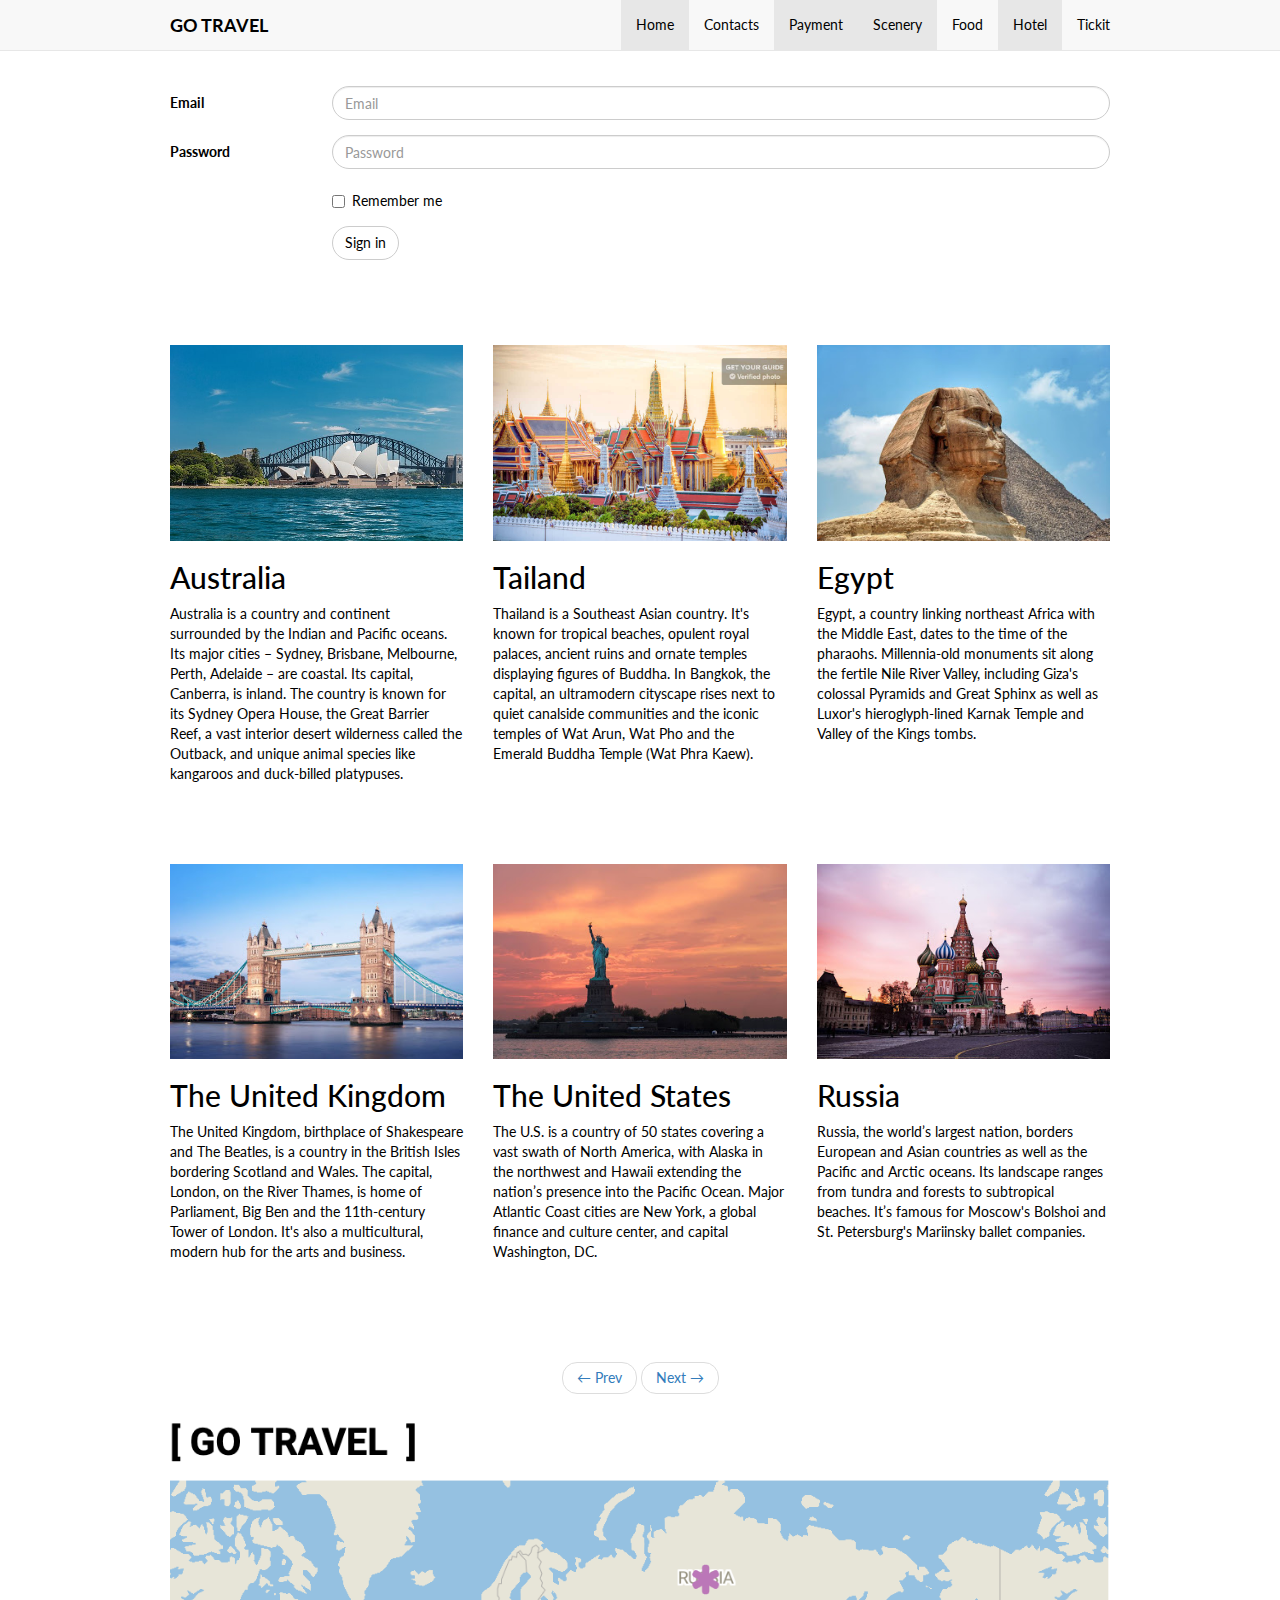
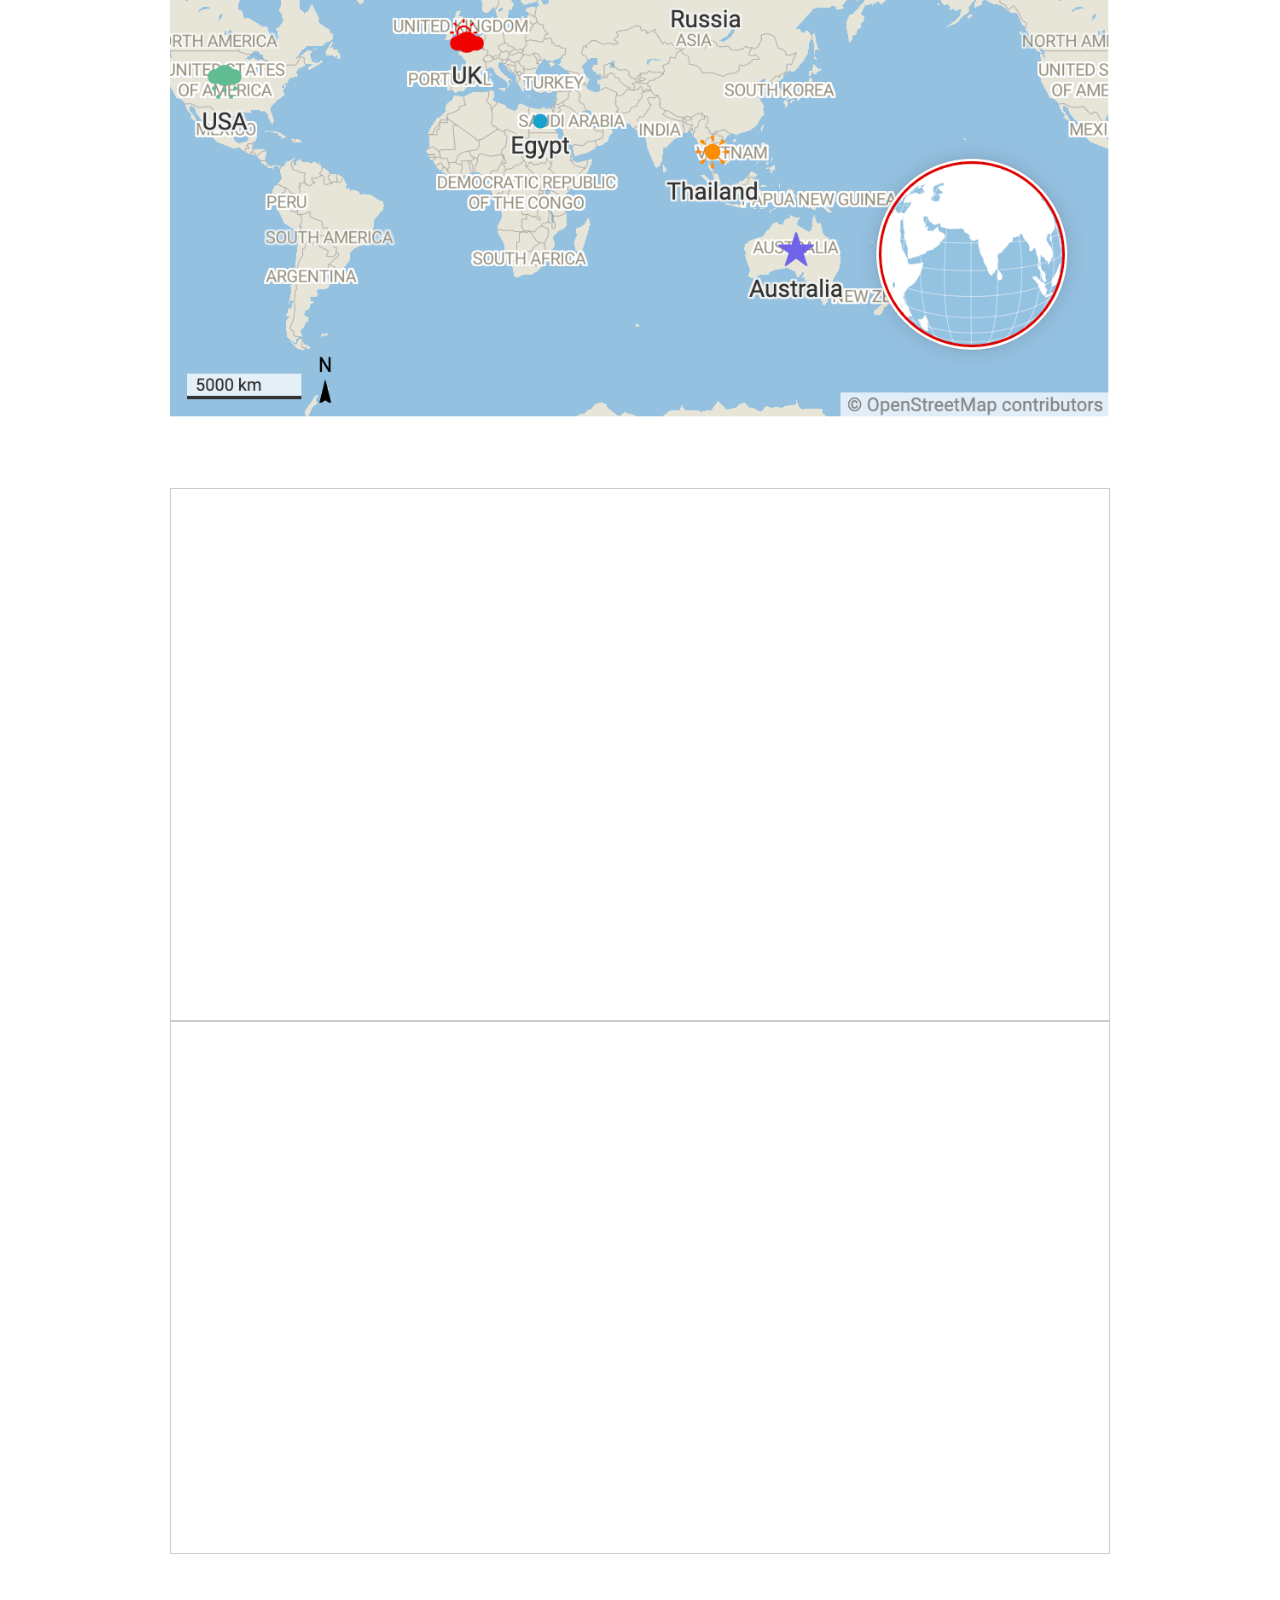
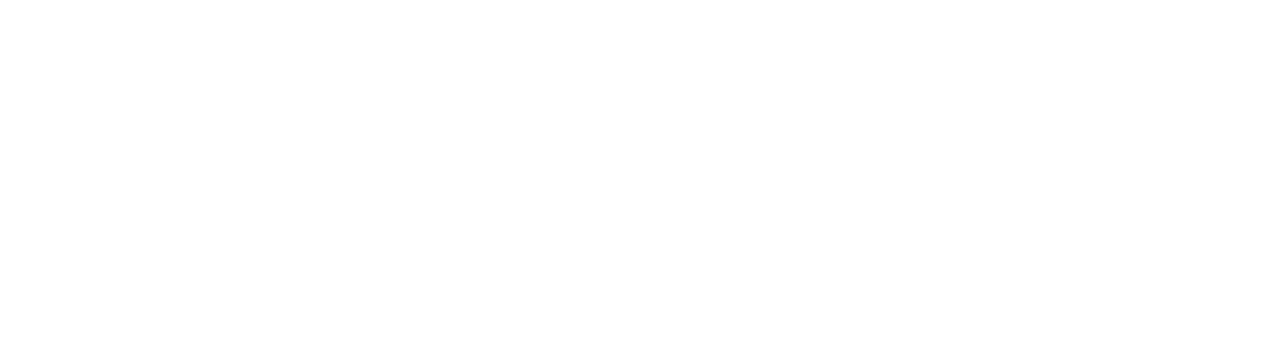
<file: 1.html>
<html>
  
  <head>
    <meta charset="utf-8">
    <meta name="viewport" content="width=device-width, initial-scale=1">
    <script type="text/javascript" src="http://cdnjs.cloudflare.com/ajax/libs/jquery/2.0.3/jquery.min.js"></script>
    <script type="text/javascript" src="http://netdna.bootstrapcdn.com/bootstrap/3.3.4/js/bootstrap.min.js"></script>
    <link href="http://cdnjs.cloudflare.com/ajax/libs/font-awesome/4.3.0/css/font-awesome.min.css"
    rel="stylesheet" type="text/css">
    <link rel="stylesheet" href="mini site.css">
  </head>
  
  <body data-spy="scroll">
    <div class="navbar navbar-default navbar-static-top">
      <div class="container">
        <div class="navbar-header">
          <button type="button" class="navbar-toggle" data-toggle="collapse" data-target="#navbar-ex-collapse">
            <span class="sr-only">Toggle navigation</span>
            <span class="icon-bar"></span>
            <span class="icon-bar"></span>
            <span class="icon-bar"></span>
          </button>
          <a class="navbar-brand" href="#"><b>GO TRAVEL&nbsp;</b></a>
        </div>
        <div class="collapse navbar-collapse" id="navbar-ex-collapse">
          <ul class="nav navbar-nav navbar-right">
            <li class="active">
              <a href="#">Hotel</a>
            </li>
            <li>
              <a href="#">Tickit</a>
            </li>
          </ul>
          <ul class="nav navbar-nav navbar-right">
            <li class="active">
              <a href="#">Scenery</a>
            </li>
            <li>
              <a href="#">Food</a>
            </li>
          </ul>
          <ul class="nav navbar-nav navbar-right">
            <li class="active">
              <a href="#">Payment</a>
            </li>
          </ul>
          <ul class="nav navbar-nav navbar-right">
            <li class="active">
              <a href="#">Home</a>
            </li>
            <li>
              <a href="#">Contacts</a>
            </li>
          </ul>
        </div>
      </div>
    </div>
    <div class="section">
      <div class="container">
        <div class="row">
          <div class="col-md-12">
            <form class="form-horizontal" role="form">
              <div class="form-group">
                <div class="col-sm-2">
                  <label for="inputEmail3" class="control-label">Email</label>
                </div>
                <div class="col-sm-10">
                  <input type="email" class="form-control" id="inputEmail3" placeholder="Email">
                </div>
              </div>
              <div class="form-group">
                <div class="col-sm-2">
                  <label for="inputPassword3" class="control-label">Password</label>
                </div>
                <div class="col-sm-10">
                  <input type="password" class="form-control" id="inputPassword3" placeholder="Password">
                </div>
              </div>
              <div class="form-group">
                <div class="col-sm-offset-2 col-sm-10">
                  <div class="checkbox">
                    <label>
                      <input type="checkbox">Remember me</label>
                  </div>
                </div>
              </div>
              <div class="form-group">
                <div class="col-sm-offset-2 col-sm-10">
                  <button type="submit" class="btn btn-default">Sign in</button>
                </div>
              </div>
            </form>
          </div>
        </div>
      </div>
    </div>
    <div class="section">
      <div class="container">
        <div class="row">
          <div class="col-md-4">
            <img src="s.jpg" class="img-responsive">
            <h2>Australia</h2>
            <p>Australia is a country and continent surrounded by the Indian and Pacific
              oceans. Its major cities – Sydney, Brisbane, Melbourne, Perth, Adelaide
              – are coastal. Its capital, Canberra, is inland. The country is known for
              its Sydney Opera House, the Great Barrier Reef, a vast interior desert
              wilderness called the Outback, and unique animal species like kangaroos
              and duck-billed platypuses.</p>
          </div>
          <div class="col-md-4">
            <img src="tour_img-1142051-146.jpg" class="img-responsive">
            <h2>Tailand</h2>
            <p>Thailand is a Southeast Asian country. It's known for tropical beaches,
              opulent royal palaces, ancient ruins and ornate temples displaying figures
              of Buddha. In Bangkok, the capital, an ultramodern cityscape rises next
              to quiet canalside communities and the iconic temples of Wat Arun, Wat
              Pho and the Emerald Buddha Temple (Wat Phra Kaew).&nbsp;</p>
          </div>
          <div class="col-md-4">
            <img src="unnamed.jpg" class="img-responsive">
            <h2>Egypt</h2>
            <p>Egypt, a country linking northeast Africa with the Middle East, dates
              to the time of the pharaohs. Millennia-old monuments sit along the fertile
              Nile River Valley, including Giza's colossal Pyramids and Great Sphinx
              as well as Luxor's hieroglyph-lined Karnak Temple and Valley of the Kings
              tombs.&nbsp;</p>
          </div>
        </div>
      </div>
    </div>
    <div class="section">
      <div class="container">
        <div class="row">
          <div class="col-md-4">
            <img src="unnamed (3).jpg" class="img-responsive">
            <h2>The United Kingdom</h2>
            <p>The United Kingdom, birthplace of Shakespeare and The Beatles, is a country in the
              British Isles bordering Scotland and Wales. The capital, London, on the
              River Thames, is home of Parliament, Big Ben and the 11th-century Tower
              of London. It's also a multicultural, modern hub for the arts and business.&nbsp;</p>
          </div>
          <div class="col-md-4">
            <img src="unnamed (4).jpg" class="img-responsive">
            <h2>The United States</h2>
            <p>The U.S. is a country of 50 states covering a vast swath of North America,
              with Alaska in the northwest and Hawaii extending the nation’s presence
              into the Pacific Ocean. Major Atlantic Coast cities are New York, a global
              finance and culture center, and capital Washington, DC.&nbsp;</p>
          </div>
          <div class="col-md-4">
            <img src="unnamed (5).jpg" class="img-responsive">
            <h2>Russia</h2>
            <p>Russia, the world’s largest nation, borders European and Asian countries
              as well as the Pacific and Arctic oceans. Its landscape ranges from tundra
              and forests to subtropical beaches. It’s famous for Moscow's Bolshoi and
              St. Petersburg's Mariinsky ballet companies.&nbsp;</p>
          </div>
        </div>
      </div>
    </div>
    <div class="section">
      <div class="container">
        <div class="row">
          <div class="col-md-12">
            <ul class="pager">
              <li>
                <a href="#">←  Prev</a>
              </li>
              <li>
                <a href="#">Next  →</a>
              </li>
            </ul>
          </div>
        </div>
        <div class="row">
          <div class="col-md-12">
            <img src="Screenshot 2019-11-10 at 8.57.42 PM.png" class="img-responsive">
          </div>
        </div>
      </div>
    </div>
    <div class="section">
      <div class="container">
        <div class="row">
          <div class="col-md-12">
            <iframe class="airtable-embed" src="https://airtable.com/embed/shr49lawPnN9CbT3M?backgroundColor=green&amp;viewControls=on"
            frameborder="0" onmousewheel="" width="100%" height="533" style="background: transparent; border: 1px solid #ccc;"></iframe>
            <iframe class="airtable-embed" src="https://airtable.com/embed/shrM2dLdsFhi5TLLE?backgroundColor=green&viewControls=on" frameborder="0" onmousewheel="" width="100%" height="533" style="background: transparent; border: 1px solid #ccc;"></iframe>
          </div>
        </div>
      </div>
    </div>
    <iframe title="[ GO TRAVEL&amp;nbsp; ]" aria-label="Locator maps" id="datawrapper-chart-xlR7h"
    src="//datawrapper.dwcdn.net/xlR7h/1/" scrolling="no" frameborder="0" style="width: 0; min-width: 100% !important; border: none;"
    height="349"></iframe>
    <script type="text/javascript">
      !function(){"use strict";window.addEventListener("message",function(a){if(void 0!==a.data["datawrapper-height"])for(var e in a.data["datawrapper-height"]){var t=document.getElementById("datawrapper-chart-"+e)||document.querySelector("iframe[src*='"+e+"']");t&&(t.style.height=a.data["datawrapper-height"][e]+"px")}})}();
    </script>
  </body>

</html>
</file>
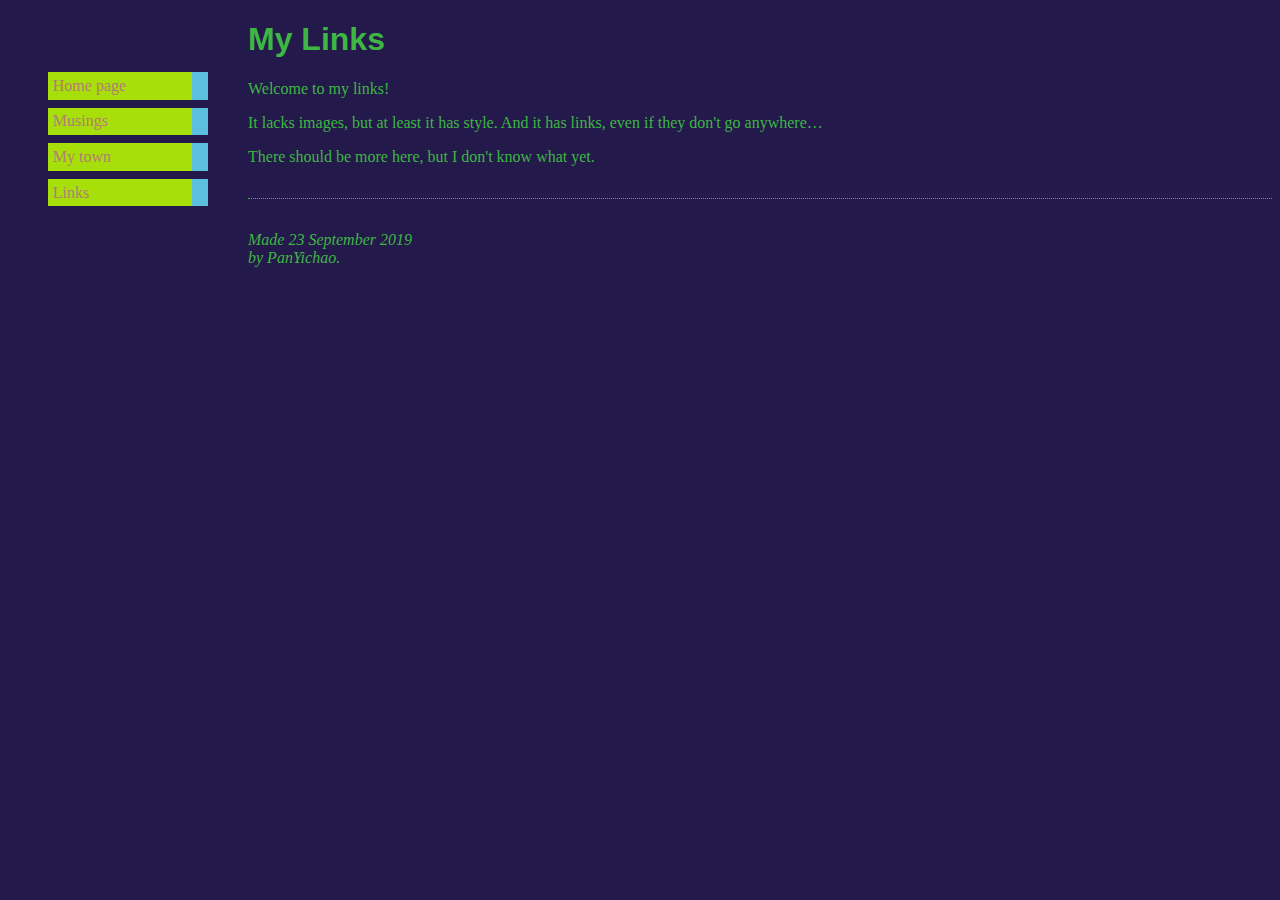
<file: Links.html>
<!DOCTYPE html PUBLIC "-//W3C//DTD HTML 4.01//EN">
<html>
<head>
  <title>My Links</title>
    <style type="text/css">
  body {
        padding-left: 15em;
        font-family: Georgia, "Times New Roman",
          Times, serif;
    color: rgb(61, 182, 67);
    background-color: #24194b }
      ul.navbar {
              list-style-type: none;
              padding: 0;
              margin: 0;
    position: absolute;
    top: 4em;
    left: 3em;
    width: 10em }
      h1 {
    font-family: Helvetica, Geneva, Arial,
          SunSans-Regular, sans-serif }
 ul.navbar li {
    background: rgb(166, 223, 10);
    margin: 0.5em 0;
    padding: 0.3em;
    border-right: 1em solid rgb(91, 191, 221) }
  ul.navbar a {
    text-decoration: none }
  a:link {
    color: rgba(182, 101, 137, 0.829) }
  a:visited {
    color: rgb(63, 33, 97) }
      address {
    margin-top: 2em;
    padding-top: 2em;
    border-top: thin dotted }
  </style>
</head>
<!-- Global site tag (gtag.js) - Google Analytics -->
<script async src="https://www.googletagmanager.com/gtag/js?id=UA-151504130-1"></script>
<script>
  window.dataLayer = window.dataLayer || [];
  function gtag(){dataLayer.push(arguments);}
  gtag('js', new Date());

  gtag('config', 'UA-151504130-1');
</script>
<body>

<!-- Site navigation menu -->
<ul class="navbar">
  <li><a href="index.html">Home page</a>
  <li><a href=C:\Users\Lareina\Documents\GitHub\panyichao99.github.io\Musings.html>Musings</a>
  <li><a href="C:\Users\Lareina\Documents\GitHub\panyichao99.github.io\My town.html">My town</a>
  <li><a href="C:\Users\Lareina\Documents\GitHub\panyichao99.github.io\Links.html">Links</a>
</ul>

<!-- Main content -->
<h1>My Links</h1>

<p>Welcome to my links!

<p>It lacks images, but at least it has style.
And it has links, even if they don't go
anywhere&hellip;

<p>There should be more here, but I don't know
what yet.

<!-- Sign and date the page, it's only polite! -->
<address>Made 23 September 2019<br>
  by PanYichao.</address>

</body>
</html>
</file>
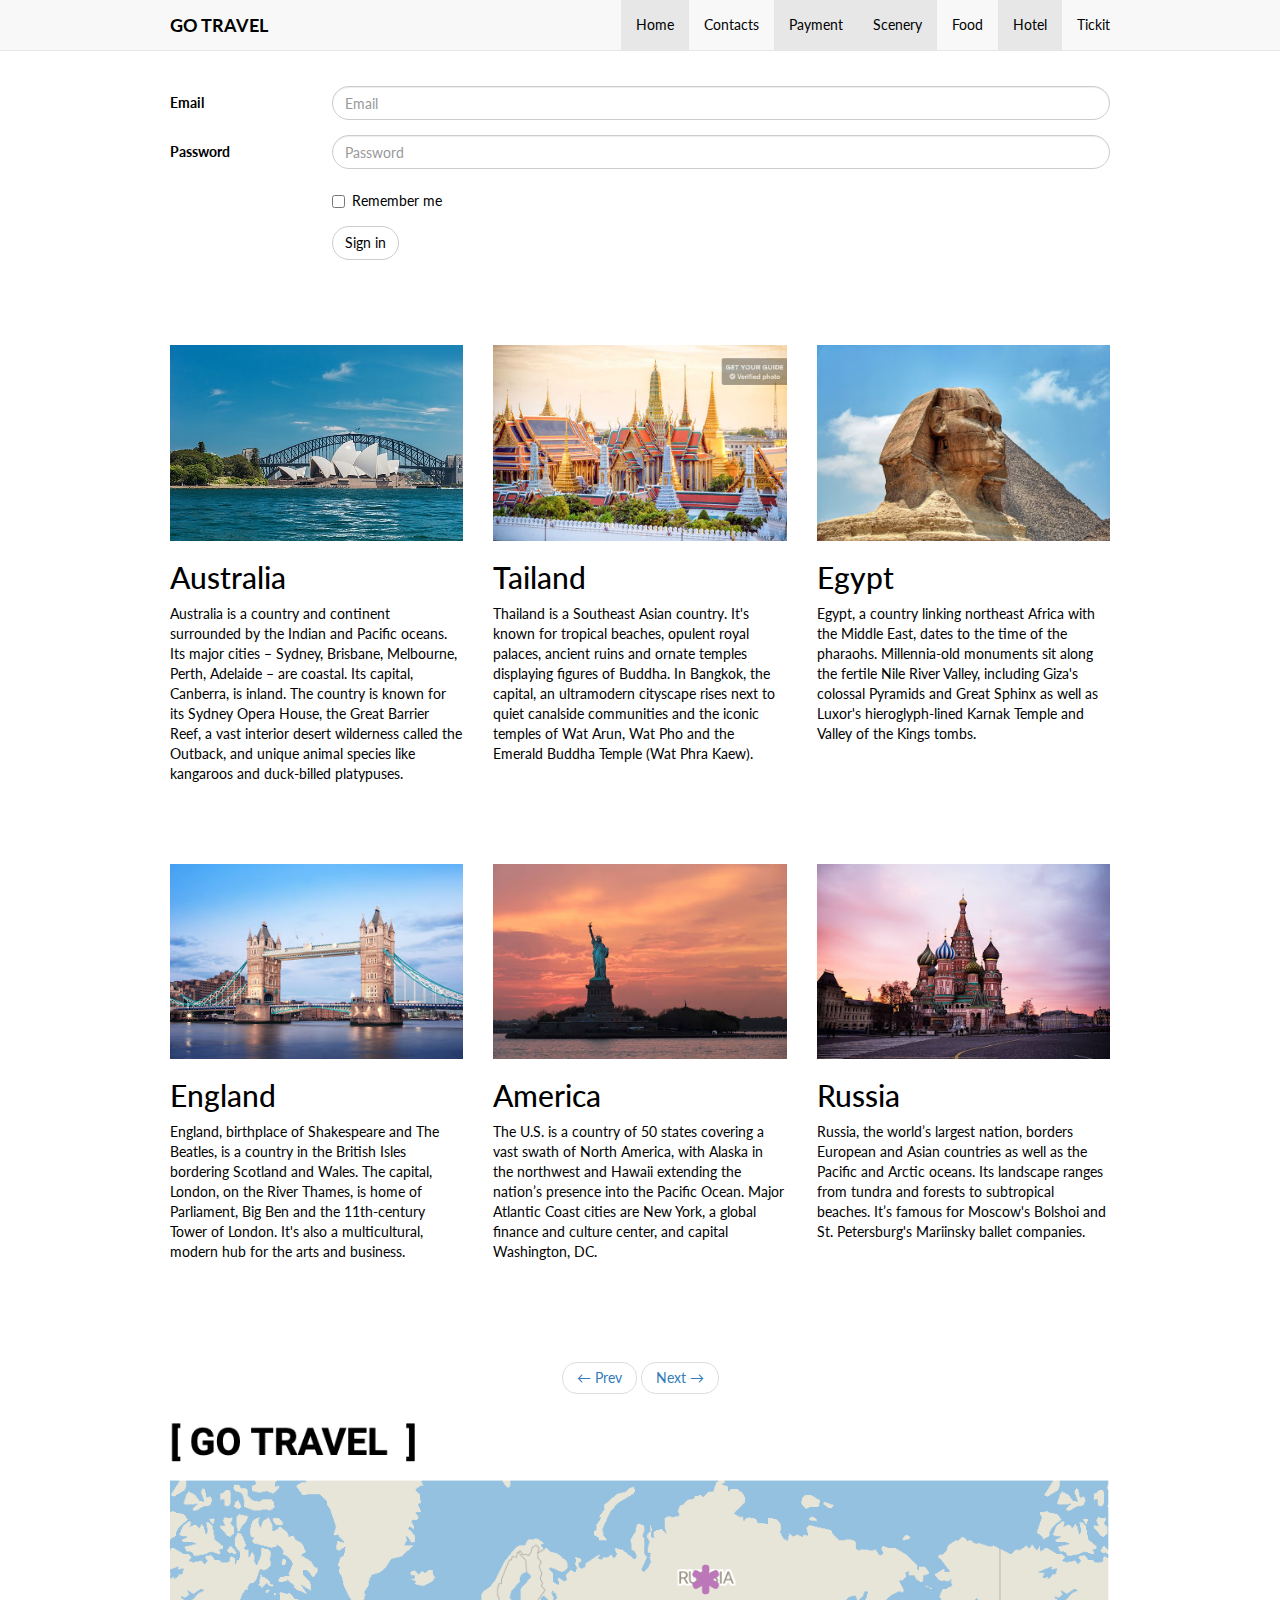
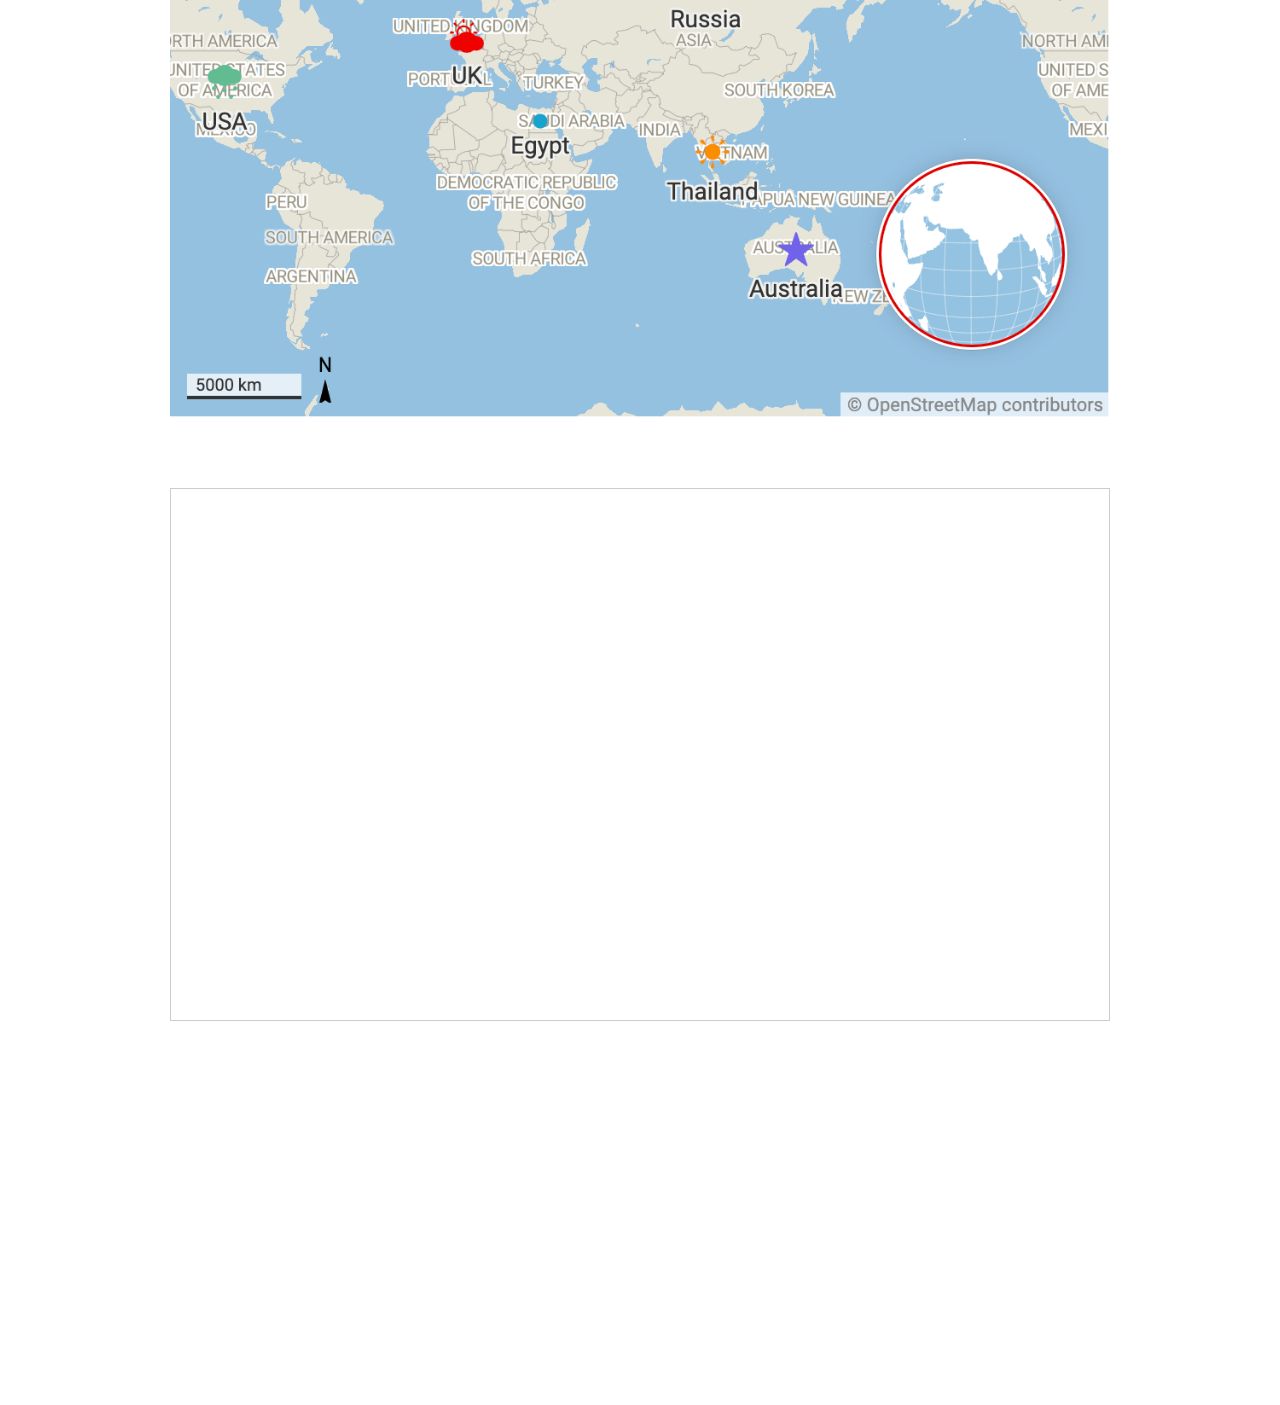
<file: mini-site.html>
<html>
  
  <head>
    <meta charset="utf-8">
    <meta name="viewport" content="width=device-width, initial-scale=1">
    <script type="text/javascript" src="http://cdnjs.cloudflare.com/ajax/libs/jquery/2.0.3/jquery.min.js"></script>
    <script type="text/javascript" src="http://netdna.bootstrapcdn.com/bootstrap/3.3.4/js/bootstrap.min.js"></script>
    <link href="http://cdnjs.cloudflare.com/ajax/libs/font-awesome/4.3.0/css/font-awesome.min.css"
    rel="stylesheet" type="text/css">
    <link rel="stylesheet" href="mini site.css">
  </head>
  
  <body data-spy="scroll">
    <div class="navbar navbar-default navbar-static-top">
      <div class="container">
        <div class="navbar-header">
          <button type="button" class="navbar-toggle" data-toggle="collapse" data-target="#navbar-ex-collapse">
            <span class="sr-only">Toggle navigation</span>
            <span class="icon-bar"></span>
            <span class="icon-bar"></span>
            <span class="icon-bar"></span>
          </button>
          <a class="navbar-brand" href="#"><b>GO TRAVEL&nbsp;</b></a>
        </div>
        <div class="collapse navbar-collapse" id="navbar-ex-collapse">
          <ul class="nav navbar-nav navbar-right">
            <li class="active">
              <a href="#">Hotel</a>
            </li>
            <li>
              <a href="#">Tickit</a>
            </li>
          </ul>
          <ul class="nav navbar-nav navbar-right">
            <li class="active">
              <a href="#">Scenery</a>
            </li>
            <li>
              <a href="#">Food</a>
            </li>
          </ul>
          <ul class="nav navbar-nav navbar-right">
            <li class="active">
              <a href="#">Payment</a>
            </li>
          </ul>
          <ul class="nav navbar-nav navbar-right">
            <li class="active">
              <a href="#">Home</a>
            </li>
            <li>
              <a href="#">Contacts</a>
            </li>
          </ul>
        </div>
      </div>
    </div>
    <div class="section">
      <div class="container">
        <div class="row">
          <div class="col-md-12">
            <form class="form-horizontal" role="form">
              <div class="form-group">
                <div class="col-sm-2">
                  <label for="inputEmail3" class="control-label">Email</label>
                </div>
                <div class="col-sm-10">
                  <input type="email" class="form-control" id="inputEmail3" placeholder="Email">
                </div>
              </div>
              <div class="form-group">
                <div class="col-sm-2">
                  <label for="inputPassword3" class="control-label">Password</label>
                </div>
                <div class="col-sm-10">
                  <input type="password" class="form-control" id="inputPassword3" placeholder="Password">
                </div>
              </div>
              <div class="form-group">
                <div class="col-sm-offset-2 col-sm-10">
                  <div class="checkbox">
                    <label>
                      <input type="checkbox">Remember me</label>
                  </div>
                </div>
              </div>
              <div class="form-group">
                <div class="col-sm-offset-2 col-sm-10">
                  <button type="submit" class="btn btn-default">Sign in</button>
                </div>
              </div>
            </form>
          </div>
        </div>
      </div>
    </div>
    <div class="section">
      <div class="container">
        <div class="row">
          <div class="col-md-4">
            <img src="s.jpg" class="img-responsive">
            <h2>Australia</h2>
            <p>Australia is a country and continent surrounded by the Indian and Pacific
              oceans. Its major cities – Sydney, Brisbane, Melbourne, Perth, Adelaide
              – are coastal. Its capital, Canberra, is inland. The country is known for
              its Sydney Opera House, the Great Barrier Reef, a vast interior desert
              wilderness called the Outback, and unique animal species like kangaroos
              and duck-billed platypuses.</p>
          </div>
          <div class="col-md-4">
            <img src="tour_img-1142051-146.jpg" class="img-responsive">
            <h2>Tailand</h2>
            <p>Thailand is a Southeast Asian country. It's known for tropical beaches,
              opulent royal palaces, ancient ruins and ornate temples displaying figures
              of Buddha. In Bangkok, the capital, an ultramodern cityscape rises next
              to quiet canalside communities and the iconic temples of Wat Arun, Wat
              Pho and the Emerald Buddha Temple (Wat Phra Kaew).&nbsp;</p>
          </div>
          <div class="col-md-4">
            <img src="unnamed.jpg" class="img-responsive">
            <h2>Egypt</h2>
            <p>Egypt, a country linking northeast Africa with the Middle East, dates
              to the time of the pharaohs. Millennia-old monuments sit along the fertile
              Nile River Valley, including Giza's colossal Pyramids and Great Sphinx
              as well as Luxor's hieroglyph-lined Karnak Temple and Valley of the Kings
              tombs.&nbsp;</p>
          </div>
        </div>
      </div>
    </div>
    <div class="section">
      <div class="container">
        <div class="row">
          <div class="col-md-4">
            <img src="unnamed (3).jpg" class="img-responsive">
            <h2>England</h2>
            <p>England, birthplace of Shakespeare and The Beatles, is a country in the
              British Isles bordering Scotland and Wales. The capital, London, on the
              River Thames, is home of Parliament, Big Ben and the 11th-century Tower
              of London. It's also a multicultural, modern hub for the arts and business.&nbsp;</p>
          </div>
          <div class="col-md-4">
            <img src="unnamed (4).jpg" class="img-responsive">
            <h2>America</h2>
            <p>The U.S. is a country of 50 states covering a vast swath of North America,
              with Alaska in the northwest and Hawaii extending the nation’s presence
              into the Pacific Ocean. Major Atlantic Coast cities are New York, a global
              finance and culture center, and capital Washington, DC.&nbsp;</p>
          </div>
          <div class="col-md-4">
            <img src="unnamed (5).jpg" class="img-responsive">
            <h2>Russia</h2>
            <p>Russia, the world’s largest nation, borders European and Asian countries
              as well as the Pacific and Arctic oceans. Its landscape ranges from tundra
              and forests to subtropical beaches. It’s famous for Moscow's Bolshoi and
              St. Petersburg's Mariinsky ballet companies.&nbsp;</p>
          </div>
        </div>
      </div>
    </div>
    <div class="section">
      <div class="container">
        <div class="row">
          <div class="col-md-12">
            <ul class="pager">
              <li>
                <a href="#">←  Prev</a>
              </li>
              <li>
                <a href="#">Next  →</a>
              </li>
            </ul>
          </div>
        </div>
        <div class="row">
          <div class="col-md-12">
            <img src="Screenshot 2019-11-10 at 8.57.42 PM.png" class="img-responsive">
          </div>
        </div>
      </div>
    </div>
    <div class="section">
      <div class="container">
        <div class="row">
          <div class="col-md-12">
            <iframe class="airtable-embed" src="https://airtable.com/embed/shr49lawPnN9CbT3M?backgroundColor=green&amp;viewControls=on"
            frameborder="0" onmousewheel="" width="100%" height="533" style="background: transparent; border: 1px solid #ccc;"></iframe>
          </div>
        </div>
      </div>
    </div>
    <iframe title="[ GO TRAVEL&amp;nbsp; ]" aria-label="Locator maps" id="datawrapper-chart-xlR7h"
    src="//datawrapper.dwcdn.net/xlR7h/1/" scrolling="no" frameborder="0" style="width: 0; min-width: 100% !important; border: none;"
    height="349"></iframe>
    <script type="text/javascript">
      !function(){"use strict";window.addEventListener("message",function(a){if(void 0!==a.data["datawrapper-height"])for(var e in a.data["datawrapper-height"]){var t=document.getElementById("datawrapper-chart-"+e)||document.querySelector("iframe[src*='"+e+"']");t&&(t.style.height=a.data["datawrapper-height"][e]+"px")}})}();
    </script>
  </body>

</html>
</file>
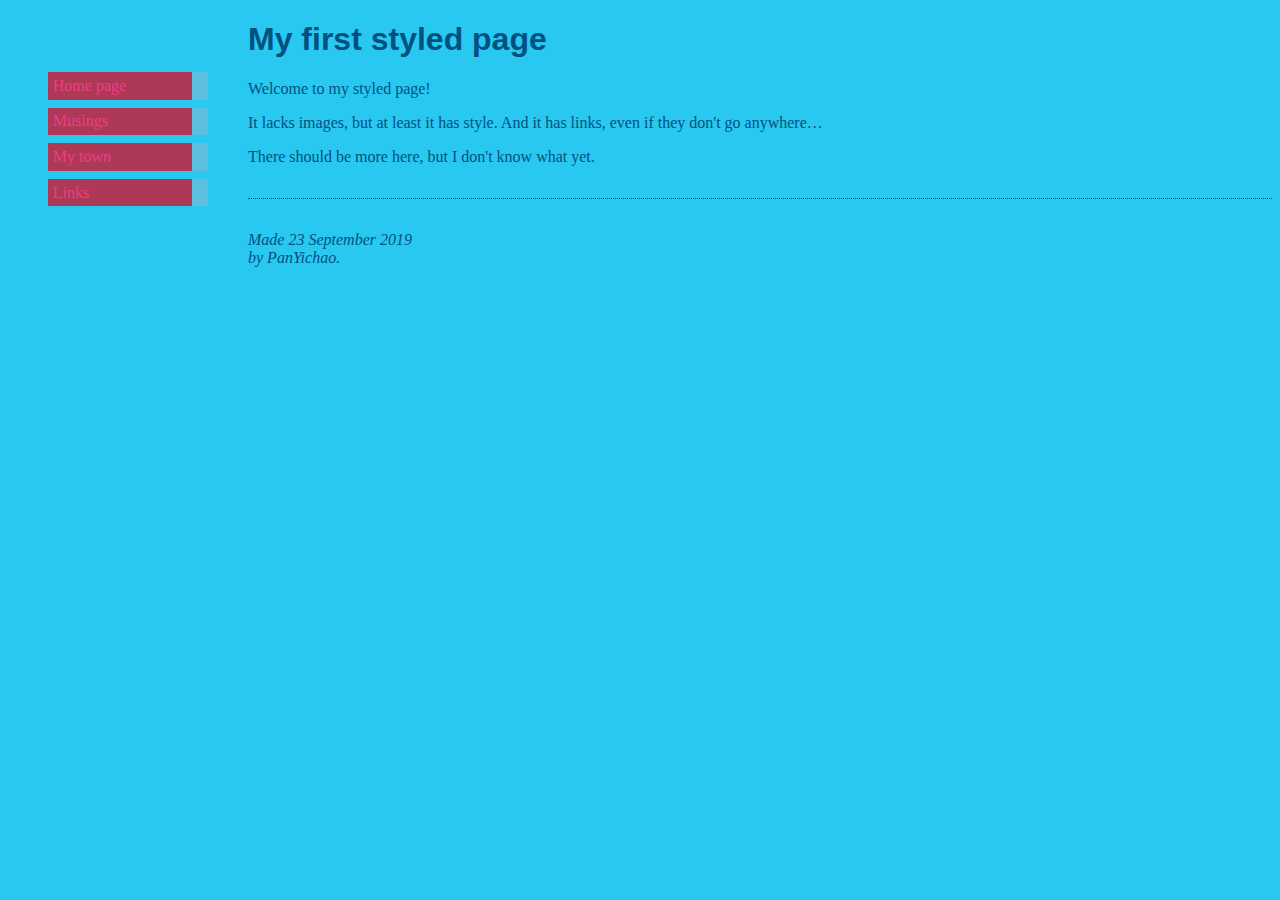
<file: Musings.html>
<!DOCTYPE html PUBLIC "-//W3C//DTD HTML 4.01//EN">
<html>
<head>
  <title>Musings</title>
    <style type="text/css">
  body {
        padding-left: 15em;
        font-family: Georgia, "Times New Roman",
          Times, serif;
    color: rgb(0, 81, 128);
    background-color: #28c8f0 }
      ul.navbar {
              list-style-type: none;
              padding: 0;
              margin: 0;
    position: absolute;
    top: 4em;
    left: 3em;
    width: 10em }
      h1 {
    font-family: Helvetica, Geneva, Arial,
          SunSans-Regular, sans-serif }
 ul.navbar li {
    background: rgb(173, 57, 86);
    margin: 0.5em 0;
    padding: 0.3em;
    border-right: 1em solid rgb(91, 191, 221) }
  ul.navbar a {
    text-decoration: none }
  a:link {
    color: rgba(253, 62, 142, 0.829) }
  a:visited {
    color: rgb(212, 255, 249) }
      address {
    margin-top: 2em;
    padding-top: 2em;
    border-top: thin dotted }
  </style>
</head>

<body>

<!-- Site navigation menu -->
<ul class="navbar">
  <li><a href="index.html">Home page</a>
  <li><a href="musings.html">Musings</a>
  <li><a href="town.html">My town</a>
  <li><a href="links.html">Links</a>
</ul>

<!-- Main content -->
<h1>My first styled page</h1>

<p>Welcome to my styled page!

<p>It lacks images, but at least it has style.
And it has links, even if they don't go
anywhere&hellip;

<p>There should be more here, but I don't know
what yet.

<!-- Sign and date the page, it's only polite! -->
<address>Made 23 September 2019<br>
  by PanYichao.</address>

</body>
</html>
</file>
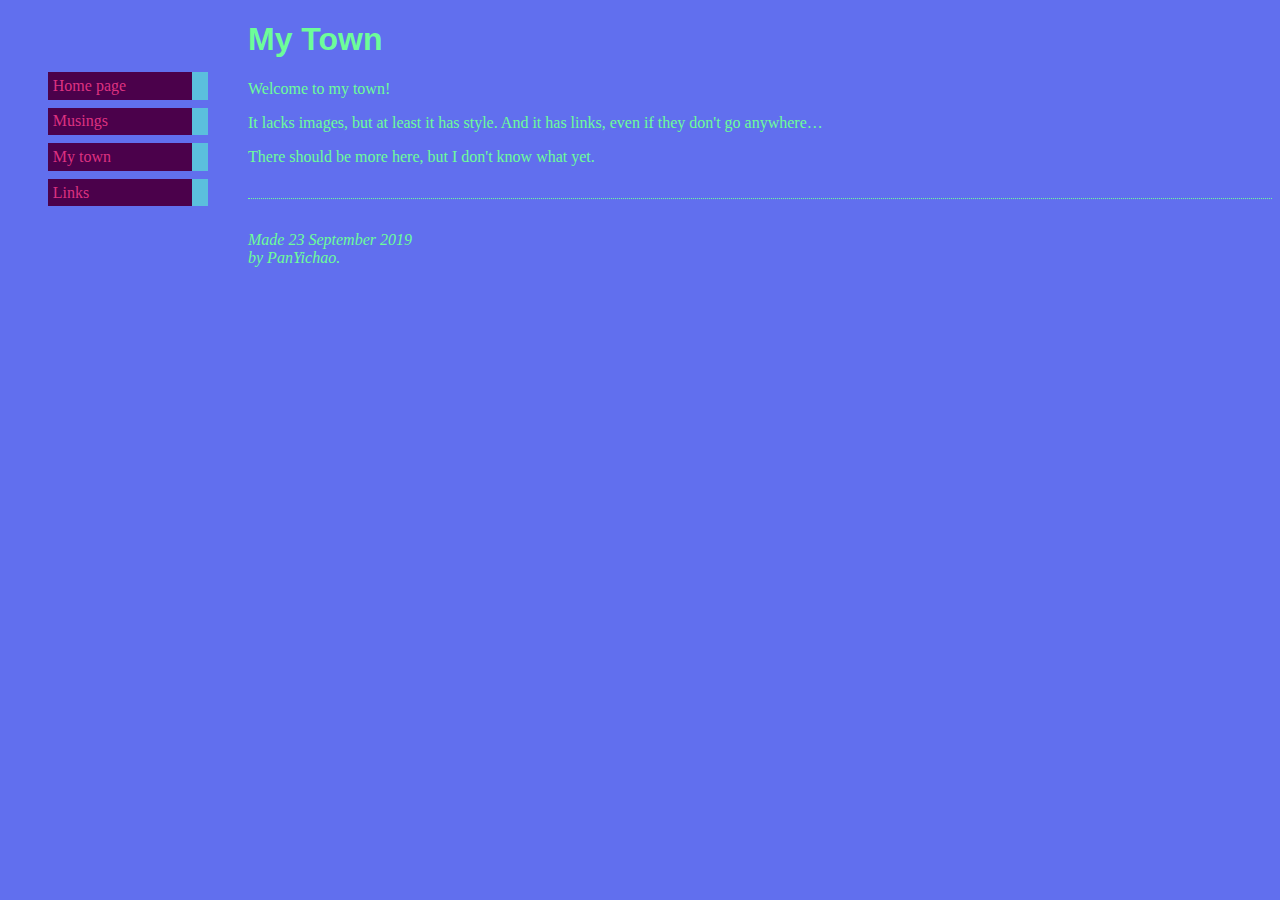
<file: My town.html>
<!DOCTYPE html PUBLIC "-//W3C//DTD HTML 4.01//EN">
<html>
<head>
  <title>My town</title>
    <style type="text/css">
  body {
        padding-left: 15em;
        font-family: Georgia, "Times New Roman",
          Times, serif;
    color: rgb(109, 253, 153);
    background-color: #616fee }
      ul.navbar {
              list-style-type: none;
              padding: 0;
              margin: 0;
    position: absolute;
    top: 4em;
    left: 3em;
    width: 10em }
      h1 {
    font-family: Helvetica, Geneva, Arial,
          SunSans-Regular, sans-serif }
 ul.navbar li {
    background: rgb(75, 1, 75);
    margin: 0.5em 0;
    padding: 0.3em;
    border-right: 1em solid rgb(91, 191, 221) }
  ul.navbar a {
    text-decoration: none }
  a:link {
    color: rgba(253, 62, 142, 0.829) }
  a:visited {
    color: rgb(54, 155, 141) }
      address {
    margin-top: 2em;
    padding-top: 2em;
    border-top: thin dotted }
  </style>
</head>

<body>

<!-- Site navigation menu -->
<ul class="navbar">
  <li><a href="index.html">Home page</a>
  <li><a href=C:\Users\Lareina\Documents\GitHub\panyichao99.github.io\Musings.html>Musings</a>
  <li><a href="town.html">My town</a>
  <li><a href="links.html">Links</a>
</ul>

<!-- Main content -->
<h1>My Town</h1>

<p>Welcome to my town!

<p>It lacks images, but at least it has style.
And it has links, even if they don't go
anywhere&hellip;

<p>There should be more here, but I don't know
what yet.

<!-- Sign and date the page, it's only polite! -->
<address>Made 23 September 2019<br>
  by PanYichao.</address>

</body>
</html>
</file>
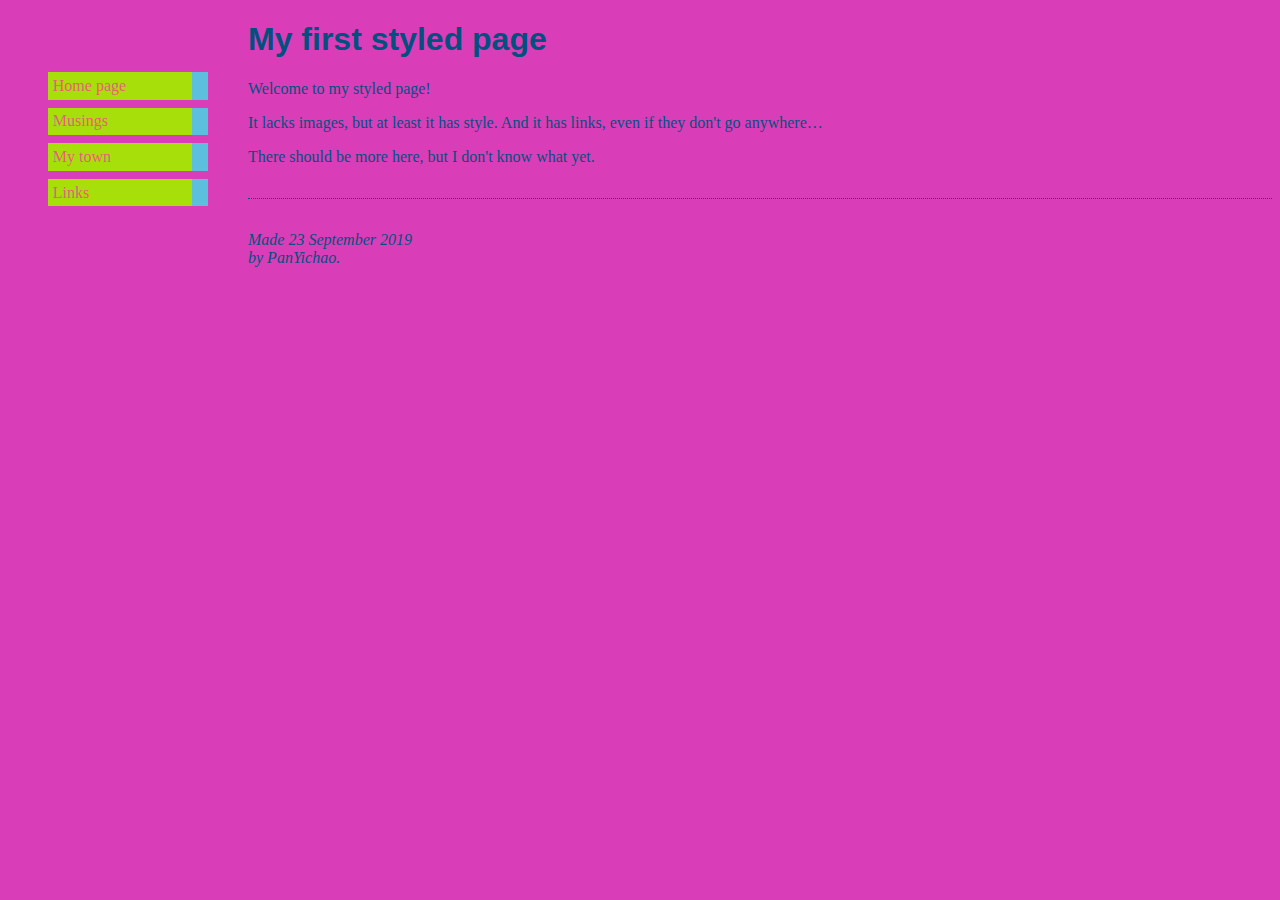
<file: Untitled-1111.html>
<!DOCTYPE html PUBLIC "-//W3C//DTD HTML 4.01//EN">
<html>
<head>
  <title>My first styled page</title>
    <style type="text/css">
  body {
        padding-left: 15em;
        font-family: Georgia, "Times New Roman",
          Times, serif;
    color: rgb(0, 81, 128);
    background-color: #da3db8 }
      ul.navbar {
              list-style-type: none;
              padding: 0;
              margin: 0;
    position: absolute;
    top: 4em;
    left: 3em;
    width: 10em }
      h1 {
    font-family: Helvetica, Geneva, Arial,
          SunSans-Regular, sans-serif }
 ul.navbar li {
    background: rgb(166, 223, 10);
    margin: 0.5em 0;
    padding: 0.3em;
    border-right: 1em solid rgb(91, 191, 221) }
  ul.navbar a {
    text-decoration: none }
  a:link {
    color: rgba(253, 62, 142, 0.829) }
  a:visited {
    color: rgb(54, 155, 141) }
      address {
    margin-top: 2em;
    padding-top: 2em;
    border-top: thin dotted }
  </style>
</head>

<body>

<!-- Site navigation menu -->
<ul class="navbar">
  <li><a href="index.html">Home page</a>
  <li><a href="musings.html">Musings</a>
  <li><a href="town.html">My town</a>
  <li><a href="links.html">Links</a>
</ul>

<!-- Main content -->
<h1>My first styled page</h1>

<p>Welcome to my styled page!

<p>It lacks images, but at least it has style.
And it has links, even if they don't go
anywhere&hellip;

<p>There should be more here, but I don't know
what yet.

<!-- Sign and date the page, it's only polite! -->
<address>Made 23 September 2019<br>
  by PanYichao.</address>

</body>
</html>
</file>
<file: mini site.css>
@import url('https://fonts.googleapis.com/css?family=Lato|Lato');
/*!
 * Default theme for Pingendo 
 * Homepage: http://pingendo.com  
 * Copyright 2015 Pingendo 
 * Licensed under MIT 
 * Based on Bootstrap v3.3.4
*/
/* Add custom CSS classes here 
 * 
 * img {
 *   box-shadow : 0px 0px 10px black !important;
 * }
*/
/*! normalize.css v3.0.2 | MIT License | git.io/normalize */
html {
  font-family: sans-serif;
  -ms-text-size-adjust: 100%;
  -webkit-text-size-adjust: 100%;
}
body {
  margin: 0;
}
article,
aside,
details,
figcaption,
figure,
footer,
header,
hgroup,
main,
menu,
nav,
section,
summary {
  display: block;
}
audio,
canvas,
progress,
video {
  display: inline-block;
  vertical-align: baseline;
}
audio:not([controls]) {
  display: none;
  height: 0;
}
[hidden],
template {
  display: none;
}
a {
  background-color: transparent;
}
a:active,
a:hover {
  outline: 0;
}
abbr[title] {
  border-bottom: 1px dotted;
}
b,
strong {
  font-weight: bold;
}
dfn {
  font-style: italic;
}
h1 {
  font-size: 2em;
  margin: 0.67em 0;
}
mark {
  background: #ff0;
  color: #000;
}
small {
  font-size: 80%;
}
sub,
sup {
  font-size: 75%;
  line-height: 0;
  position: relative;
  vertical-align: baseline;
}
sup {
  top: -0.5em;
}
sub {
  bottom: -0.25em;
}
img {
  border: 0;
}
svg:not(:root) {
  overflow: hidden;
}
figure {
  margin: 1em 40px;
}
hr {
  -moz-box-sizing: content-box;
  box-sizing: content-box;
  height: 0;
}
pre {
  overflow: auto;
}
code,
kbd,
pre,
samp {
  font-family: monospace, monospace;
  font-size: 1em;
}
button,
input,
optgroup,
select,
textarea {
  color: inherit;
  font: inherit;
  margin: 0;
}
button {
  overflow: visible;
}
button,
select {
  text-transform: none;
}
button,
html input[type="button"],
input[type="reset"],
input[type="submit"] {
  -webkit-appearance: button;
  cursor: pointer;
}
button[disabled],
html input[disabled] {
  cursor: default;
}
button::-moz-focus-inner,
input::-moz-focus-inner {
  border: 0;
  padding: 0;
}
input {
  line-height: normal;
}
input[type="checkbox"],
input[type="radio"] {
  box-sizing: border-box;
  padding: 0;
}
input[type="number"]::-webkit-inner-spin-button,
input[type="number"]::-webkit-outer-spin-button {
  height: auto;
}
input[type="search"] {
  -webkit-appearance: textfield;
  -moz-box-sizing: content-box;
  -webkit-box-sizing: content-box;
  box-sizing: content-box;
}
input[type="search"]::-webkit-search-cancel-button,
input[type="search"]::-webkit-search-decoration {
  -webkit-appearance: none;
}
fieldset {
  border: 1px solid #c0c0c0;
  margin: 0 2px;
  padding: 0.35em 0.625em 0.75em;
}
legend {
  border: 0;
  padding: 0;
}
textarea {
  overflow: auto;
}
optgroup {
  font-weight: bold;
}
table {
  border-collapse: collapse;
  border-spacing: 0;
}
td,
th {
  padding: 0;
}
/*! Source: https://github.com/h5bp/html5-boilerplate/blob/master/src/css/main.css */
@media print {
  *,
  *:before,
  *:after {
    background: transparent !important;
    color: #000 !important;
    box-shadow: none !important;
    text-shadow: none !important;
  }
  a,
  a:visited {
    text-decoration: underline;
  }
  a[href]:after {
    content: " (" attr(href) ")";
  }
  abbr[title]:after {
    content: " (" attr(title) ")";
  }
  a[href^="#"]:after,
  a[href^="javascript:"]:after {
    content: "";
  }
  pre,
  blockquote {
    border: 1px solid #999;
    page-break-inside: avoid;
  }
  thead {
    display: table-header-group;
  }
  tr,
  img {
    page-break-inside: avoid;
  }
  img {
    max-width: 100% !important;
  }
  p,
  h2,
  h3 {
    orphans: 3;
    widows: 3;
  }
  h2,
  h3 {
    page-break-after: avoid;
  }
  select {
    background: #fff !important;
  }
  .navbar {
    display: none;
  }
  .btn > .caret,
  .dropup > .btn > .caret {
    border-top-color: #000 !important;
  }
  .label {
    border: 1px solid #000;
  }
  .table {
    border-collapse: collapse !important;
  }
  .table td,
  .table th {
    background-color: #fff !important;
  }
  .table-bordered th,
  .table-bordered td {
    border: 1px solid #ddd !important;
  }
}
@font-face {
  font-family: 'Glyphicons Halflings';
  src: url('../fonts/glyphicons-halflings-regular.eot');
  src: url('../fonts/glyphicons-halflings-regular.eot?#iefix') format('embedded-opentype'), url('../fonts/glyphicons-halflings-regular.woff2') format('woff2'), url('../fonts/glyphicons-halflings-regular.woff') format('woff'), url('../fonts/glyphicons-halflings-regular.ttf') format('truetype'), url('../fonts/glyphicons-halflings-regular.svg#glyphicons_halflingsregular') format('svg');
}
.glyphicon {
  position: relative;
  top: 1px;
  display: inline-block;
  font-family: 'Glyphicons Halflings';
  font-style: normal;
  font-weight: normal;
  line-height: 1;
  -webkit-font-smoothing: antialiased;
  -moz-osx-font-smoothing: grayscale;
}
.glyphicon-asterisk:before {
  content: "\2a";
}
.glyphicon-plus:before {
  content: "\2b";
}
.glyphicon-euro:before,
.glyphicon-eur:before {
  content: "\20ac";
}
.glyphicon-minus:before {
  content: "\2212";
}
.glyphicon-cloud:before {
  content: "\2601";
}
.glyphicon-envelope:before {
  content: "\2709";
}
.glyphicon-pencil:before {
  content: "\270f";
}
.glyphicon-glass:before {
  content: "\e001";
}
.glyphicon-music:before {
  content: "\e002";
}
.glyphicon-search:before {
  content: "\e003";
}
.glyphicon-heart:before {
  content: "\e005";
}
.glyphicon-star:before {
  content: "\e006";
}
.glyphicon-star-empty:before {
  content: "\e007";
}
.glyphicon-user:before {
  content: "\e008";
}
.glyphicon-film:before {
  content: "\e009";
}
.glyphicon-th-large:before {
  content: "\e010";
}
.glyphicon-th:before {
  content: "\e011";
}
.glyphicon-th-list:before {
  content: "\e012";
}
.glyphicon-ok:before {
  content: "\e013";
}
.glyphicon-remove:before {
  content: "\e014";
}
.glyphicon-zoom-in:before {
  content: "\e015";
}
.glyphicon-zoom-out:before {
  content: "\e016";
}
.glyphicon-off:before {
  content: "\e017";
}
.glyphicon-signal:before {
  content: "\e018";
}
.glyphicon-cog:before {
  content: "\e019";
}
.glyphicon-trash:before {
  content: "\e020";
}
.glyphicon-home:before {
  content: "\e021";
}
.glyphicon-file:before {
  content: "\e022";
}
.glyphicon-time:before {
  content: "\e023";
}
.glyphicon-road:before {
  content: "\e024";
}
.glyphicon-download-alt:before {
  content: "\e025";
}
.glyphicon-download:before {
  content: "\e026";
}
.glyphicon-upload:before {
  content: "\e027";
}
.glyphicon-inbox:before {
  content: "\e028";
}
.glyphicon-play-circle:before {
  content: "\e029";
}
.glyphicon-repeat:before {
  content: "\e030";
}
.glyphicon-refresh:before {
  content: "\e031";
}
.glyphicon-list-alt:before {
  content: "\e032";
}
.glyphicon-lock:before {
  content: "\e033";
}
.glyphicon-flag:before {
  content: "\e034";
}
.glyphicon-headphones:before {
  content: "\e035";
}
.glyphicon-volume-off:before {
  content: "\e036";
}
.glyphicon-volume-down:before {
  content: "\e037";
}
.glyphicon-volume-up:before {
  content: "\e038";
}
.glyphicon-qrcode:before {
  content: "\e039";
}
.glyphicon-barcode:before {
  content: "\e040";
}
.glyphicon-tag:before {
  content: "\e041";
}
.glyphicon-tags:before {
  content: "\e042";
}
.glyphicon-book:before {
  content: "\e043";
}
.glyphicon-bookmark:before {
  content: "\e044";
}
.glyphicon-print:before {
  content: "\e045";
}
.glyphicon-camera:before {
  content: "\e046";
}
.glyphicon-font:before {
  content: "\e047";
}
.glyphicon-bold:before {
  content: "\e048";
}
.glyphicon-italic:before {
  content: "\e049";
}
.glyphicon-text-height:before {
  content: "\e050";
}
.glyphicon-text-width:before {
  content: "\e051";
}
.glyphicon-align-left:before {
  content: "\e052";
}
.glyphicon-align-center:before {
  content: "\e053";
}
.glyphicon-align-right:before {
  content: "\e054";
}
.glyphicon-align-justify:before {
  content: "\e055";
}
.glyphicon-list:before {
  content: "\e056";
}
.glyphicon-indent-left:before {
  content: "\e057";
}
.glyphicon-indent-right:before {
  content: "\e058";
}
.glyphicon-facetime-video:before {
  content: "\e059";
}
.glyphicon-picture:before {
  content: "\e060";
}
.glyphicon-map-marker:before {
  content: "\e062";
}
.glyphicon-adjust:before {
  content: "\e063";
}
.glyphicon-tint:before {
  content: "\e064";
}
.glyphicon-edit:before {
  content: "\e065";
}
.glyphicon-share:before {
  content: "\e066";
}
.glyphicon-check:before {
  content: "\e067";
}
.glyphicon-move:before {
  content: "\e068";
}
.glyphicon-step-backward:before {
  content: "\e069";
}
.glyphicon-fast-backward:before {
  content: "\e070";
}
.glyphicon-backward:before {
  content: "\e071";
}
.glyphicon-play:before {
  content: "\e072";
}
.glyphicon-pause:before {
  content: "\e073";
}
.glyphicon-stop:before {
  content: "\e074";
}
.glyphicon-forward:before {
  content: "\e075";
}
.glyphicon-fast-forward:before {
  content: "\e076";
}
.glyphicon-step-forward:before {
  content: "\e077";
}
.glyphicon-eject:before {
  content: "\e078";
}
.glyphicon-chevron-left:before {
  content: "\e079";
}
.glyphicon-chevron-right:before {
  content: "\e080";
}
.glyphicon-plus-sign:before {
  content: "\e081";
}
.glyphicon-minus-sign:before {
  content: "\e082";
}
.glyphicon-remove-sign:before {
  content: "\e083";
}
.glyphicon-ok-sign:before {
  content: "\e084";
}
.glyphicon-question-sign:before {
  content: "\e085";
}
.glyphicon-info-sign:before {
  content: "\e086";
}
.glyphicon-screenshot:before {
  content: "\e087";
}
.glyphicon-remove-circle:before {
  content: "\e088";
}
.glyphicon-ok-circle:before {
  content: "\e089";
}
.glyphicon-ban-circle:before {
  content: "\e090";
}
.glyphicon-arrow-left:before {
  content: "\e091";
}
.glyphicon-arrow-right:before {
  content: "\e092";
}
.glyphicon-arrow-up:before {
  content: "\e093";
}
.glyphicon-arrow-down:before {
  content: "\e094";
}
.glyphicon-share-alt:before {
  content: "\e095";
}
.glyphicon-resize-full:before {
  content: "\e096";
}
.glyphicon-resize-small:before {
  content: "\e097";
}
.glyphicon-exclamation-sign:before {
  content: "\e101";
}
.glyphicon-gift:before {
  content: "\e102";
}
.glyphicon-leaf:before {
  content: "\e103";
}
.glyphicon-fire:before {
  content: "\e104";
}
.glyphicon-eye-open:before {
  content: "\e105";
}
.glyphicon-eye-close:before {
  content: "\e106";
}
.glyphicon-warning-sign:before {
  content: "\e107";
}
.glyphicon-plane:before {
  content: "\e108";
}
.glyphicon-calendar:before {
  content: "\e109";
}
.glyphicon-random:before {
  content: "\e110";
}
.glyphicon-comment:before {
  content: "\e111";
}
.glyphicon-magnet:before {
  content: "\e112";
}
.glyphicon-chevron-up:before {
  content: "\e113";
}
.glyphicon-chevron-down:before {
  content: "\e114";
}
.glyphicon-retweet:before {
  content: "\e115";
}
.glyphicon-shopping-cart:before {
  content: "\e116";
}
.glyphicon-folder-close:before {
  content: "\e117";
}
.glyphicon-folder-open:before {
  content: "\e118";
}
.glyphicon-resize-vertical:before {
  content: "\e119";
}
.glyphicon-resize-horizontal:before {
  content: "\e120";
}
.glyphicon-hdd:before {
  content: "\e121";
}
.glyphicon-bullhorn:before {
  content: "\e122";
}
.glyphicon-bell:before {
  content: "\e123";
}
.glyphicon-certificate:before {
  content: "\e124";
}
.glyphicon-thumbs-up:before {
  content: "\e125";
}
.glyphicon-thumbs-down:before {
  content: "\e126";
}
.glyphicon-hand-right:before {
  content: "\e127";
}
.glyphicon-hand-left:before {
  content: "\e128";
}
.glyphicon-hand-up:before {
  content: "\e129";
}
.glyphicon-hand-down:before {
  content: "\e130";
}
.glyphicon-circle-arrow-right:before {
  content: "\e131";
}
.glyphicon-circle-arrow-left:before {
  content: "\e132";
}
.glyphicon-circle-arrow-up:before {
  content: "\e133";
}
.glyphicon-circle-arrow-down:before {
  content: "\e134";
}
.glyphicon-globe:before {
  content: "\e135";
}
.glyphicon-wrench:before {
  content: "\e136";
}
.glyphicon-tasks:before {
  content: "\e137";
}
.glyphicon-filter:before {
  content: "\e138";
}
.glyphicon-briefcase:before {
  content: "\e139";
}
.glyphicon-fullscreen:before {
  content: "\e140";
}
.glyphicon-dashboard:before {
  content: "\e141";
}
.glyphicon-paperclip:before {
  content: "\e142";
}
.glyphicon-heart-empty:before {
  content: "\e143";
}
.glyphicon-link:before {
  content: "\e144";
}
.glyphicon-phone:before {
  content: "\e145";
}
.glyphicon-pushpin:before {
  content: "\e146";
}
.glyphicon-usd:before {
  content: "\e148";
}
.glyphicon-gbp:before {
  content: "\e149";
}
.glyphicon-sort:before {
  content: "\e150";
}
.glyphicon-sort-by-alphabet:before {
  content: "\e151";
}
.glyphicon-sort-by-alphabet-alt:before {
  content: "\e152";
}
.glyphicon-sort-by-order:before {
  content: "\e153";
}
.glyphicon-sort-by-order-alt:before {
  content: "\e154";
}
.glyphicon-sort-by-attributes:before {
  content: "\e155";
}
.glyphicon-sort-by-attributes-alt:before {
  content: "\e156";
}
.glyphicon-unchecked:before {
  content: "\e157";
}
.glyphicon-expand:before {
  content: "\e158";
}
.glyphicon-collapse-down:before {
  content: "\e159";
}
.glyphicon-collapse-up:before {
  content: "\e160";
}
.glyphicon-log-in:before {
  content: "\e161";
}
.glyphicon-flash:before {
  content: "\e162";
}
.glyphicon-log-out:before {
  content: "\e163";
}
.glyphicon-new-window:before {
  content: "\e164";
}
.glyphicon-record:before {
  content: "\e165";
}
.glyphicon-save:before {
  content: "\e166";
}
.glyphicon-open:before {
  content: "\e167";
}
.glyphicon-saved:before {
  content: "\e168";
}
.glyphicon-import:before {
  content: "\e169";
}
.glyphicon-export:before {
  content: "\e170";
}
.glyphicon-send:before {
  content: "\e171";
}
.glyphicon-floppy-disk:before {
  content: "\e172";
}
.glyphicon-floppy-saved:before {
  content: "\e173";
}
.glyphicon-floppy-remove:before {
  content: "\e174";
}
.glyphicon-floppy-save:before {
  content: "\e175";
}
.glyphicon-floppy-open:before {
  content: "\e176";
}
.glyphicon-credit-card:before {
  content: "\e177";
}
.glyphicon-transfer:before {
  content: "\e178";
}
.glyphicon-cutlery:before {
  content: "\e179";
}
.glyphicon-header:before {
  content: "\e180";
}
.glyphicon-compressed:before {
  content: "\e181";
}
.glyphicon-earphone:before {
  content: "\e182";
}
.glyphicon-phone-alt:before {
  content: "\e183";
}
.glyphicon-tower:before {
  content: "\e184";
}
.glyphicon-stats:before {
  content: "\e185";
}
.glyphicon-sd-video:before {
  content: "\e186";
}
.glyphicon-hd-video:before {
  content: "\e187";
}
.glyphicon-subtitles:before {
  content: "\e188";
}
.glyphicon-sound-stereo:before {
  content: "\e189";
}
.glyphicon-sound-dolby:before {
  content: "\e190";
}
.glyphicon-sound-5-1:before {
  content: "\e191";
}
.glyphicon-sound-6-1:before {
  content: "\e192";
}
.glyphicon-sound-7-1:before {
  content: "\e193";
}
.glyphicon-copyright-mark:before {
  content: "\e194";
}
.glyphicon-registration-mark:before {
  content: "\e195";
}
.glyphicon-cloud-download:before {
  content: "\e197";
}
.glyphicon-cloud-upload:before {
  content: "\e198";
}
.glyphicon-tree-conifer:before {
  content: "\e199";
}
.glyphicon-tree-deciduous:before {
  content: "\e200";
}
.glyphicon-cd:before {
  content: "\e201";
}
.glyphicon-save-file:before {
  content: "\e202";
}
.glyphicon-open-file:before {
  content: "\e203";
}
.glyphicon-level-up:before {
  content: "\e204";
}
.glyphicon-copy:before {
  content: "\e205";
}
.glyphicon-paste:before {
  content: "\e206";
}
.glyphicon-alert:before {
  content: "\e209";
}
.glyphicon-equalizer:before {
  content: "\e210";
}
.glyphicon-king:before {
  content: "\e211";
}
.glyphicon-queen:before {
  content: "\e212";
}
.glyphicon-pawn:before {
  content: "\e213";
}
.glyphicon-bishop:before {
  content: "\e214";
}
.glyphicon-knight:before {
  content: "\e215";
}
.glyphicon-baby-formula:before {
  content: "\e216";
}
.glyphicon-tent:before {
  content: "\26fa";
}
.glyphicon-blackboard:before {
  content: "\e218";
}
.glyphicon-bed:before {
  content: "\e219";
}
.glyphicon-apple:before {
  content: "\f8ff";
}
.glyphicon-erase:before {
  content: "\e221";
}
.glyphicon-hourglass:before {
  content: "\231b";
}
.glyphicon-lamp:before {
  content: "\e223";
}
.glyphicon-duplicate:before {
  content: "\e224";
}
.glyphicon-piggy-bank:before {
  content: "\e225";
}
.glyphicon-scissors:before {
  content: "\e226";
}
.glyphicon-bitcoin:before {
  content: "\e227";
}
.glyphicon-btc:before {
  content: "\e227";
}
.glyphicon-xbt:before {
  content: "\e227";
}
.glyphicon-yen:before {
  content: "\00a5";
}
.glyphicon-jpy:before {
  content: "\00a5";
}
.glyphicon-ruble:before {
  content: "\20bd";
}
.glyphicon-rub:before {
  content: "\20bd";
}
.glyphicon-scale:before {
  content: "\e230";
}
.glyphicon-ice-lolly:before {
  content: "\e231";
}
.glyphicon-ice-lolly-tasted:before {
  content: "\e232";
}
.glyphicon-education:before {
  content: "\e233";
}
.glyphicon-option-horizontal:before {
  content: "\e234";
}
.glyphicon-option-vertical:before {
  content: "\e235";
}
.glyphicon-menu-hamburger:before {
  content: "\e236";
}
.glyphicon-modal-window:before {
  content: "\e237";
}
.glyphicon-oil:before {
  content: "\e238";
}
.glyphicon-grain:before {
  content: "\e239";
}
.glyphicon-sunglasses:before {
  content: "\e240";
}
.glyphicon-text-size:before {
  content: "\e241";
}
.glyphicon-text-color:before {
  content: "\e242";
}
.glyphicon-text-background:before {
  content: "\e243";
}
.glyphicon-object-align-top:before {
  content: "\e244";
}
.glyphicon-object-align-bottom:before {
  content: "\e245";
}
.glyphicon-object-align-horizontal:before {
  content: "\e246";
}
.glyphicon-object-align-left:before {
  content: "\e247";
}
.glyphicon-object-align-vertical:before {
  content: "\e248";
}
.glyphicon-object-align-right:before {
  content: "\e249";
}
.glyphicon-triangle-right:before {
  content: "\e250";
}
.glyphicon-triangle-left:before {
  content: "\e251";
}
.glyphicon-triangle-bottom:before {
  content: "\e252";
}
.glyphicon-triangle-top:before {
  content: "\e253";
}
.glyphicon-console:before {
  content: "\e254";
}
.glyphicon-superscript:before {
  content: "\e255";
}
.glyphicon-subscript:before {
  content: "\e256";
}
.glyphicon-menu-left:before {
  content: "\e257";
}
.glyphicon-menu-right:before {
  content: "\e258";
}
.glyphicon-menu-down:before {
  content: "\e259";
}
.glyphicon-menu-up:before {
  content: "\e260";
}
* {
  -webkit-box-sizing: border-box;
  -moz-box-sizing: border-box;
  box-sizing: border-box;
}
*:before,
*:after {
  -webkit-box-sizing: border-box;
  -moz-box-sizing: border-box;
  box-sizing: border-box;
}
html {
  font-size: 10px;
  -webkit-tap-highlight-color: rgba(0, 0, 0, 0);
}
body {
  font-family: Lato;
  font-size: 14px;
  line-height: 1.42857143;
  color: #000000;
  background-color: #ffffff;
}
input,
button,
select,
textarea {
  font-family: inherit;
  font-size: inherit;
  line-height: inherit;
}
a {
  color: #337cbb;
  text-decoration: none;
}
a:hover,
a:focus {
  color: #23547f;
  text-decoration: underline;
}
a:focus {
  outline: thin dotted;
  outline: 5px auto -webkit-focus-ring-color;
  outline-offset: -2px;
}
figure {
  margin: 0;
}
img {
  vertical-align: middle;
}
.img-responsive,
.thumbnail > img,
.thumbnail a > img,
.carousel-inner > .item > img,
.carousel-inner > .item > a > img {
  display: block;
  max-width: 100%;
  height: auto;
}
.img-rounded {
  border-radius: 25px;
}
.img-thumbnail {
  padding: 4px;
  line-height: 1.42857143;
  background-color: #ffffff;
  border: 1px solid #dddddd;
  border-radius: 20px;
  -webkit-transition: all 0.2s ease-in-out;
  -o-transition: all 0.2s ease-in-out;
  transition: all 0.2s ease-in-out;
  display: inline-block;
  max-width: 100%;
  height: auto;
}
.img-circle {
  border-radius: 50%;
}
hr {
  margin-top: 20px;
  margin-bottom: 20px;
  border: 0;
  border-top: 1px solid #eeeeee;
}
.sr-only {
  position: absolute;
  width: 1px;
  height: 1px;
  margin: -1px;
  padding: 0;
  overflow: hidden;
  clip: rect(0, 0, 0, 0);
  border: 0;
}
.sr-only-focusable:active,
.sr-only-focusable:focus {
  position: static;
  width: auto;
  height: auto;
  margin: 0;
  overflow: visible;
  clip: auto;
}
[role="button"] {
  cursor: pointer;
}
h1,
h2,
h3,
h4,
h5,
h6,
.h1,
.h2,
.h3,
.h4,
.h5,
.h6 {
  font-family: Lato;
  font-weight: 500;
  line-height: 1.1;
  color: inherit;
}
h1 small,
h2 small,
h3 small,
h4 small,
h5 small,
h6 small,
.h1 small,
.h2 small,
.h3 small,
.h4 small,
.h5 small,
.h6 small,
h1 .small,
h2 .small,
h3 .small,
h4 .small,
h5 .small,
h6 .small,
.h1 .small,
.h2 .small,
.h3 .small,
.h4 .small,
.h5 .small,
.h6 .small {
  font-weight: normal;
  line-height: 1;
  color: #777777;
}
h1,
.h1,
h2,
.h2,
h3,
.h3 {
  margin-top: 20px;
  margin-bottom: 10px;
}
h1 small,
.h1 small,
h2 small,
.h2 small,
h3 small,
.h3 small,
h1 .small,
.h1 .small,
h2 .small,
.h2 .small,
h3 .small,
.h3 .small {
  font-size: 65%;
}
h4,
.h4,
h5,
.h5,
h6,
.h6 {
  margin-top: 10px;
  margin-bottom: 10px;
}
h4 small,
.h4 small,
h5 small,
.h5 small,
h6 small,
.h6 small,
h4 .small,
.h4 .small,
h5 .small,
.h5 .small,
h6 .small,
.h6 .small {
  font-size: 75%;
}
h1,
.h1 {
  font-size: 36px;
}
h2,
.h2 {
  font-size: 30px;
}
h3,
.h3 {
  font-size: 24px;
}
h4,
.h4 {
  font-size: 18px;
}
h5,
.h5 {
  font-size: 14px;
}
h6,
.h6 {
  font-size: 12px;
}
p {
  margin: 0 0 10px;
}
.lead {
  margin-bottom: 20px;
  font-size: 16px;
  font-weight: 300;
  line-height: 1.4;
}
@media (min-width: 768px) {
  .lead {
    font-size: 21px;
  }
}
small,
.small {
  font-size: 85%;
}
mark,
.mark {
  background-color: #f8d9ac;
  padding: .2em;
}
.text-left {
  text-align: left;
}
.text-right {
  text-align: right;
}
.text-center {
  text-align: center;
}
.text-justify {
  text-align: justify;
}
.text-nowrap {
  white-space: nowrap;
}
.text-lowercase {
  text-transform: lowercase;
}
.text-uppercase {
  text-transform: uppercase;
}
.text-capitalize {
  text-transform: capitalize;
}
.text-muted {
  color: #777777;
}
.text-primary {
  color: #337cbb;
}
a.text-primary:hover {
  color: #286193;
}
.text-success {
  color: #5cb85c;
}
a.text-success:hover {
  color: #449d44;
}
.text-info {
  color: #5bc0de;
}
a.text-info:hover {
  color: #31b0d5;
}
.text-warning {
  color: #f0ad4e;
}
a.text-warning:hover {
  color: #ec971f;
}
.text-danger {
  color: #d9534f;
}
a.text-danger:hover {
  color: #c9302c;
}
.bg-primary {
  color: #fff;
  background-color: #337cbb;
}
a.bg-primary:hover {
  background-color: #286193;
}
.bg-success {
  background-color: #a3d7a3;
}
a.bg-success:hover {
  background-color: #80c780;
}
.bg-info {
  background-color: #b0e1ef;
}
a.bg-info:hover {
  background-color: #85d0e7;
}
.bg-warning {
  background-color: #f8d9ac;
}
a.bg-warning:hover {
  background-color: #f4c37d;
}
.bg-danger {
  background-color: #eba5a3;
}
a.bg-danger:hover {
  background-color: #e27c79;
}
.page-header {
  padding-bottom: 9px;
  margin: 40px 0 20px;
  border-bottom: 1px solid #eeeeee;
}
ul,
ol {
  margin-top: 0;
  margin-bottom: 10px;
}
ul ul,
ol ul,
ul ol,
ol ol {
  margin-bottom: 0;
}
.list-unstyled {
  padding-left: 0;
  list-style: none;
}
.list-inline {
  padding-left: 0;
  list-style: none;
  margin-left: -5px;
}
.list-inline > li {
  display: inline-block;
  padding-left: 5px;
  padding-right: 5px;
}
dl {
  margin-top: 0;
  margin-bottom: 20px;
}
dt,
dd {
  line-height: 1.42857143;
}
dt {
  font-weight: bold;
}
dd {
  margin-left: 0;
}
@media (min-width: 768px) {
  .dl-horizontal dt {
    float: left;
    width: 160px;
    clear: left;
    text-align: right;
    overflow: hidden;
    text-overflow: ellipsis;
    white-space: nowrap;
  }
  .dl-horizontal dd {
    margin-left: 180px;
  }
}
abbr[title],
abbr[data-original-title] {
  cursor: help;
  border-bottom: 1px dotted #777777;
}
.initialism {
  font-size: 90%;
  text-transform: uppercase;
}
blockquote {
  padding: 10px 20px;
  margin: 0 0 20px;
  font-size: 17.5px;
  border-left: 5px solid #eeeeee;
}
blockquote p:last-child,
blockquote ul:last-child,
blockquote ol:last-child {
  margin-bottom: 0;
}
blockquote footer,
blockquote small,
blockquote .small {
  display: block;
  font-size: 80%;
  line-height: 1.42857143;
  color: #777777;
}
blockquote footer:before,
blockquote small:before,
blockquote .small:before {
  content: '\2014 \00A0';
}
.blockquote-reverse,
blockquote.pull-right {
  padding-right: 15px;
  padding-left: 0;
  border-right: 5px solid #eeeeee;
  border-left: 0;
  text-align: right;
}
.blockquote-reverse footer:before,
blockquote.pull-right footer:before,
.blockquote-reverse small:before,
blockquote.pull-right small:before,
.blockquote-reverse .small:before,
blockquote.pull-right .small:before {
  content: '';
}
.blockquote-reverse footer:after,
blockquote.pull-right footer:after,
.blockquote-reverse small:after,
blockquote.pull-right small:after,
.blockquote-reverse .small:after,
blockquote.pull-right .small:after {
  content: '\00A0 \2014';
}
address {
  margin-bottom: 20px;
  font-style: normal;
  line-height: 1.42857143;
}
code,
kbd,
pre,
samp {
  font-family: Menlo, Monaco, Consolas, "Courier New", monospace;
}
code {
  padding: 2px 4px;
  font-size: 90%;
  color: #c7254e;
  background-color: #f9f2f4;
  border-radius: 20px;
}
kbd {
  padding: 2px 4px;
  font-size: 90%;
  color: #ffffff;
  background-color: #333333;
  border-radius: 10px;
  box-shadow: inset 0 -1px 0 rgba(0, 0, 0, 0.25);
}
kbd kbd {
  padding: 0;
  font-size: 100%;
  font-weight: bold;
  box-shadow: none;
}
pre {
  display: block;
  padding: 9.5px;
  margin: 0 0 10px;
  font-size: 13px;
  line-height: 1.42857143;
  word-break: break-all;
  word-wrap: break-word;
  color: #333333;
  background-color: #f5f5f5;
  border: 1px solid #cccccc;
  border-radius: 20px;
}
pre code {
  padding: 0;
  font-size: inherit;
  color: inherit;
  white-space: pre-wrap;
  background-color: transparent;
  border-radius: 0;
}
.pre-scrollable {
  max-height: 340px;
  overflow-y: scroll;
}
.container {
  margin-right: auto;
  margin-left: auto;
  padding-left: 15px;
  padding-right: 15px;
}
@media (min-width: 768px) {
  .container {
    width: 750px;
  }
}
@media (min-width: 992px) {
  .container {
    width: 970px;
  }
}
@media (min-width: 1200px) {
  .container {
    width: 970px;
  }
}
.container-fluid {
  margin-right: auto;
  margin-left: auto;
  padding-left: 15px;
  padding-right: 15px;
}
.row {
  margin-left: -15px;
  margin-right: -15px;
}
.col-xs-1, .col-sm-1, .col-md-1, .col-lg-1, .col-xs-2, .col-sm-2, .col-md-2, .col-lg-2, .col-xs-3, .col-sm-3, .col-md-3, .col-lg-3, .col-xs-4, .col-sm-4, .col-md-4, .col-lg-4, .col-xs-5, .col-sm-5, .col-md-5, .col-lg-5, .col-xs-6, .col-sm-6, .col-md-6, .col-lg-6, .col-xs-7, .col-sm-7, .col-md-7, .col-lg-7, .col-xs-8, .col-sm-8, .col-md-8, .col-lg-8, .col-xs-9, .col-sm-9, .col-md-9, .col-lg-9, .col-xs-10, .col-sm-10, .col-md-10, .col-lg-10, .col-xs-11, .col-sm-11, .col-md-11, .col-lg-11, .col-xs-12, .col-sm-12, .col-md-12, .col-lg-12 {
  position: relative;
  min-height: 1px;
  padding-left: 15px;
  padding-right: 15px;
}
.col-xs-1, .col-xs-2, .col-xs-3, .col-xs-4, .col-xs-5, .col-xs-6, .col-xs-7, .col-xs-8, .col-xs-9, .col-xs-10, .col-xs-11, .col-xs-12 {
  float: left;
}
.col-xs-12 {
  width: 100%;
}
.col-xs-11 {
  width: 91.66666667%;
}
.col-xs-10 {
  width: 83.33333333%;
}
.col-xs-9 {
  width: 75%;
}
.col-xs-8 {
  width: 66.66666667%;
}
.col-xs-7 {
  width: 58.33333333%;
}
.col-xs-6 {
  width: 50%;
}
.col-xs-5 {
  width: 41.66666667%;
}
.col-xs-4 {
  width: 33.33333333%;
}
.col-xs-3 {
  width: 25%;
}
.col-xs-2 {
  width: 16.66666667%;
}
.col-xs-1 {
  width: 8.33333333%;
}
.col-xs-pull-12 {
  right: 100%;
}
.col-xs-pull-11 {
  right: 91.66666667%;
}
.col-xs-pull-10 {
  right: 83.33333333%;
}
.col-xs-pull-9 {
  right: 75%;
}
.col-xs-pull-8 {
  right: 66.66666667%;
}
.col-xs-pull-7 {
  right: 58.33333333%;
}
.col-xs-pull-6 {
  right: 50%;
}
.col-xs-pull-5 {
  right: 41.66666667%;
}
.col-xs-pull-4 {
  right: 33.33333333%;
}
.col-xs-pull-3 {
  right: 25%;
}
.col-xs-pull-2 {
  right: 16.66666667%;
}
.col-xs-pull-1 {
  right: 8.33333333%;
}
.col-xs-pull-0 {
  right: auto;
}
.col-xs-push-12 {
  left: 100%;
}
.col-xs-push-11 {
  left: 91.66666667%;
}
.col-xs-push-10 {
  left: 83.33333333%;
}
.col-xs-push-9 {
  left: 75%;
}
.col-xs-push-8 {
  left: 66.66666667%;
}
.col-xs-push-7 {
  left: 58.33333333%;
}
.col-xs-push-6 {
  left: 50%;
}
.col-xs-push-5 {
  left: 41.66666667%;
}
.col-xs-push-4 {
  left: 33.33333333%;
}
.col-xs-push-3 {
  left: 25%;
}
.col-xs-push-2 {
  left: 16.66666667%;
}
.col-xs-push-1 {
  left: 8.33333333%;
}
.col-xs-push-0 {
  left: auto;
}
.col-xs-offset-12 {
  margin-left: 100%;
}
.col-xs-offset-11 {
  margin-left: 91.66666667%;
}
.col-xs-offset-10 {
  margin-left: 83.33333333%;
}
.col-xs-offset-9 {
  margin-left: 75%;
}
.col-xs-offset-8 {
  margin-left: 66.66666667%;
}
.col-xs-offset-7 {
  margin-left: 58.33333333%;
}
.col-xs-offset-6 {
  margin-left: 50%;
}
.col-xs-offset-5 {
  margin-left: 41.66666667%;
}
.col-xs-offset-4 {
  margin-left: 33.33333333%;
}
.col-xs-offset-3 {
  margin-left: 25%;
}
.col-xs-offset-2 {
  margin-left: 16.66666667%;
}
.col-xs-offset-1 {
  margin-left: 8.33333333%;
}
.col-xs-offset-0 {
  margin-left: 0%;
}
@media (min-width: 768px) {
  .col-sm-1, .col-sm-2, .col-sm-3, .col-sm-4, .col-sm-5, .col-sm-6, .col-sm-7, .col-sm-8, .col-sm-9, .col-sm-10, .col-sm-11, .col-sm-12 {
    float: left;
  }
  .col-sm-12 {
    width: 100%;
  }
  .col-sm-11 {
    width: 91.66666667%;
  }
  .col-sm-10 {
    width: 83.33333333%;
  }
  .col-sm-9 {
    width: 75%;
  }
  .col-sm-8 {
    width: 66.66666667%;
  }
  .col-sm-7 {
    width: 58.33333333%;
  }
  .col-sm-6 {
    width: 50%;
  }
  .col-sm-5 {
    width: 41.66666667%;
  }
  .col-sm-4 {
    width: 33.33333333%;
  }
  .col-sm-3 {
    width: 25%;
  }
  .col-sm-2 {
    width: 16.66666667%;
  }
  .col-sm-1 {
    width: 8.33333333%;
  }
  .col-sm-pull-12 {
    right: 100%;
  }
  .col-sm-pull-11 {
    right: 91.66666667%;
  }
  .col-sm-pull-10 {
    right: 83.33333333%;
  }
  .col-sm-pull-9 {
    right: 75%;
  }
  .col-sm-pull-8 {
    right: 66.66666667%;
  }
  .col-sm-pull-7 {
    right: 58.33333333%;
  }
  .col-sm-pull-6 {
    right: 50%;
  }
  .col-sm-pull-5 {
    right: 41.66666667%;
  }
  .col-sm-pull-4 {
    right: 33.33333333%;
  }
  .col-sm-pull-3 {
    right: 25%;
  }
  .col-sm-pull-2 {
    right: 16.66666667%;
  }
  .col-sm-pull-1 {
    right: 8.33333333%;
  }
  .col-sm-pull-0 {
    right: auto;
  }
  .col-sm-push-12 {
    left: 100%;
  }
  .col-sm-push-11 {
    left: 91.66666667%;
  }
  .col-sm-push-10 {
    left: 83.33333333%;
  }
  .col-sm-push-9 {
    left: 75%;
  }
  .col-sm-push-8 {
    left: 66.66666667%;
  }
  .col-sm-push-7 {
    left: 58.33333333%;
  }
  .col-sm-push-6 {
    left: 50%;
  }
  .col-sm-push-5 {
    left: 41.66666667%;
  }
  .col-sm-push-4 {
    left: 33.33333333%;
  }
  .col-sm-push-3 {
    left: 25%;
  }
  .col-sm-push-2 {
    left: 16.66666667%;
  }
  .col-sm-push-1 {
    left: 8.33333333%;
  }
  .col-sm-push-0 {
    left: auto;
  }
  .col-sm-offset-12 {
    margin-left: 100%;
  }
  .col-sm-offset-11 {
    margin-left: 91.66666667%;
  }
  .col-sm-offset-10 {
    margin-left: 83.33333333%;
  }
  .col-sm-offset-9 {
    margin-left: 75%;
  }
  .col-sm-offset-8 {
    margin-left: 66.66666667%;
  }
  .col-sm-offset-7 {
    margin-left: 58.33333333%;
  }
  .col-sm-offset-6 {
    margin-left: 50%;
  }
  .col-sm-offset-5 {
    margin-left: 41.66666667%;
  }
  .col-sm-offset-4 {
    margin-left: 33.33333333%;
  }
  .col-sm-offset-3 {
    margin-left: 25%;
  }
  .col-sm-offset-2 {
    margin-left: 16.66666667%;
  }
  .col-sm-offset-1 {
    margin-left: 8.33333333%;
  }
  .col-sm-offset-0 {
    margin-left: 0%;
  }
}
@media (min-width: 992px) {
  .col-md-1, .col-md-2, .col-md-3, .col-md-4, .col-md-5, .col-md-6, .col-md-7, .col-md-8, .col-md-9, .col-md-10, .col-md-11, .col-md-12 {
    float: left;
  }
  .col-md-12 {
    width: 100%;
  }
  .col-md-11 {
    width: 91.66666667%;
  }
  .col-md-10 {
    width: 83.33333333%;
  }
  .col-md-9 {
    width: 75%;
  }
  .col-md-8 {
    width: 66.66666667%;
  }
  .col-md-7 {
    width: 58.33333333%;
  }
  .col-md-6 {
    width: 50%;
  }
  .col-md-5 {
    width: 41.66666667%;
  }
  .col-md-4 {
    width: 33.33333333%;
  }
  .col-md-3 {
    width: 25%;
  }
  .col-md-2 {
    width: 16.66666667%;
  }
  .col-md-1 {
    width: 8.33333333%;
  }
  .col-md-pull-12 {
    right: 100%;
  }
  .col-md-pull-11 {
    right: 91.66666667%;
  }
  .col-md-pull-10 {
    right: 83.33333333%;
  }
  .col-md-pull-9 {
    right: 75%;
  }
  .col-md-pull-8 {
    right: 66.66666667%;
  }
  .col-md-pull-7 {
    right: 58.33333333%;
  }
  .col-md-pull-6 {
    right: 50%;
  }
  .col-md-pull-5 {
    right: 41.66666667%;
  }
  .col-md-pull-4 {
    right: 33.33333333%;
  }
  .col-md-pull-3 {
    right: 25%;
  }
  .col-md-pull-2 {
    right: 16.66666667%;
  }
  .col-md-pull-1 {
    right: 8.33333333%;
  }
  .col-md-pull-0 {
    right: auto;
  }
  .col-md-push-12 {
    left: 100%;
  }
  .col-md-push-11 {
    left: 91.66666667%;
  }
  .col-md-push-10 {
    left: 83.33333333%;
  }
  .col-md-push-9 {
    left: 75%;
  }
  .col-md-push-8 {
    left: 66.66666667%;
  }
  .col-md-push-7 {
    left: 58.33333333%;
  }
  .col-md-push-6 {
    left: 50%;
  }
  .col-md-push-5 {
    left: 41.66666667%;
  }
  .col-md-push-4 {
    left: 33.33333333%;
  }
  .col-md-push-3 {
    left: 25%;
  }
  .col-md-push-2 {
    left: 16.66666667%;
  }
  .col-md-push-1 {
    left: 8.33333333%;
  }
  .col-md-push-0 {
    left: auto;
  }
  .col-md-offset-12 {
    margin-left: 100%;
  }
  .col-md-offset-11 {
    margin-left: 91.66666667%;
  }
  .col-md-offset-10 {
    margin-left: 83.33333333%;
  }
  .col-md-offset-9 {
    margin-left: 75%;
  }
  .col-md-offset-8 {
    margin-left: 66.66666667%;
  }
  .col-md-offset-7 {
    margin-left: 58.33333333%;
  }
  .col-md-offset-6 {
    margin-left: 50%;
  }
  .col-md-offset-5 {
    margin-left: 41.66666667%;
  }
  .col-md-offset-4 {
    margin-left: 33.33333333%;
  }
  .col-md-offset-3 {
    margin-left: 25%;
  }
  .col-md-offset-2 {
    margin-left: 16.66666667%;
  }
  .col-md-offset-1 {
    margin-left: 8.33333333%;
  }
  .col-md-offset-0 {
    margin-left: 0%;
  }
}
@media (min-width: 1200px) {
  .col-lg-1, .col-lg-2, .col-lg-3, .col-lg-4, .col-lg-5, .col-lg-6, .col-lg-7, .col-lg-8, .col-lg-9, .col-lg-10, .col-lg-11, .col-lg-12 {
    float: left;
  }
  .col-lg-12 {
    width: 100%;
  }
  .col-lg-11 {
    width: 91.66666667%;
  }
  .col-lg-10 {
    width: 83.33333333%;
  }
  .col-lg-9 {
    width: 75%;
  }
  .col-lg-8 {
    width: 66.66666667%;
  }
  .col-lg-7 {
    width: 58.33333333%;
  }
  .col-lg-6 {
    width: 50%;
  }
  .col-lg-5 {
    width: 41.66666667%;
  }
  .col-lg-4 {
    width: 33.33333333%;
  }
  .col-lg-3 {
    width: 25%;
  }
  .col-lg-2 {
    width: 16.66666667%;
  }
  .col-lg-1 {
    width: 8.33333333%;
  }
  .col-lg-pull-12 {
    right: 100%;
  }
  .col-lg-pull-11 {
    right: 91.66666667%;
  }
  .col-lg-pull-10 {
    right: 83.33333333%;
  }
  .col-lg-pull-9 {
    right: 75%;
  }
  .col-lg-pull-8 {
    right: 66.66666667%;
  }
  .col-lg-pull-7 {
    right: 58.33333333%;
  }
  .col-lg-pull-6 {
    right: 50%;
  }
  .col-lg-pull-5 {
    right: 41.66666667%;
  }
  .col-lg-pull-4 {
    right: 33.33333333%;
  }
  .col-lg-pull-3 {
    right: 25%;
  }
  .col-lg-pull-2 {
    right: 16.66666667%;
  }
  .col-lg-pull-1 {
    right: 8.33333333%;
  }
  .col-lg-pull-0 {
    right: auto;
  }
  .col-lg-push-12 {
    left: 100%;
  }
  .col-lg-push-11 {
    left: 91.66666667%;
  }
  .col-lg-push-10 {
    left: 83.33333333%;
  }
  .col-lg-push-9 {
    left: 75%;
  }
  .col-lg-push-8 {
    left: 66.66666667%;
  }
  .col-lg-push-7 {
    left: 58.33333333%;
  }
  .col-lg-push-6 {
    left: 50%;
  }
  .col-lg-push-5 {
    left: 41.66666667%;
  }
  .col-lg-push-4 {
    left: 33.33333333%;
  }
  .col-lg-push-3 {
    left: 25%;
  }
  .col-lg-push-2 {
    left: 16.66666667%;
  }
  .col-lg-push-1 {
    left: 8.33333333%;
  }
  .col-lg-push-0 {
    left: auto;
  }
  .col-lg-offset-12 {
    margin-left: 100%;
  }
  .col-lg-offset-11 {
    margin-left: 91.66666667%;
  }
  .col-lg-offset-10 {
    margin-left: 83.33333333%;
  }
  .col-lg-offset-9 {
    margin-left: 75%;
  }
  .col-lg-offset-8 {
    margin-left: 66.66666667%;
  }
  .col-lg-offset-7 {
    margin-left: 58.33333333%;
  }
  .col-lg-offset-6 {
    margin-left: 50%;
  }
  .col-lg-offset-5 {
    margin-left: 41.66666667%;
  }
  .col-lg-offset-4 {
    margin-left: 33.33333333%;
  }
  .col-lg-offset-3 {
    margin-left: 25%;
  }
  .col-lg-offset-2 {
    margin-left: 16.66666667%;
  }
  .col-lg-offset-1 {
    margin-left: 8.33333333%;
  }
  .col-lg-offset-0 {
    margin-left: 0%;
  }
}
table {
  background-color: transparent;
}
caption {
  padding-top: 8px;
  padding-bottom: 8px;
  color: #777777;
  text-align: left;
}
th {
  text-align: left;
}
.table {
  width: 100%;
  max-width: 100%;
  margin-bottom: 20px;
}
.table > thead > tr > th,
.table > tbody > tr > th,
.table > tfoot > tr > th,
.table > thead > tr > td,
.table > tbody > tr > td,
.table > tfoot > tr > td {
  padding: 8px;
  line-height: 1.42857143;
  vertical-align: top;
  border-top: 1px solid #dddddd;
}
.table > thead > tr > th {
  vertical-align: bottom;
  border-bottom: 2px solid #dddddd;
}
.table > caption + thead > tr:first-child > th,
.table > colgroup + thead > tr:first-child > th,
.table > thead:first-child > tr:first-child > th,
.table > caption + thead > tr:first-child > td,
.table > colgroup + thead > tr:first-child > td,
.table > thead:first-child > tr:first-child > td {
  border-top: 0;
}
.table > tbody + tbody {
  border-top: 2px solid #dddddd;
}
.table .table {
  background-color: #ffffff;
}
.table-condensed > thead > tr > th,
.table-condensed > tbody > tr > th,
.table-condensed > tfoot > tr > th,
.table-condensed > thead > tr > td,
.table-condensed > tbody > tr > td,
.table-condensed > tfoot > tr > td {
  padding: 5px;
}
.table-bordered {
  border: 1px solid #dddddd;
}
.table-bordered > thead > tr > th,
.table-bordered > tbody > tr > th,
.table-bordered > tfoot > tr > th,
.table-bordered > thead > tr > td,
.table-bordered > tbody > tr > td,
.table-bordered > tfoot > tr > td {
  border: 1px solid #dddddd;
}
.table-bordered > thead > tr > th,
.table-bordered > thead > tr > td {
  border-bottom-width: 2px;
}
.table-striped > tbody > tr:nth-of-type(odd) {
  background-color: #f9f9f9;
}
.table-hover > tbody > tr:hover {
  background-color: #f5f5f5;
}
table col[class*="col-"] {
  position: static;
  float: none;
  display: table-column;
}
table td[class*="col-"],
table th[class*="col-"] {
  position: static;
  float: none;
  display: table-cell;
}
.table > thead > tr > td.active,
.table > tbody > tr > td.active,
.table > tfoot > tr > td.active,
.table > thead > tr > th.active,
.table > tbody > tr > th.active,
.table > tfoot > tr > th.active,
.table > thead > tr.active > td,
.table > tbody > tr.active > td,
.table > tfoot > tr.active > td,
.table > thead > tr.active > th,
.table > tbody > tr.active > th,
.table > tfoot > tr.active > th {
  background-color: #f5f5f5;
}
.table-hover > tbody > tr > td.active:hover,
.table-hover > tbody > tr > th.active:hover,
.table-hover > tbody > tr.active:hover > td,
.table-hover > tbody > tr:hover > .active,
.table-hover > tbody > tr.active:hover > th {
  background-color: #e8e8e8;
}
.table > thead > tr > td.success,
.table > tbody > tr > td.success,
.table > tfoot > tr > td.success,
.table > thead > tr > th.success,
.table > tbody > tr > th.success,
.table > tfoot > tr > th.success,
.table > thead > tr.success > td,
.table > tbody > tr.success > td,
.table > tfoot > tr.success > td,
.table > thead > tr.success > th,
.table > tbody > tr.success > th,
.table > tfoot > tr.success > th {
  background-color: #a3d7a3;
}
.table-hover > tbody > tr > td.success:hover,
.table-hover > tbody > tr > th.success:hover,
.table-hover > tbody > tr.success:hover > td,
.table-hover > tbody > tr:hover > .success,
.table-hover > tbody > tr.success:hover > th {
  background-color: #91cf91;
}
.table > thead > tr > td.info,
.table > tbody > tr > td.info,
.table > tfoot > tr > td.info,
.table > thead > tr > th.info,
.table > tbody > tr > th.info,
.table > tfoot > tr > th.info,
.table > thead > tr.info > td,
.table > tbody > tr.info > td,
.table > tfoot > tr.info > td,
.table > thead > tr.info > th,
.table > tbody > tr.info > th,
.table > tfoot > tr.info > th {
  background-color: #b0e1ef;
}
.table-hover > tbody > tr > td.info:hover,
.table-hover > tbody > tr > th.info:hover,
.table-hover > tbody > tr.info:hover > td,
.table-hover > tbody > tr:hover > .info,
.table-hover > tbody > tr.info:hover > th {
  background-color: #9bd8eb;
}
.table > thead > tr > td.warning,
.table > tbody > tr > td.warning,
.table > tfoot > tr > td.warning,
.table > thead > tr > th.warning,
.table > tbody > tr > th.warning,
.table > tfoot > tr > th.warning,
.table > thead > tr.warning > td,
.table > tbody > tr.warning > td,
.table > tfoot > tr.warning > td,
.table > thead > tr.warning > th,
.table > tbody > tr.warning > th,
.table > tfoot > tr.warning > th {
  background-color: #f8d9ac;
}
.table-hover > tbody > tr > td.warning:hover,
.table-hover > tbody > tr > th.warning:hover,
.table-hover > tbody > tr.warning:hover > td,
.table-hover > tbody > tr:hover > .warning,
.table-hover > tbody > tr.warning:hover > th {
  background-color: #f6ce95;
}
.table > thead > tr > td.danger,
.table > tbody > tr > td.danger,
.table > tfoot > tr > td.danger,
.table > thead > tr > th.danger,
.table > tbody > tr > th.danger,
.table > tfoot > tr > th.danger,
.table > thead > tr.danger > td,
.table > tbody > tr.danger > td,
.table > tfoot > tr.danger > td,
.table > thead > tr.danger > th,
.table > tbody > tr.danger > th,
.table > tfoot > tr.danger > th {
  background-color: #eba5a3;
}
.table-hover > tbody > tr > td.danger:hover,
.table-hover > tbody > tr > th.danger:hover,
.table-hover > tbody > tr.danger:hover > td,
.table-hover > tbody > tr:hover > .danger,
.table-hover > tbody > tr.danger:hover > th {
  background-color: #e7908e;
}
.table-responsive {
  overflow-x: auto;
  min-height: 0.01%;
}
@media screen and (max-width: 767px) {
  .table-responsive {
    width: 100%;
    margin-bottom: 15px;
    overflow-y: hidden;
    -ms-overflow-style: -ms-autohiding-scrollbar;
    border: 1px solid #dddddd;
  }
  .table-responsive > .table {
    margin-bottom: 0;
  }
  .table-responsive > .table > thead > tr > th,
  .table-responsive > .table > tbody > tr > th,
  .table-responsive > .table > tfoot > tr > th,
  .table-responsive > .table > thead > tr > td,
  .table-responsive > .table > tbody > tr > td,
  .table-responsive > .table > tfoot > tr > td {
    white-space: nowrap;
  }
  .table-responsive > .table-bordered {
    border: 0;
  }
  .table-responsive > .table-bordered > thead > tr > th:first-child,
  .table-responsive > .table-bordered > tbody > tr > th:first-child,
  .table-responsive > .table-bordered > tfoot > tr > th:first-child,
  .table-responsive > .table-bordered > thead > tr > td:first-child,
  .table-responsive > .table-bordered > tbody > tr > td:first-child,
  .table-responsive > .table-bordered > tfoot > tr > td:first-child {
    border-left: 0;
  }
  .table-responsive > .table-bordered > thead > tr > th:last-child,
  .table-responsive > .table-bordered > tbody > tr > th:last-child,
  .table-responsive > .table-bordered > tfoot > tr > th:last-child,
  .table-responsive > .table-bordered > thead > tr > td:last-child,
  .table-responsive > .table-bordered > tbody > tr > td:last-child,
  .table-responsive > .table-bordered > tfoot > tr > td:last-child {
    border-right: 0;
  }
  .table-responsive > .table-bordered > tbody > tr:last-child > th,
  .table-responsive > .table-bordered > tfoot > tr:last-child > th,
  .table-responsive > .table-bordered > tbody > tr:last-child > td,
  .table-responsive > .table-bordered > tfoot > tr:last-child > td {
    border-bottom: 0;
  }
}
fieldset {
  padding: 0;
  margin: 0;
  border: 0;
  min-width: 0;
}
legend {
  display: block;
  width: 100%;
  padding: 0;
  margin-bottom: 20px;
  font-size: 21px;
  line-height: inherit;
  color: #333333;
  border: 0;
  border-bottom: 1px solid #e5e5e5;
}
label {
  display: inline-block;
  max-width: 100%;
  margin-bottom: 5px;
  font-weight: bold;
}
input[type="search"] {
  -webkit-box-sizing: border-box;
  -moz-box-sizing: border-box;
  box-sizing: border-box;
}
input[type="radio"],
input[type="checkbox"] {
  margin: 4px 0 0;
  margin-top: 1px \9;
  line-height: normal;
}
input[type="file"] {
  display: block;
}
input[type="range"] {
  display: block;
  width: 100%;
}
select[multiple],
select[size] {
  height: auto;
}
input[type="file"]:focus,
input[type="radio"]:focus,
input[type="checkbox"]:focus {
  outline: thin dotted;
  outline: 5px auto -webkit-focus-ring-color;
  outline-offset: -2px;
}
output {
  display: block;
  padding-top: 7px;
  font-size: 14px;
  line-height: 1.42857143;
  color: #555555;
}
.form-control {
  display: block;
  width: 100%;
  height: 34px;
  padding: 6px 12px;
  font-size: 14px;
  line-height: 1.42857143;
  color: #555555;
  background-color: #ffffff;
  background-image: none;
  border: 1px solid #cccccc;
  border-radius: 20px;
  -webkit-box-shadow: inset 0 1px 1px rgba(0, 0, 0, 0.075);
  box-shadow: inset 0 1px 1px rgba(0, 0, 0, 0.075);
  -webkit-transition: border-color ease-in-out .15s, box-shadow ease-in-out .15s;
  -o-transition: border-color ease-in-out .15s, box-shadow ease-in-out .15s;
  transition: border-color ease-in-out .15s, box-shadow ease-in-out .15s;
}
.form-control:focus {
  border-color: #66afe9;
  outline: 0;
  -webkit-box-shadow: inset 0 1px 1px rgba(0,0,0,.075), 0 0 8px rgba(102, 175, 233, 0.6);
  box-shadow: inset 0 1px 1px rgba(0,0,0,.075), 0 0 8px rgba(102, 175, 233, 0.6);
}
.form-control::-moz-placeholder {
  color: #999999;
  opacity: 1;
}
.form-control:-ms-input-placeholder {
  color: #999999;
}
.form-control::-webkit-input-placeholder {
  color: #999999;
}
.form-control[disabled],
.form-control[readonly],
fieldset[disabled] .form-control {
  background-color: #eeeeee;
  opacity: 1;
}
.form-control[disabled],
fieldset[disabled] .form-control {
  cursor: not-allowed;
}
textarea.form-control {
  height: auto;
}
input[type="search"] {
  -webkit-appearance: none;
}
@media screen and (-webkit-min-device-pixel-ratio: 0) {
  input[type="date"],
  input[type="time"],
  input[type="datetime-local"],
  input[type="month"] {
    line-height: 34px;
  }
  input[type="date"].input-sm,
  input[type="time"].input-sm,
  input[type="datetime-local"].input-sm,
  input[type="month"].input-sm,
  .input-group-sm input[type="date"],
  .input-group-sm input[type="time"],
  .input-group-sm input[type="datetime-local"],
  .input-group-sm input[type="month"] {
    line-height: 30px;
  }
  input[type="date"].input-lg,
  input[type="time"].input-lg,
  input[type="datetime-local"].input-lg,
  input[type="month"].input-lg,
  .input-group-lg input[type="date"],
  .input-group-lg input[type="time"],
  .input-group-lg input[type="datetime-local"],
  .input-group-lg input[type="month"] {
    line-height: 46px;
  }
}
.form-group {
  margin-bottom: 15px;
}
.radio,
.checkbox {
  position: relative;
  display: block;
  margin-top: 10px;
  margin-bottom: 10px;
}
.radio label,
.checkbox label {
  min-height: 20px;
  padding-left: 20px;
  margin-bottom: 0;
  font-weight: normal;
  cursor: pointer;
}
.radio input[type="radio"],
.radio-inline input[type="radio"],
.checkbox input[type="checkbox"],
.checkbox-inline input[type="checkbox"] {
  position: absolute;
  margin-left: -20px;
  margin-top: 4px \9;
}
.radio + .radio,
.checkbox + .checkbox {
  margin-top: -5px;
}
.radio-inline,
.checkbox-inline {
  position: relative;
  display: inline-block;
  padding-left: 20px;
  margin-bottom: 0;
  vertical-align: middle;
  font-weight: normal;
  cursor: pointer;
}
.radio-inline + .radio-inline,
.checkbox-inline + .checkbox-inline {
  margin-top: 0;
  margin-left: 10px;
}
input[type="radio"][disabled],
input[type="checkbox"][disabled],
input[type="radio"].disabled,
input[type="checkbox"].disabled,
fieldset[disabled] input[type="radio"],
fieldset[disabled] input[type="checkbox"] {
  cursor: not-allowed;
}
.radio-inline.disabled,
.checkbox-inline.disabled,
fieldset[disabled] .radio-inline,
fieldset[disabled] .checkbox-inline {
  cursor: not-allowed;
}
.radio.disabled label,
.checkbox.disabled label,
fieldset[disabled] .radio label,
fieldset[disabled] .checkbox label {
  cursor: not-allowed;
}
.form-control-static {
  padding-top: 7px;
  padding-bottom: 7px;
  margin-bottom: 0;
  min-height: 34px;
}
.form-control-static.input-lg,
.form-control-static.input-sm {
  padding-left: 0;
  padding-right: 0;
}
.input-sm {
  height: 30px;
  padding: 5px 10px;
  font-size: 12px;
  line-height: 1.5;
  border-radius: 10px;
}
select.input-sm {
  height: 30px;
  line-height: 30px;
}
textarea.input-sm,
select[multiple].input-sm {
  height: auto;
}
.form-group-sm .form-control {
  height: 30px;
  padding: 5px 10px;
  font-size: 12px;
  line-height: 1.5;
  border-radius: 10px;
}
select.form-group-sm .form-control {
  height: 30px;
  line-height: 30px;
}
textarea.form-group-sm .form-control,
select[multiple].form-group-sm .form-control {
  height: auto;
}
.form-group-sm .form-control-static {
  height: 30px;
  padding: 5px 10px;
  font-size: 12px;
  line-height: 1.5;
  min-height: 32px;
}
.input-lg {
  height: 46px;
  padding: 10px 16px;
  font-size: 18px;
  line-height: 1.3333333;
  border-radius: 25px;
}
select.input-lg {
  height: 46px;
  line-height: 46px;
}
textarea.input-lg,
select[multiple].input-lg {
  height: auto;
}
.form-group-lg .form-control {
  height: 46px;
  padding: 10px 16px;
  font-size: 18px;
  line-height: 1.3333333;
  border-radius: 25px;
}
select.form-group-lg .form-control {
  height: 46px;
  line-height: 46px;
}
textarea.form-group-lg .form-control,
select[multiple].form-group-lg .form-control {
  height: auto;
}
.form-group-lg .form-control-static {
  height: 46px;
  padding: 10px 16px;
  font-size: 18px;
  line-height: 1.3333333;
  min-height: 38px;
}
.has-feedback {
  position: relative;
}
.has-feedback .form-control {
  padding-right: 42.5px;
}
.form-control-feedback {
  position: absolute;
  top: 0;
  right: 0;
  z-index: 2;
  display: block;
  width: 34px;
  height: 34px;
  line-height: 34px;
  text-align: center;
  pointer-events: none;
}
.input-lg + .form-control-feedback {
  width: 46px;
  height: 46px;
  line-height: 46px;
}
.input-sm + .form-control-feedback {
  width: 30px;
  height: 30px;
  line-height: 30px;
}
.has-success .help-block,
.has-success .control-label,
.has-success .radio,
.has-success .checkbox,
.has-success .radio-inline,
.has-success .checkbox-inline,
.has-success.radio label,
.has-success.checkbox label,
.has-success.radio-inline label,
.has-success.checkbox-inline label {
  color: #5cb85c;
}
.has-success .form-control {
  border-color: #5cb85c;
  -webkit-box-shadow: inset 0 1px 1px rgba(0, 0, 0, 0.075);
  box-shadow: inset 0 1px 1px rgba(0, 0, 0, 0.075);
}
.has-success .form-control:focus {
  border-color: #449d44;
  -webkit-box-shadow: inset 0 1px 1px rgba(0, 0, 0, 0.075), 0 0 6px #a3d7a3;
  box-shadow: inset 0 1px 1px rgba(0, 0, 0, 0.075), 0 0 6px #a3d7a3;
}
.has-success .input-group-addon {
  color: #5cb85c;
  border-color: #5cb85c;
  background-color: #a3d7a3;
}
.has-success .form-control-feedback {
  color: #5cb85c;
}
.has-warning .help-block,
.has-warning .control-label,
.has-warning .radio,
.has-warning .checkbox,
.has-warning .radio-inline,
.has-warning .checkbox-inline,
.has-warning.radio label,
.has-warning.checkbox label,
.has-warning.radio-inline label,
.has-warning.checkbox-inline label {
  color: #f0ad4e;
}
.has-warning .form-control {
  border-color: #f0ad4e;
  -webkit-box-shadow: inset 0 1px 1px rgba(0, 0, 0, 0.075);
  box-shadow: inset 0 1px 1px rgba(0, 0, 0, 0.075);
}
.has-warning .form-control:focus {
  border-color: #ec971f;
  -webkit-box-shadow: inset 0 1px 1px rgba(0, 0, 0, 0.075), 0 0 6px #f8d9ac;
  box-shadow: inset 0 1px 1px rgba(0, 0, 0, 0.075), 0 0 6px #f8d9ac;
}
.has-warning .input-group-addon {
  color: #f0ad4e;
  border-color: #f0ad4e;
  background-color: #f8d9ac;
}
.has-warning .form-control-feedback {
  color: #f0ad4e;
}
.has-error .help-block,
.has-error .control-label,
.has-error .radio,
.has-error .checkbox,
.has-error .radio-inline,
.has-error .checkbox-inline,
.has-error.radio label,
.has-error.checkbox label,
.has-error.radio-inline label,
.has-error.checkbox-inline label {
  color: #d9534f;
}
.has-error .form-control {
  border-color: #d9534f;
  -webkit-box-shadow: inset 0 1px 1px rgba(0, 0, 0, 0.075);
  box-shadow: inset 0 1px 1px rgba(0, 0, 0, 0.075);
}
.has-error .form-control:focus {
  border-color: #c9302c;
  -webkit-box-shadow: inset 0 1px 1px rgba(0, 0, 0, 0.075), 0 0 6px #eba5a3;
  box-shadow: inset 0 1px 1px rgba(0, 0, 0, 0.075), 0 0 6px #eba5a3;
}
.has-error .input-group-addon {
  color: #d9534f;
  border-color: #d9534f;
  background-color: #eba5a3;
}
.has-error .form-control-feedback {
  color: #d9534f;
}
.has-feedback label ~ .form-control-feedback {
  top: 25px;
}
.has-feedback label.sr-only ~ .form-control-feedback {
  top: 0;
}
.help-block {
  display: block;
  margin-top: 5px;
  margin-bottom: 10px;
  color: #404040;
}
@media (min-width: 768px) {
  .form-inline .form-group {
    display: inline-block;
    margin-bottom: 0;
    vertical-align: middle;
  }
  .form-inline .form-control {
    display: inline-block;
    width: auto;
    vertical-align: middle;
  }
  .form-inline .form-control-static {
    display: inline-block;
  }
  .form-inline .input-group {
    display: inline-table;
    vertical-align: middle;
  }
  .form-inline .input-group .input-group-addon,
  .form-inline .input-group .input-group-btn,
  .form-inline .input-group .form-control {
    width: auto;
  }
  .form-inline .input-group > .form-control {
    width: 100%;
  }
  .form-inline .control-label {
    margin-bottom: 0;
    vertical-align: middle;
  }
  .form-inline .radio,
  .form-inline .checkbox {
    display: inline-block;
    margin-top: 0;
    margin-bottom: 0;
    vertical-align: middle;
  }
  .form-inline .radio label,
  .form-inline .checkbox label {
    padding-left: 0;
  }
  .form-inline .radio input[type="radio"],
  .form-inline .checkbox input[type="checkbox"] {
    position: relative;
    margin-left: 0;
  }
  .form-inline .has-feedback .form-control-feedback {
    top: 0;
  }
}
.form-horizontal .radio,
.form-horizontal .checkbox,
.form-horizontal .radio-inline,
.form-horizontal .checkbox-inline {
  margin-top: 0;
  margin-bottom: 0;
  padding-top: 7px;
}
.form-horizontal .radio,
.form-horizontal .checkbox {
  min-height: 27px;
}
.form-horizontal .form-group {
  margin-left: -15px;
  margin-right: -15px;
}
@media (min-width: 768px) {
  .form-horizontal .control-label {
    text-align: right;
    margin-bottom: 0;
    padding-top: 7px;
  }
}
.form-horizontal .has-feedback .form-control-feedback {
  right: 15px;
}
@media (min-width: 768px) {
  .form-horizontal .form-group-lg .control-label {
    padding-top: 14.333333px;
  }
}
@media (min-width: 768px) {
  .form-horizontal .form-group-sm .control-label {
    padding-top: 6px;
  }
}
.btn {
  display: inline-block;
  margin-bottom: 0;
  font-weight: normal;
  text-align: center;
  vertical-align: middle;
  touch-action: manipulation;
  cursor: pointer;
  background-image: none;
  border: 1px solid transparent;
  white-space: nowrap;
  padding: 6px 12px;
  font-size: 14px;
  line-height: 1.42857143;
  border-radius: 20px;
  -webkit-user-select: none;
  -moz-user-select: none;
  -ms-user-select: none;
  user-select: none;
}
.btn:focus,
.btn:active:focus,
.btn.active:focus,
.btn.focus,
.btn:active.focus,
.btn.active.focus {
  outline: thin dotted;
  outline: 5px auto -webkit-focus-ring-color;
  outline-offset: -2px;
}
.btn:hover,
.btn:focus,
.btn.focus {
  color: #000000;
  text-decoration: none;
}
.btn:active,
.btn.active {
  outline: 0;
  background-image: none;
  -webkit-box-shadow: inset 0 3px 5px rgba(0, 0, 0, 0.125);
  box-shadow: inset 0 3px 5px rgba(0, 0, 0, 0.125);
}
.btn.disabled,
.btn[disabled],
fieldset[disabled] .btn {
  cursor: not-allowed;
  pointer-events: none;
  opacity: 0.65;
  filter: alpha(opacity=65);
  -webkit-box-shadow: none;
  box-shadow: none;
}
.btn-default {
  color: #000000;
  background-color: #ffffff;
  border-color: #cccccc;
}
.btn-default:hover,
.btn-default:focus,
.btn-default.focus,
.btn-default:active,
.btn-default.active,
.open > .dropdown-toggle.btn-default {
  color: #000000;
  background-color: #e6e6e6;
  border-color: #adadad;
}
.btn-default:active,
.btn-default.active,
.open > .dropdown-toggle.btn-default {
  background-image: none;
}
.btn-default.disabled,
.btn-default[disabled],
fieldset[disabled] .btn-default,
.btn-default.disabled:hover,
.btn-default[disabled]:hover,
fieldset[disabled] .btn-default:hover,
.btn-default.disabled:focus,
.btn-default[disabled]:focus,
fieldset[disabled] .btn-default:focus,
.btn-default.disabled.focus,
.btn-default[disabled].focus,
fieldset[disabled] .btn-default.focus,
.btn-default.disabled:active,
.btn-default[disabled]:active,
fieldset[disabled] .btn-default:active,
.btn-default.disabled.active,
.btn-default[disabled].active,
fieldset[disabled] .btn-default.active {
  background-color: #ffffff;
  border-color: #cccccc;
}
.btn-default .badge {
  color: #ffffff;
  background-color: #000000;
}
.btn-primary {
  color: #ffffff;
  background-color: #337cbb;
  border-color: #2e6fa7;
}
.btn-primary:hover,
.btn-primary:focus,
.btn-primary.focus,
.btn-primary:active,
.btn-primary.active,
.open > .dropdown-toggle.btn-primary {
  color: #ffffff;
  background-color: #286193;
  border-color: #204f77;
}
.btn-primary:active,
.btn-primary.active,
.open > .dropdown-toggle.btn-primary {
  background-image: none;
}
.btn-primary.disabled,
.btn-primary[disabled],
fieldset[disabled] .btn-primary,
.btn-primary.disabled:hover,
.btn-primary[disabled]:hover,
fieldset[disabled] .btn-primary:hover,
.btn-primary.disabled:focus,
.btn-primary[disabled]:focus,
fieldset[disabled] .btn-primary:focus,
.btn-primary.disabled.focus,
.btn-primary[disabled].focus,
fieldset[disabled] .btn-primary.focus,
.btn-primary.disabled:active,
.btn-primary[disabled]:active,
fieldset[disabled] .btn-primary:active,
.btn-primary.disabled.active,
.btn-primary[disabled].active,
fieldset[disabled] .btn-primary.active {
  background-color: #337cbb;
  border-color: #2e6fa7;
}
.btn-primary .badge {
  color: #337cbb;
  background-color: #ffffff;
}
.btn-success {
  color: #ffffff;
  background-color: #5cb85c;
  border-color: #4cae4c;
}
.btn-success:hover,
.btn-success:focus,
.btn-success.focus,
.btn-success:active,
.btn-success.active,
.open > .dropdown-toggle.btn-success {
  color: #ffffff;
  background-color: #449d44;
  border-color: #398439;
}
.btn-success:active,
.btn-success.active,
.open > .dropdown-toggle.btn-success {
  background-image: none;
}
.btn-success.disabled,
.btn-success[disabled],
fieldset[disabled] .btn-success,
.btn-success.disabled:hover,
.btn-success[disabled]:hover,
fieldset[disabled] .btn-success:hover,
.btn-success.disabled:focus,
.btn-success[disabled]:focus,
fieldset[disabled] .btn-success:focus,
.btn-success.disabled.focus,
.btn-success[disabled].focus,
fieldset[disabled] .btn-success.focus,
.btn-success.disabled:active,
.btn-success[disabled]:active,
fieldset[disabled] .btn-success:active,
.btn-success.disabled.active,
.btn-success[disabled].active,
fieldset[disabled] .btn-success.active {
  background-color: #5cb85c;
  border-color: #4cae4c;
}
.btn-success .badge {
  color: #5cb85c;
  background-color: #ffffff;
}
.btn-info {
  color: #ffffff;
  background-color: #5bc0de;
  border-color: #46b8da;
}
.btn-info:hover,
.btn-info:focus,
.btn-info.focus,
.btn-info:active,
.btn-info.active,
.open > .dropdown-toggle.btn-info {
  color: #ffffff;
  background-color: #31b0d5;
  border-color: #269abc;
}
.btn-info:active,
.btn-info.active,
.open > .dropdown-toggle.btn-info {
  background-image: none;
}
.btn-info.disabled,
.btn-info[disabled],
fieldset[disabled] .btn-info,
.btn-info.disabled:hover,
.btn-info[disabled]:hover,
fieldset[disabled] .btn-info:hover,
.btn-info.disabled:focus,
.btn-info[disabled]:focus,
fieldset[disabled] .btn-info:focus,
.btn-info.disabled.focus,
.btn-info[disabled].focus,
fieldset[disabled] .btn-info.focus,
.btn-info.disabled:active,
.btn-info[disabled]:active,
fieldset[disabled] .btn-info:active,
.btn-info.disabled.active,
.btn-info[disabled].active,
fieldset[disabled] .btn-info.active {
  background-color: #5bc0de;
  border-color: #46b8da;
}
.btn-info .badge {
  color: #5bc0de;
  background-color: #ffffff;
}
.btn-warning {
  color: #ffffff;
  background-color: #f0ad4e;
  border-color: #eea236;
}
.btn-warning:hover,
.btn-warning:focus,
.btn-warning.focus,
.btn-warning:active,
.btn-warning.active,
.open > .dropdown-toggle.btn-warning {
  color: #ffffff;
  background-color: #ec971f;
  border-color: #d58512;
}
.btn-warning:active,
.btn-warning.active,
.open > .dropdown-toggle.btn-warning {
  background-image: none;
}
.btn-warning.disabled,
.btn-warning[disabled],
fieldset[disabled] .btn-warning,
.btn-warning.disabled:hover,
.btn-warning[disabled]:hover,
fieldset[disabled] .btn-warning:hover,
.btn-warning.disabled:focus,
.btn-warning[disabled]:focus,
fieldset[disabled] .btn-warning:focus,
.btn-warning.disabled.focus,
.btn-warning[disabled].focus,
fieldset[disabled] .btn-warning.focus,
.btn-warning.disabled:active,
.btn-warning[disabled]:active,
fieldset[disabled] .btn-warning:active,
.btn-warning.disabled.active,
.btn-warning[disabled].active,
fieldset[disabled] .btn-warning.active {
  background-color: #f0ad4e;
  border-color: #eea236;
}
.btn-warning .badge {
  color: #f0ad4e;
  background-color: #ffffff;
}
.btn-danger {
  color: #ffffff;
  background-color: #d9534f;
  border-color: #d43f3a;
}
.btn-danger:hover,
.btn-danger:focus,
.btn-danger.focus,
.btn-danger:active,
.btn-danger.active,
.open > .dropdown-toggle.btn-danger {
  color: #ffffff;
  background-color: #c9302c;
  border-color: #ac2925;
}
.btn-danger:active,
.btn-danger.active,
.open > .dropdown-toggle.btn-danger {
  background-image: none;
}
.btn-danger.disabled,
.btn-danger[disabled],
fieldset[disabled] .btn-danger,
.btn-danger.disabled:hover,
.btn-danger[disabled]:hover,
fieldset[disabled] .btn-danger:hover,
.btn-danger.disabled:focus,
.btn-danger[disabled]:focus,
fieldset[disabled] .btn-danger:focus,
.btn-danger.disabled.focus,
.btn-danger[disabled].focus,
fieldset[disabled] .btn-danger.focus,
.btn-danger.disabled:active,
.btn-danger[disabled]:active,
fieldset[disabled] .btn-danger:active,
.btn-danger.disabled.active,
.btn-danger[disabled].active,
fieldset[disabled] .btn-danger.active {
  background-color: #d9534f;
  border-color: #d43f3a;
}
.btn-danger .badge {
  color: #d9534f;
  background-color: #ffffff;
}
.btn-link {
  color: #337cbb;
  font-weight: normal;
  border-radius: 0;
}
.btn-link,
.btn-link:active,
.btn-link.active,
.btn-link[disabled],
fieldset[disabled] .btn-link {
  background-color: transparent;
  -webkit-box-shadow: none;
  box-shadow: none;
}
.btn-link,
.btn-link:hover,
.btn-link:focus,
.btn-link:active {
  border-color: transparent;
}
.btn-link:hover,
.btn-link:focus {
  color: #23547f;
  text-decoration: underline;
  background-color: transparent;
}
.btn-link[disabled]:hover,
fieldset[disabled] .btn-link:hover,
.btn-link[disabled]:focus,
fieldset[disabled] .btn-link:focus {
  color: #777777;
  text-decoration: none;
}
.btn-lg,
.btn-group-lg > .btn {
  padding: 10px 16px;
  font-size: 18px;
  line-height: 1.3333333;
  border-radius: 25px;
}
.btn-sm,
.btn-group-sm > .btn {
  padding: 5px 10px;
  font-size: 12px;
  line-height: 1.5;
  border-radius: 10px;
}
.btn-xs,
.btn-group-xs > .btn {
  padding: 1px 5px;
  font-size: 12px;
  line-height: 1.5;
  border-radius: 10px;
}
.btn-block {
  display: block;
  width: 100%;
}
.btn-block + .btn-block {
  margin-top: 5px;
}
input[type="submit"].btn-block,
input[type="reset"].btn-block,
input[type="button"].btn-block {
  width: 100%;
}
.fade {
  opacity: 0;
  -webkit-transition: opacity 0.15s linear;
  -o-transition: opacity 0.15s linear;
  transition: opacity 0.15s linear;
}
.fade.in {
  opacity: 1;
}
.collapse {
  display: none;
}
.collapse.in {
  display: block;
}
tr.collapse.in {
  display: table-row;
}
tbody.collapse.in {
  display: table-row-group;
}
.collapsing {
  position: relative;
  height: 0;
  overflow: hidden;
  -webkit-transition-property: height, visibility;
  transition-property: height, visibility;
  -webkit-transition-duration: 0.35s;
  transition-duration: 0.35s;
  -webkit-transition-timing-function: ease;
  transition-timing-function: ease;
}
.caret {
  display: inline-block;
  width: 0;
  height: 0;
  margin-left: 2px;
  vertical-align: middle;
  border-top: 4px dashed;
  border-right: 4px solid transparent;
  border-left: 4px solid transparent;
}
.dropup,
.dropdown {
  position: relative;
}
.dropdown-toggle:focus {
  outline: 0;
}
.dropdown-menu {
  position: absolute;
  top: 100%;
  left: 0;
  z-index: 1000;
  display: none;
  float: left;
  min-width: 160px;
  padding: 5px 0;
  margin: 2px 0 0;
  list-style: none;
  font-size: 14px;
  text-align: left;
  background-color: #ffffff;
  border: 1px solid #cccccc;
  border: 1px solid rgba(0, 0, 0, 0.15);
  border-radius: 20px;
  -webkit-box-shadow: 0 6px 12px rgba(0, 0, 0, 0.175);
  box-shadow: 0 6px 12px rgba(0, 0, 0, 0.175);
  background-clip: padding-box;
}
.dropdown-menu.pull-right {
  right: 0;
  left: auto;
}
.dropdown-menu .divider {
  height: 1px;
  margin: 9px 0;
  overflow: hidden;
  background-color: #e5e5e5;
}
.dropdown-menu > li > a {
  display: block;
  padding: 3px 20px;
  clear: both;
  font-weight: normal;
  line-height: 1.42857143;
  color: #333333;
  white-space: nowrap;
}
.dropdown-menu > li > a:hover,
.dropdown-menu > li > a:focus {
  text-decoration: none;
  color: #262626;
  background-color: #f5f5f5;
}
.dropdown-menu > .active > a,
.dropdown-menu > .active > a:hover,
.dropdown-menu > .active > a:focus {
  color: #ffffff;
  text-decoration: none;
  outline: 0;
  background-color: #337cbb;
}
.dropdown-menu > .disabled > a,
.dropdown-menu > .disabled > a:hover,
.dropdown-menu > .disabled > a:focus {
  color: #777777;
}
.dropdown-menu > .disabled > a:hover,
.dropdown-menu > .disabled > a:focus {
  text-decoration: none;
  background-color: transparent;
  background-image: none;
  filter: progid:DXImageTransform.Microsoft.gradient(enabled = false);
  cursor: not-allowed;
}
.open > .dropdown-menu {
  display: block;
}
.open > a {
  outline: 0;
}
.dropdown-menu-right {
  left: auto;
  right: 0;
}
.dropdown-menu-left {
  left: 0;
  right: auto;
}
.dropdown-header {
  display: block;
  padding: 3px 20px;
  font-size: 12px;
  line-height: 1.42857143;
  color: #777777;
  white-space: nowrap;
}
.dropdown-backdrop {
  position: fixed;
  left: 0;
  right: 0;
  bottom: 0;
  top: 0;
  z-index: 990;
}
.pull-right > .dropdown-menu {
  right: 0;
  left: auto;
}
.dropup .caret,
.navbar-fixed-bottom .dropdown .caret {
  border-top: 0;
  border-bottom: 4px solid;
  content: "";
}
.dropup .dropdown-menu,
.navbar-fixed-bottom .dropdown .dropdown-menu {
  top: auto;
  bottom: 100%;
  margin-bottom: 2px;
}
@media (min-width: 768px) {
  .navbar-right .dropdown-menu {
    left: auto;
    right: 0;
  }
  .navbar-right .dropdown-menu-left {
    left: 0;
    right: auto;
  }
}
.btn-group,
.btn-group-vertical {
  position: relative;
  display: inline-block;
  vertical-align: middle;
}
.btn-group > .btn,
.btn-group-vertical > .btn {
  position: relative;
  float: left;
}
.btn-group > .btn:hover,
.btn-group-vertical > .btn:hover,
.btn-group > .btn:focus,
.btn-group-vertical > .btn:focus,
.btn-group > .btn:active,
.btn-group-vertical > .btn:active,
.btn-group > .btn.active,
.btn-group-vertical > .btn.active {
  z-index: 2;
}
.btn-group .btn + .btn,
.btn-group .btn + .btn-group,
.btn-group .btn-group + .btn,
.btn-group .btn-group + .btn-group {
  margin-left: -1px;
}
.btn-toolbar {
  margin-left: -5px;
}
.btn-toolbar .btn-group,
.btn-toolbar .input-group {
  float: left;
}
.btn-toolbar > .btn,
.btn-toolbar > .btn-group,
.btn-toolbar > .input-group {
  margin-left: 5px;
}
.btn-group > .btn:not(:first-child):not(:last-child):not(.dropdown-toggle) {
  border-radius: 0;
}
.btn-group > .btn:first-child {
  margin-left: 0;
}
.btn-group > .btn:first-child:not(:last-child):not(.dropdown-toggle) {
  border-bottom-right-radius: 0;
  border-top-right-radius: 0;
}
.btn-group > .btn:last-child:not(:first-child),
.btn-group > .dropdown-toggle:not(:first-child) {
  border-bottom-left-radius: 0;
  border-top-left-radius: 0;
}
.btn-group > .btn-group {
  float: left;
}
.btn-group > .btn-group:not(:first-child):not(:last-child) > .btn {
  border-radius: 0;
}
.btn-group > .btn-group:first-child:not(:last-child) > .btn:last-child,
.btn-group > .btn-group:first-child:not(:last-child) > .dropdown-toggle {
  border-bottom-right-radius: 0;
  border-top-right-radius: 0;
}
.btn-group > .btn-group:last-child:not(:first-child) > .btn:first-child {
  border-bottom-left-radius: 0;
  border-top-left-radius: 0;
}
.btn-group .dropdown-toggle:active,
.btn-group.open .dropdown-toggle {
  outline: 0;
}
.btn-group > .btn + .dropdown-toggle {
  padding-left: 8px;
  padding-right: 8px;
}
.btn-group > .btn-lg + .dropdown-toggle {
  padding-left: 12px;
  padding-right: 12px;
}
.btn-group.open .dropdown-toggle {
  -webkit-box-shadow: inset 0 3px 5px rgba(0, 0, 0, 0.125);
  box-shadow: inset 0 3px 5px rgba(0, 0, 0, 0.125);
}
.btn-group.open .dropdown-toggle.btn-link {
  -webkit-box-shadow: none;
  box-shadow: none;
}
.btn .caret {
  margin-left: 0;
}
.btn-lg .caret {
  border-width: 5px 5px 0;
  border-bottom-width: 0;
}
.dropup .btn-lg .caret {
  border-width: 0 5px 5px;
}
.btn-group-vertical > .btn,
.btn-group-vertical > .btn-group,
.btn-group-vertical > .btn-group > .btn {
  display: block;
  float: none;
  width: 100%;
  max-width: 100%;
}
.btn-group-vertical > .btn-group > .btn {
  float: none;
}
.btn-group-vertical > .btn + .btn,
.btn-group-vertical > .btn + .btn-group,
.btn-group-vertical > .btn-group + .btn,
.btn-group-vertical > .btn-group + .btn-group {
  margin-top: -1px;
  margin-left: 0;
}
.btn-group-vertical > .btn:not(:first-child):not(:last-child) {
  border-radius: 0;
}
.btn-group-vertical > .btn:first-child:not(:last-child) {
  border-top-right-radius: 20px;
  border-bottom-right-radius: 0;
  border-bottom-left-radius: 0;
}
.btn-group-vertical > .btn:last-child:not(:first-child) {
  border-bottom-left-radius: 20px;
  border-top-right-radius: 0;
  border-top-left-radius: 0;
}
.btn-group-vertical > .btn-group:not(:first-child):not(:last-child) > .btn {
  border-radius: 0;
}
.btn-group-vertical > .btn-group:first-child:not(:last-child) > .btn:last-child,
.btn-group-vertical > .btn-group:first-child:not(:last-child) > .dropdown-toggle {
  border-bottom-right-radius: 0;
  border-bottom-left-radius: 0;
}
.btn-group-vertical > .btn-group:last-child:not(:first-child) > .btn:first-child {
  border-top-right-radius: 0;
  border-top-left-radius: 0;
}
.btn-group-justified {
  display: table;
  width: 100%;
  table-layout: fixed;
  border-collapse: separate;
}
.btn-group-justified > .btn,
.btn-group-justified > .btn-group {
  float: none;
  display: table-cell;
  width: 1%;
}
.btn-group-justified > .btn-group .btn {
  width: 100%;
}
.btn-group-justified > .btn-group .dropdown-menu {
  left: auto;
}
[data-toggle="buttons"] > .btn input[type="radio"],
[data-toggle="buttons"] > .btn-group > .btn input[type="radio"],
[data-toggle="buttons"] > .btn input[type="checkbox"],
[data-toggle="buttons"] > .btn-group > .btn input[type="checkbox"] {
  position: absolute;
  clip: rect(0, 0, 0, 0);
  pointer-events: none;
}
.input-group {
  position: relative;
  display: table;
  border-collapse: separate;
}
.input-group[class*="col-"] {
  float: none;
  padding-left: 0;
  padding-right: 0;
}
.input-group .form-control {
  position: relative;
  z-index: 2;
  float: left;
  width: 100%;
  margin-bottom: 0;
}
.input-group-lg > .form-control,
.input-group-lg > .input-group-addon,
.input-group-lg > .input-group-btn > .btn {
  height: 46px;
  padding: 10px 16px;
  font-size: 18px;
  line-height: 1.3333333;
  border-radius: 25px;
}
select.input-group-lg > .form-control,
select.input-group-lg > .input-group-addon,
select.input-group-lg > .input-group-btn > .btn {
  height: 46px;
  line-height: 46px;
}
textarea.input-group-lg > .form-control,
textarea.input-group-lg > .input-group-addon,
textarea.input-group-lg > .input-group-btn > .btn,
select[multiple].input-group-lg > .form-control,
select[multiple].input-group-lg > .input-group-addon,
select[multiple].input-group-lg > .input-group-btn > .btn {
  height: auto;
}
.input-group-sm > .form-control,
.input-group-sm > .input-group-addon,
.input-group-sm > .input-group-btn > .btn {
  height: 30px;
  padding: 5px 10px;
  font-size: 12px;
  line-height: 1.5;
  border-radius: 10px;
}
select.input-group-sm > .form-control,
select.input-group-sm > .input-group-addon,
select.input-group-sm > .input-group-btn > .btn {
  height: 30px;
  line-height: 30px;
}
textarea.input-group-sm > .form-control,
textarea.input-group-sm > .input-group-addon,
textarea.input-group-sm > .input-group-btn > .btn,
select[multiple].input-group-sm > .form-control,
select[multiple].input-group-sm > .input-group-addon,
select[multiple].input-group-sm > .input-group-btn > .btn {
  height: auto;
}
.input-group-addon,
.input-group-btn,
.input-group .form-control {
  display: table-cell;
}
.input-group-addon:not(:first-child):not(:last-child),
.input-group-btn:not(:first-child):not(:last-child),
.input-group .form-control:not(:first-child):not(:last-child) {
  border-radius: 0;
}
.input-group-addon,
.input-group-btn {
  width: 1%;
  white-space: nowrap;
  vertical-align: middle;
}
.input-group-addon {
  padding: 6px 12px;
  font-size: 14px;
  font-weight: normal;
  line-height: 1;
  color: #555555;
  text-align: center;
  background-color: #eeeeee;
  border: 1px solid #cccccc;
  border-radius: 20px;
}
.input-group-addon.input-sm {
  padding: 5px 10px;
  font-size: 12px;
  border-radius: 10px;
}
.input-group-addon.input-lg {
  padding: 10px 16px;
  font-size: 18px;
  border-radius: 25px;
}
.input-group-addon input[type="radio"],
.input-group-addon input[type="checkbox"] {
  margin-top: 0;
}
.input-group .form-control:first-child,
.input-group-addon:first-child,
.input-group-btn:first-child > .btn,
.input-group-btn:first-child > .btn-group > .btn,
.input-group-btn:first-child > .dropdown-toggle,
.input-group-btn:last-child > .btn:not(:last-child):not(.dropdown-toggle),
.input-group-btn:last-child > .btn-group:not(:last-child) > .btn {
  border-bottom-right-radius: 0;
  border-top-right-radius: 0;
}
.input-group-addon:first-child {
  border-right: 0;
}
.input-group .form-control:last-child,
.input-group-addon:last-child,
.input-group-btn:last-child > .btn,
.input-group-btn:last-child > .btn-group > .btn,
.input-group-btn:last-child > .dropdown-toggle,
.input-group-btn:first-child > .btn:not(:first-child),
.input-group-btn:first-child > .btn-group:not(:first-child) > .btn {
  border-bottom-left-radius: 0;
  border-top-left-radius: 0;
}
.input-group-addon:last-child {
  border-left: 0;
}
.input-group-btn {
  position: relative;
  font-size: 0;
  white-space: nowrap;
}
.input-group-btn > .btn {
  position: relative;
}
.input-group-btn > .btn + .btn {
  margin-left: -1px;
}
.input-group-btn > .btn:hover,
.input-group-btn > .btn:focus,
.input-group-btn > .btn:active {
  z-index: 2;
}
.input-group-btn:first-child > .btn,
.input-group-btn:first-child > .btn-group {
  margin-right: -1px;
}
.input-group-btn:last-child > .btn,
.input-group-btn:last-child > .btn-group {
  margin-left: -1px;
}
.nav {
  margin-bottom: 0;
  padding-left: 0;
  list-style: none;
}
.nav > li {
  position: relative;
  display: block;
}
.nav > li > a {
  position: relative;
  display: block;
  padding: 10px 15px;
}
.nav > li > a:hover,
.nav > li > a:focus {
  text-decoration: none;
  background-color: #eeeeee;
}
.nav > li.disabled > a {
  color: #777777;
}
.nav > li.disabled > a:hover,
.nav > li.disabled > a:focus {
  color: #777777;
  text-decoration: none;
  background-color: transparent;
  cursor: not-allowed;
}
.nav .open > a,
.nav .open > a:hover,
.nav .open > a:focus {
  background-color: #eeeeee;
  border-color: #337cbb;
}
.nav .nav-divider {
  height: 1px;
  margin: 9px 0;
  overflow: hidden;
  background-color: #e5e5e5;
}
.nav > li > a > img {
  max-width: none;
}
.nav-tabs {
  border-bottom: 1px solid #dddddd;
}
.nav-tabs > li {
  float: left;
  margin-bottom: -1px;
}
.nav-tabs > li > a {
  margin-right: 2px;
  line-height: 1.42857143;
  border: 1px solid transparent;
  border-radius: 20px 20px 0 0;
}
.nav-tabs > li > a:hover {
  border-color: #eeeeee #eeeeee #dddddd;
}
.nav-tabs > li.active > a,
.nav-tabs > li.active > a:hover,
.nav-tabs > li.active > a:focus {
  color: #555555;
  background-color: #ffffff;
  border: 1px solid #dddddd;
  border-bottom-color: transparent;
  cursor: default;
}
.nav-tabs.nav-justified {
  width: 100%;
  border-bottom: 0;
}
.nav-tabs.nav-justified > li {
  float: none;
}
.nav-tabs.nav-justified > li > a {
  text-align: center;
  margin-bottom: 5px;
}
.nav-tabs.nav-justified > .dropdown .dropdown-menu {
  top: auto;
  left: auto;
}
@media (min-width: 768px) {
  .nav-tabs.nav-justified > li {
    display: table-cell;
    width: 1%;
  }
  .nav-tabs.nav-justified > li > a {
    margin-bottom: 0;
  }
}
.nav-tabs.nav-justified > li > a {
  margin-right: 0;
  border-radius: 20px;
}
.nav-tabs.nav-justified > .active > a,
.nav-tabs.nav-justified > .active > a:hover,
.nav-tabs.nav-justified > .active > a:focus {
  border: 1px solid #dddddd;
}
@media (min-width: 768px) {
  .nav-tabs.nav-justified > li > a {
    border-bottom: 1px solid #dddddd;
    border-radius: 20px 20px 0 0;
  }
  .nav-tabs.nav-justified > .active > a,
  .nav-tabs.nav-justified > .active > a:hover,
  .nav-tabs.nav-justified > .active > a:focus {
    border-bottom-color: #ffffff;
  }
}
.nav-pills > li {
  float: left;
}
.nav-pills > li > a {
  border-radius: 20px;
}
.nav-pills > li + li {
  margin-left: 2px;
}
.nav-pills > li.active > a,
.nav-pills > li.active > a:hover,
.nav-pills > li.active > a:focus {
  color: #ffffff;
  background-color: #337cbb;
}
.nav-stacked > li {
  float: none;
}
.nav-stacked > li + li {
  margin-top: 2px;
  margin-left: 0;
}
.nav-justified {
  width: 100%;
}
.nav-justified > li {
  float: none;
}
.nav-justified > li > a {
  text-align: center;
  margin-bottom: 5px;
}
.nav-justified > .dropdown .dropdown-menu {
  top: auto;
  left: auto;
}
@media (min-width: 768px) {
  .nav-justified > li {
    display: table-cell;
    width: 1%;
  }
  .nav-justified > li > a {
    margin-bottom: 0;
  }
}
.nav-tabs-justified {
  border-bottom: 0;
}
.nav-tabs-justified > li > a {
  margin-right: 0;
  border-radius: 20px;
}
.nav-tabs-justified > .active > a,
.nav-tabs-justified > .active > a:hover,
.nav-tabs-justified > .active > a:focus {
  border: 1px solid #dddddd;
}
@media (min-width: 768px) {
  .nav-tabs-justified > li > a {
    border-bottom: 1px solid #dddddd;
    border-radius: 20px 20px 0 0;
  }
  .nav-tabs-justified > .active > a,
  .nav-tabs-justified > .active > a:hover,
  .nav-tabs-justified > .active > a:focus {
    border-bottom-color: #ffffff;
  }
}
.tab-content > .tab-pane {
  display: none;
}
.tab-content > .active {
  display: block;
}
.nav-tabs .dropdown-menu {
  margin-top: -1px;
  border-top-right-radius: 0;
  border-top-left-radius: 0;
}
.navbar {
  position: relative;
  min-height: 50px;
  margin-bottom: 0px;
  border: 1px solid transparent;
}
@media (min-width: 768px) {
  .navbar {
    border-radius: 20px;
  }
}
@media (min-width: 768px) {
  .navbar-header {
    float: left;
  }
}
.navbar-collapse {
  overflow-x: visible;
  padding-right: 15px;
  padding-left: 15px;
  border-top: 1px solid transparent;
  box-shadow: inset 0 1px 0 rgba(255, 255, 255, 0.1);
  -webkit-overflow-scrolling: touch;
}
.navbar-collapse.in {
  overflow-y: auto;
}
@media (min-width: 768px) {
  .navbar-collapse {
    width: auto;
    border-top: 0;
    box-shadow: none;
  }
  .navbar-collapse.collapse {
    display: block !important;
    height: auto !important;
    padding-bottom: 0;
    overflow: visible !important;
  }
  .navbar-collapse.in {
    overflow-y: visible;
  }
  .navbar-fixed-top .navbar-collapse,
  .navbar-static-top .navbar-collapse,
  .navbar-fixed-bottom .navbar-collapse {
    padding-left: 0;
    padding-right: 0;
  }
}
.navbar-fixed-top .navbar-collapse,
.navbar-fixed-bottom .navbar-collapse {
  max-height: 340px;
}
@media (max-device-width: 480px) and (orientation: landscape) {
  .navbar-fixed-top .navbar-collapse,
  .navbar-fixed-bottom .navbar-collapse {
    max-height: 200px;
  }
}
.container > .navbar-header,
.container-fluid > .navbar-header,
.container > .navbar-collapse,
.container-fluid > .navbar-collapse {
  margin-right: -15px;
  margin-left: -15px;
}
@media (min-width: 768px) {
  .container > .navbar-header,
  .container-fluid > .navbar-header,
  .container > .navbar-collapse,
  .container-fluid > .navbar-collapse {
    margin-right: 0;
    margin-left: 0;
  }
}
.navbar-static-top {
  z-index: 1000;
  border-width: 0 0 1px;
}
@media (min-width: 768px) {
  .navbar-static-top {
    border-radius: 0;
  }
}
.navbar-fixed-top,
.navbar-fixed-bottom {
  position: fixed;
  right: 0;
  left: 0;
  z-index: 1030;
}
@media (min-width: 768px) {
  .navbar-fixed-top,
  .navbar-fixed-bottom {
    border-radius: 0;
  }
}
.navbar-fixed-top {
  top: 0;
  border-width: 0 0 1px;
}
.navbar-fixed-bottom {
  bottom: 0;
  margin-bottom: 0;
  border-width: 1px 0 0;
}
.navbar-brand {
  float: left;
  padding: 15px 15px;
  font-size: 18px;
  line-height: 20px;
  height: 50px;
}
.navbar-brand:hover,
.navbar-brand:focus {
  text-decoration: none;
}
.navbar-brand > img {
  display: block;
}
@media (min-width: 768px) {
  .navbar > .container .navbar-brand,
  .navbar > .container-fluid .navbar-brand {
    margin-left: -15px;
  }
}
.navbar-toggle {
  position: relative;
  float: right;
  margin-right: 15px;
  padding: 9px 10px;
  margin-top: 8px;
  margin-bottom: 8px;
  background-color: transparent;
  background-image: none;
  border: 1px solid transparent;
  border-radius: 20px;
}
.navbar-toggle:focus {
  outline: 0;
}
.navbar-toggle .icon-bar {
  display: block;
  width: 22px;
  height: 2px;
  border-radius: 1px;
}
.navbar-toggle .icon-bar + .icon-bar {
  margin-top: 4px;
}
@media (min-width: 768px) {
  .navbar-toggle {
    display: none;
  }
}
.navbar-nav {
  margin: 7.5px -15px;
}
.navbar-nav > li > a {
  padding-top: 10px;
  padding-bottom: 10px;
  line-height: 20px;
}
@media (max-width: 767px) {
  .navbar-nav .open .dropdown-menu {
    position: static;
    float: none;
    width: auto;
    margin-top: 0;
    background-color: transparent;
    border: 0;
    box-shadow: none;
  }
  .navbar-nav .open .dropdown-menu > li > a,
  .navbar-nav .open .dropdown-menu .dropdown-header {
    padding: 5px 15px 5px 25px;
  }
  .navbar-nav .open .dropdown-menu > li > a {
    line-height: 20px;
  }
  .navbar-nav .open .dropdown-menu > li > a:hover,
  .navbar-nav .open .dropdown-menu > li > a:focus {
    background-image: none;
  }
}
@media (min-width: 768px) {
  .navbar-nav {
    float: left;
    margin: 0;
  }
  .navbar-nav > li {
    float: left;
  }
  .navbar-nav > li > a {
    padding-top: 15px;
    padding-bottom: 15px;
  }
}
.navbar-form {
  margin-left: -15px;
  margin-right: -15px;
  padding: 10px 15px;
  border-top: 1px solid transparent;
  border-bottom: 1px solid transparent;
  -webkit-box-shadow: inset 0 1px 0 rgba(255, 255, 255, 0.1), 0 1px 0 rgba(255, 255, 255, 0.1);
  box-shadow: inset 0 1px 0 rgba(255, 255, 255, 0.1), 0 1px 0 rgba(255, 255, 255, 0.1);
  margin-top: 8px;
  margin-bottom: 8px;
}
@media (min-width: 768px) {
  .navbar-form .form-group {
    display: inline-block;
    margin-bottom: 0;
    vertical-align: middle;
  }
  .navbar-form .form-control {
    display: inline-block;
    width: auto;
    vertical-align: middle;
  }
  .navbar-form .form-control-static {
    display: inline-block;
  }
  .navbar-form .input-group {
    display: inline-table;
    vertical-align: middle;
  }
  .navbar-form .input-group .input-group-addon,
  .navbar-form .input-group .input-group-btn,
  .navbar-form .input-group .form-control {
    width: auto;
  }
  .navbar-form .input-group > .form-control {
    width: 100%;
  }
  .navbar-form .control-label {
    margin-bottom: 0;
    vertical-align: middle;
  }
  .navbar-form .radio,
  .navbar-form .checkbox {
    display: inline-block;
    margin-top: 0;
    margin-bottom: 0;
    vertical-align: middle;
  }
  .navbar-form .radio label,
  .navbar-form .checkbox label {
    padding-left: 0;
  }
  .navbar-form .radio input[type="radio"],
  .navbar-form .checkbox input[type="checkbox"] {
    position: relative;
    margin-left: 0;
  }
  .navbar-form .has-feedback .form-control-feedback {
    top: 0;
  }
}
@media (max-width: 767px) {
  .navbar-form .form-group {
    margin-bottom: 5px;
  }
  .navbar-form .form-group:last-child {
    margin-bottom: 0;
  }
}
@media (min-width: 768px) {
  .navbar-form {
    width: auto;
    border: 0;
    margin-left: 0;
    margin-right: 0;
    padding-top: 0;
    padding-bottom: 0;
    -webkit-box-shadow: none;
    box-shadow: none;
  }
}
.navbar-nav > li > .dropdown-menu {
  margin-top: 0;
  border-top-right-radius: 0;
  border-top-left-radius: 0;
}
.navbar-fixed-bottom .navbar-nav > li > .dropdown-menu {
  margin-bottom: 0;
  border-top-right-radius: 20px;
  border-top-left-radius: 20px;
  border-bottom-right-radius: 0;
  border-bottom-left-radius: 0;
}
.navbar-btn {
  margin-top: 8px;
  margin-bottom: 8px;
}
.navbar-btn.btn-sm {
  margin-top: 10px;
  margin-bottom: 10px;
}
.navbar-btn.btn-xs {
  margin-top: 14px;
  margin-bottom: 14px;
}
.navbar-text {
  margin-top: 15px;
  margin-bottom: 15px;
}
@media (min-width: 768px) {
  .navbar-text {
    float: left;
    margin-left: 15px;
    margin-right: 15px;
  }
}
@media (min-width: 768px) {
  .navbar-left {
    float: left !important;
  }
  .navbar-right {
    float: right !important;
    margin-right: -15px;
  }
  .navbar-right ~ .navbar-right {
    margin-right: 0;
  }
}
.navbar-default {
  background-color: #f8f8f8;
  border-color: #e7e7e7;
}
.navbar-default .navbar-brand {
  color: #000000;
}
.navbar-default .navbar-brand:hover,
.navbar-default .navbar-brand:focus {
  color: #000000;
  background-color: transparent;
}
.navbar-default .navbar-text {
  color: #000000;
}
.navbar-default .navbar-nav > li > a {
  color: #000000;
}
.navbar-default .navbar-nav > li > a:hover,
.navbar-default .navbar-nav > li > a:focus {
  color: #000000;
  background-color: transparent;
}
.navbar-default .navbar-nav > .active > a,
.navbar-default .navbar-nav > .active > a:hover,
.navbar-default .navbar-nav > .active > a:focus {
  color: #000000;
  background-color: #e7e7e7;
}
.navbar-default .navbar-nav > .disabled > a,
.navbar-default .navbar-nav > .disabled > a:hover,
.navbar-default .navbar-nav > .disabled > a:focus {
  color: #cccccc;
  background-color: transparent;
}
.navbar-default .navbar-toggle {
  border-color: #dddddd;
}
.navbar-default .navbar-toggle:hover,
.navbar-default .navbar-toggle:focus {
  background-color: #dddddd;
}
.navbar-default .navbar-toggle .icon-bar {
  background-color: #888888;
}
.navbar-default .navbar-collapse,
.navbar-default .navbar-form {
  border-color: #e7e7e7;
}
.navbar-default .navbar-nav > .open > a,
.navbar-default .navbar-nav > .open > a:hover,
.navbar-default .navbar-nav > .open > a:focus {
  background-color: #e7e7e7;
  color: #000000;
}
@media (max-width: 767px) {
  .navbar-default .navbar-nav .open .dropdown-menu > li > a {
    color: #000000;
  }
  .navbar-default .navbar-nav .open .dropdown-menu > li > a:hover,
  .navbar-default .navbar-nav .open .dropdown-menu > li > a:focus {
    color: #000000;
    background-color: transparent;
  }
  .navbar-default .navbar-nav .open .dropdown-menu > .active > a,
  .navbar-default .navbar-nav .open .dropdown-menu > .active > a:hover,
  .navbar-default .navbar-nav .open .dropdown-menu > .active > a:focus {
    color: #000000;
    background-color: #e7e7e7;
  }
  .navbar-default .navbar-nav .open .dropdown-menu > .disabled > a,
  .navbar-default .navbar-nav .open .dropdown-menu > .disabled > a:hover,
  .navbar-default .navbar-nav .open .dropdown-menu > .disabled > a:focus {
    color: #cccccc;
    background-color: transparent;
  }
}
.navbar-default .navbar-link {
  color: #000000;
}
.navbar-default .navbar-link:hover {
  color: #000000;
}
.navbar-default .btn-link {
  color: #000000;
}
.navbar-default .btn-link:hover,
.navbar-default .btn-link:focus {
  color: #000000;
}
.navbar-default .btn-link[disabled]:hover,
fieldset[disabled] .navbar-default .btn-link:hover,
.navbar-default .btn-link[disabled]:focus,
fieldset[disabled] .navbar-default .btn-link:focus {
  color: #cccccc;
}
.navbar-inverse {
  background-color: #222222;
  border-color: #080808;
}
.navbar-inverse .navbar-brand {
  color: #9d9d9d;
}
.navbar-inverse .navbar-brand:hover,
.navbar-inverse .navbar-brand:focus {
  color: #ffffff;
  background-color: transparent;
}
.navbar-inverse .navbar-text {
  color: #9d9d9d;
}
.navbar-inverse .navbar-nav > li > a {
  color: #9d9d9d;
}
.navbar-inverse .navbar-nav > li > a:hover,
.navbar-inverse .navbar-nav > li > a:focus {
  color: #ffffff;
  background-color: transparent;
}
.navbar-inverse .navbar-nav > .active > a,
.navbar-inverse .navbar-nav > .active > a:hover,
.navbar-inverse .navbar-nav > .active > a:focus {
  color: #ffffff;
  background-color: #080808;
}
.navbar-inverse .navbar-nav > .disabled > a,
.navbar-inverse .navbar-nav > .disabled > a:hover,
.navbar-inverse .navbar-nav > .disabled > a:focus {
  color: #444444;
  background-color: transparent;
}
.navbar-inverse .navbar-toggle {
  border-color: #333333;
}
.navbar-inverse .navbar-toggle:hover,
.navbar-inverse .navbar-toggle:focus {
  background-color: #333333;
}
.navbar-inverse .navbar-toggle .icon-bar {
  background-color: #ffffff;
}
.navbar-inverse .navbar-collapse,
.navbar-inverse .navbar-form {
  border-color: #101010;
}
.navbar-inverse .navbar-nav > .open > a,
.navbar-inverse .navbar-nav > .open > a:hover,
.navbar-inverse .navbar-nav > .open > a:focus {
  background-color: #080808;
  color: #ffffff;
}
@media (max-width: 767px) {
  .navbar-inverse .navbar-nav .open .dropdown-menu > .dropdown-header {
    border-color: #080808;
  }
  .navbar-inverse .navbar-nav .open .dropdown-menu .divider {
    background-color: #080808;
  }
  .navbar-inverse .navbar-nav .open .dropdown-menu > li > a {
    color: #9d9d9d;
  }
  .navbar-inverse .navbar-nav .open .dropdown-menu > li > a:hover,
  .navbar-inverse .navbar-nav .open .dropdown-menu > li > a:focus {
    color: #ffffff;
    background-color: transparent;
  }
  .navbar-inverse .navbar-nav .open .dropdown-menu > .active > a,
  .navbar-inverse .navbar-nav .open .dropdown-menu > .active > a:hover,
  .navbar-inverse .navbar-nav .open .dropdown-menu > .active > a:focus {
    color: #ffffff;
    background-color: #080808;
  }
  .navbar-inverse .navbar-nav .open .dropdown-menu > .disabled > a,
  .navbar-inverse .navbar-nav .open .dropdown-menu > .disabled > a:hover,
  .navbar-inverse .navbar-nav .open .dropdown-menu > .disabled > a:focus {
    color: #444444;
    background-color: transparent;
  }
}
.navbar-inverse .navbar-link {
  color: #9d9d9d;
}
.navbar-inverse .navbar-link:hover {
  color: #ffffff;
}
.navbar-inverse .btn-link {
  color: #9d9d9d;
}
.navbar-inverse .btn-link:hover,
.navbar-inverse .btn-link:focus {
  color: #ffffff;
}
.navbar-inverse .btn-link[disabled]:hover,
fieldset[disabled] .navbar-inverse .btn-link:hover,
.navbar-inverse .btn-link[disabled]:focus,
fieldset[disabled] .navbar-inverse .btn-link:focus {
  color: #444444;
}
.breadcrumb {
  padding: 8px 15px;
  margin-bottom: 20px;
  list-style: none;
  background-color: #f5f5f5;
  border-radius: 20px;
}
.breadcrumb > li {
  display: inline-block;
}
.breadcrumb > li + li:before {
  content: "/\00a0";
  padding: 0 5px;
  color: #cccccc;
}
.breadcrumb > .active {
  color: #777777;
}
.pagination {
  display: inline-block;
  padding-left: 0;
  margin: 20px 0;
  border-radius: 20px;
}
.pagination > li {
  display: inline;
}
.pagination > li > a,
.pagination > li > span {
  position: relative;
  float: left;
  padding: 6px 12px;
  line-height: 1.42857143;
  text-decoration: none;
  color: #337cbb;
  background-color: #ffffff;
  border: 1px solid #dddddd;
  margin-left: -1px;
}
.pagination > li:first-child > a,
.pagination > li:first-child > span {
  margin-left: 0;
  border-bottom-left-radius: 20px;
  border-top-left-radius: 20px;
}
.pagination > li:last-child > a,
.pagination > li:last-child > span {
  border-bottom-right-radius: 20px;
  border-top-right-radius: 20px;
}
.pagination > li > a:hover,
.pagination > li > span:hover,
.pagination > li > a:focus,
.pagination > li > span:focus {
  color: #23547f;
  background-color: #eeeeee;
  border-color: #dddddd;
}
.pagination > .active > a,
.pagination > .active > span,
.pagination > .active > a:hover,
.pagination > .active > span:hover,
.pagination > .active > a:focus,
.pagination > .active > span:focus {
  z-index: 2;
  color: #ffffff;
  background-color: #337cbb;
  border-color: #337cbb;
  cursor: default;
}
.pagination > .disabled > span,
.pagination > .disabled > span:hover,
.pagination > .disabled > span:focus,
.pagination > .disabled > a,
.pagination > .disabled > a:hover,
.pagination > .disabled > a:focus {
  color: #777777;
  background-color: #ffffff;
  border-color: #dddddd;
  cursor: not-allowed;
}
.pagination-lg > li > a,
.pagination-lg > li > span {
  padding: 10px 16px;
  font-size: 18px;
}
.pagination-lg > li:first-child > a,
.pagination-lg > li:first-child > span {
  border-bottom-left-radius: 25px;
  border-top-left-radius: 25px;
}
.pagination-lg > li:last-child > a,
.pagination-lg > li:last-child > span {
  border-bottom-right-radius: 25px;
  border-top-right-radius: 25px;
}
.pagination-sm > li > a,
.pagination-sm > li > span {
  padding: 5px 10px;
  font-size: 12px;
}
.pagination-sm > li:first-child > a,
.pagination-sm > li:first-child > span {
  border-bottom-left-radius: 10px;
  border-top-left-radius: 10px;
}
.pagination-sm > li:last-child > a,
.pagination-sm > li:last-child > span {
  border-bottom-right-radius: 10px;
  border-top-right-radius: 10px;
}
.pager {
  padding-left: 0;
  margin: 20px 0;
  list-style: none;
  text-align: center;
}
.pager li {
  display: inline;
}
.pager li > a,
.pager li > span {
  display: inline-block;
  padding: 5px 14px;
  background-color: #ffffff;
  border: 1px solid #dddddd;
  border-radius: 15px;
}
.pager li > a:hover,
.pager li > a:focus {
  text-decoration: none;
  background-color: #eeeeee;
}
.pager .next > a,
.pager .next > span {
  float: right;
}
.pager .previous > a,
.pager .previous > span {
  float: left;
}
.pager .disabled > a,
.pager .disabled > a:hover,
.pager .disabled > a:focus,
.pager .disabled > span {
  color: #777777;
  background-color: #ffffff;
  cursor: not-allowed;
}
.label {
  display: inline;
  padding: .2em .6em .3em;
  font-size: 75%;
  font-weight: bold;
  line-height: 1;
  color: #ffffff;
  text-align: center;
  white-space: nowrap;
  vertical-align: baseline;
  border-radius: .25em;
}
a.label:hover,
a.label:focus {
  color: #ffffff;
  text-decoration: none;
  cursor: pointer;
}
.label:empty {
  display: none;
}
.btn .label {
  position: relative;
  top: -1px;
}
.label-default {
  background-color: #777777;
}
.label-default[href]:hover,
.label-default[href]:focus {
  background-color: #5e5e5e;
}
.label-primary {
  background-color: #337cbb;
}
.label-primary[href]:hover,
.label-primary[href]:focus {
  background-color: #286193;
}
.label-success {
  background-color: #5cb85c;
}
.label-success[href]:hover,
.label-success[href]:focus {
  background-color: #449d44;
}
.label-info {
  background-color: #5bc0de;
}
.label-info[href]:hover,
.label-info[href]:focus {
  background-color: #31b0d5;
}
.label-warning {
  background-color: #f0ad4e;
}
.label-warning[href]:hover,
.label-warning[href]:focus {
  background-color: #ec971f;
}
.label-danger {
  background-color: #d9534f;
}
.label-danger[href]:hover,
.label-danger[href]:focus {
  background-color: #c9302c;
}
.badge {
  display: inline-block;
  min-width: 10px;
  padding: 3px 7px;
  font-size: 12px;
  font-weight: bold;
  color: #ffffff;
  line-height: 1;
  vertical-align: baseline;
  white-space: nowrap;
  text-align: center;
  background-color: #777777;
  border-radius: 10px;
}
.badge:empty {
  display: none;
}
.btn .badge {
  position: relative;
  top: -1px;
}
.btn-xs .badge,
.btn-group-xs > .btn .badge {
  top: 0;
  padding: 1px 5px;
}
a.badge:hover,
a.badge:focus {
  color: #ffffff;
  text-decoration: none;
  cursor: pointer;
}
.list-group-item.active > .badge,
.nav-pills > .active > a > .badge {
  color: #337cbb;
  background-color: #ffffff;
}
.list-group-item > .badge {
  float: right;
}
.list-group-item > .badge + .badge {
  margin-right: 5px;
}
.nav-pills > li > a > .badge {
  margin-left: 3px;
}
.jumbotron {
  padding: 30px 15px;
  margin-bottom: 30px;
  color: inherit;
  background-color: #eeeeee;
}
.jumbotron h1,
.jumbotron .h1 {
  color: inherit;
}
.jumbotron p {
  margin-bottom: 15px;
  font-size: 21px;
  font-weight: 200;
}
.jumbotron > hr {
  border-top-color: #d5d5d5;
}
.container .jumbotron,
.container-fluid .jumbotron {
  border-radius: 25px;
}
.jumbotron .container {
  max-width: 100%;
}
@media screen and (min-width: 768px) {
  .jumbotron {
    padding: 48px 0;
  }
  .container .jumbotron,
  .container-fluid .jumbotron {
    padding-left: 60px;
    padding-right: 60px;
  }
  .jumbotron h1,
  .jumbotron .h1 {
    font-size: 63px;
  }
}
.thumbnail {
  display: block;
  padding: 4px;
  margin-bottom: 20px;
  line-height: 1.42857143;
  background-color: #ffffff;
  border: 1px solid #dddddd;
  border-radius: 20px;
  -webkit-transition: border 0.2s ease-in-out;
  -o-transition: border 0.2s ease-in-out;
  transition: border 0.2s ease-in-out;
}
.thumbnail > img,
.thumbnail a > img {
  margin-left: auto;
  margin-right: auto;
}
a.thumbnail:hover,
a.thumbnail:focus,
a.thumbnail.active {
  border-color: #337cbb;
}
.thumbnail .caption {
  padding: 9px;
  color: #000000;
}
.alert {
  padding: 15px;
  margin-bottom: 20px;
  border: 1px solid transparent;
  border-radius: 20px;
}
.alert h4 {
  margin-top: 0;
  color: inherit;
}
.alert .alert-link {
  font-weight: bold;
}
.alert > p,
.alert > ul {
  margin-bottom: 0;
}
.alert > p + p {
  margin-top: 5px;
}
.alert-dismissable,
.alert-dismissible {
  padding-right: 35px;
}
.alert-dismissable .close,
.alert-dismissible .close {
  position: relative;
  top: -2px;
  right: -21px;
  color: inherit;
}
.alert-success {
  background-color: #a3d7a3;
  border-color: #9ccf91;
  color: #5cb85c;
}
.alert-success hr {
  border-top-color: #8cc780;
}
.alert-success .alert-link {
  color: #449d44;
}
.alert-info {
  background-color: #b0e1ef;
  border-color: #92e4e9;
  color: #5bc0de;
}
.alert-info hr {
  border-top-color: #7ddee5;
}
.alert-info .alert-link {
  color: #31b0d5;
}
.alert-warning {
  background-color: #f8d9ac;
  border-color: #f6bd95;
  color: #f0ad4e;
}
.alert-warning hr {
  border-top-color: #f4af7d;
}
.alert-warning .alert-link {
  color: #ec971f;
}
.alert-danger {
  background-color: #eba5a3;
  border-color: #e78e9a;
  color: #d9534f;
}
.alert-danger hr {
  border-top-color: #e27987;
}
.alert-danger .alert-link {
  color: #c9302c;
}
@-webkit-keyframes progress-bar-stripes {
  from {
    background-position: 40px 0;
  }
  to {
    background-position: 0 0;
  }
}
@keyframes progress-bar-stripes {
  from {
    background-position: 40px 0;
  }
  to {
    background-position: 0 0;
  }
}
.progress {
  overflow: hidden;
  height: 20px;
  margin-bottom: 20px;
  background-color: #f5f5f5;
  border-radius: 20px;
  -webkit-box-shadow: inset 0 1px 2px rgba(0, 0, 0, 0.1);
  box-shadow: inset 0 1px 2px rgba(0, 0, 0, 0.1);
}
.progress-bar {
  float: left;
  width: 0%;
  height: 100%;
  font-size: 12px;
  line-height: 20px;
  color: #ffffff;
  text-align: center;
  background-color: #337cbb;
  -webkit-box-shadow: inset 0 -1px 0 rgba(0, 0, 0, 0.15);
  box-shadow: inset 0 -1px 0 rgba(0, 0, 0, 0.15);
  -webkit-transition: width 0.6s ease;
  -o-transition: width 0.6s ease;
  transition: width 0.6s ease;
}
.progress-striped .progress-bar,
.progress-bar-striped {
  background-image: -webkit-linear-gradient(45deg, rgba(255, 255, 255, 0.15) 25%, transparent 25%, transparent 50%, rgba(255, 255, 255, 0.15) 50%, rgba(255, 255, 255, 0.15) 75%, transparent 75%, transparent);
  background-image: -o-linear-gradient(45deg, rgba(255, 255, 255, 0.15) 25%, transparent 25%, transparent 50%, rgba(255, 255, 255, 0.15) 50%, rgba(255, 255, 255, 0.15) 75%, transparent 75%, transparent);
  background-image: linear-gradient(45deg, rgba(255, 255, 255, 0.15) 25%, transparent 25%, transparent 50%, rgba(255, 255, 255, 0.15) 50%, rgba(255, 255, 255, 0.15) 75%, transparent 75%, transparent);
  background-size: 40px 40px;
}
.progress.active .progress-bar,
.progress-bar.active {
  -webkit-animation: progress-bar-stripes 2s linear infinite;
  -o-animation: progress-bar-stripes 2s linear infinite;
  animation: progress-bar-stripes 2s linear infinite;
}
.progress-bar-success {
  background-color: #5cb85c;
}
.progress-striped .progress-bar-success {
  background-image: -webkit-linear-gradient(45deg, rgba(255, 255, 255, 0.15) 25%, transparent 25%, transparent 50%, rgba(255, 255, 255, 0.15) 50%, rgba(255, 255, 255, 0.15) 75%, transparent 75%, transparent);
  background-image: -o-linear-gradient(45deg, rgba(255, 255, 255, 0.15) 25%, transparent 25%, transparent 50%, rgba(255, 255, 255, 0.15) 50%, rgba(255, 255, 255, 0.15) 75%, transparent 75%, transparent);
  background-image: linear-gradient(45deg, rgba(255, 255, 255, 0.15) 25%, transparent 25%, transparent 50%, rgba(255, 255, 255, 0.15) 50%, rgba(255, 255, 255, 0.15) 75%, transparent 75%, transparent);
}
.progress-bar-info {
  background-color: #5bc0de;
}
.progress-striped .progress-bar-info {
  background-image: -webkit-linear-gradient(45deg, rgba(255, 255, 255, 0.15) 25%, transparent 25%, transparent 50%, rgba(255, 255, 255, 0.15) 50%, rgba(255, 255, 255, 0.15) 75%, transparent 75%, transparent);
  background-image: -o-linear-gradient(45deg, rgba(255, 255, 255, 0.15) 25%, transparent 25%, transparent 50%, rgba(255, 255, 255, 0.15) 50%, rgba(255, 255, 255, 0.15) 75%, transparent 75%, transparent);
  background-image: linear-gradient(45deg, rgba(255, 255, 255, 0.15) 25%, transparent 25%, transparent 50%, rgba(255, 255, 255, 0.15) 50%, rgba(255, 255, 255, 0.15) 75%, transparent 75%, transparent);
}
.progress-bar-warning {
  background-color: #f0ad4e;
}
.progress-striped .progress-bar-warning {
  background-image: -webkit-linear-gradient(45deg, rgba(255, 255, 255, 0.15) 25%, transparent 25%, transparent 50%, rgba(255, 255, 255, 0.15) 50%, rgba(255, 255, 255, 0.15) 75%, transparent 75%, transparent);
  background-image: -o-linear-gradient(45deg, rgba(255, 255, 255, 0.15) 25%, transparent 25%, transparent 50%, rgba(255, 255, 255, 0.15) 50%, rgba(255, 255, 255, 0.15) 75%, transparent 75%, transparent);
  background-image: linear-gradient(45deg, rgba(255, 255, 255, 0.15) 25%, transparent 25%, transparent 50%, rgba(255, 255, 255, 0.15) 50%, rgba(255, 255, 255, 0.15) 75%, transparent 75%, transparent);
}
.progress-bar-danger {
  background-color: #d9534f;
}
.progress-striped .progress-bar-danger {
  background-image: -webkit-linear-gradient(45deg, rgba(255, 255, 255, 0.15) 25%, transparent 25%, transparent 50%, rgba(255, 255, 255, 0.15) 50%, rgba(255, 255, 255, 0.15) 75%, transparent 75%, transparent);
  background-image: -o-linear-gradient(45deg, rgba(255, 255, 255, 0.15) 25%, transparent 25%, transparent 50%, rgba(255, 255, 255, 0.15) 50%, rgba(255, 255, 255, 0.15) 75%, transparent 75%, transparent);
  background-image: linear-gradient(45deg, rgba(255, 255, 255, 0.15) 25%, transparent 25%, transparent 50%, rgba(255, 255, 255, 0.15) 50%, rgba(255, 255, 255, 0.15) 75%, transparent 75%, transparent);
}
.media {
  margin-top: 15px;
}
.media:first-child {
  margin-top: 0;
}
.media,
.media-body {
  zoom: 1;
  overflow: hidden;
}
.media-body {
  width: 10000px;
}
.media-object {
  display: block;
}
.media-right,
.media > .pull-right {
  padding-left: 10px;
}
.media-left,
.media > .pull-left {
  padding-right: 10px;
}
.media-left,
.media-right,
.media-body {
  display: table-cell;
  vertical-align: top;
}
.media-middle {
  vertical-align: middle;
}
.media-bottom {
  vertical-align: bottom;
}
.media-heading {
  margin-top: 0;
  margin-bottom: 5px;
}
.media-list {
  padding-left: 0;
  list-style: none;
}
.list-group {
  margin-bottom: 20px;
  padding-left: 0;
}
.list-group-item {
  position: relative;
  display: block;
  padding: 10px 15px;
  margin-bottom: -1px;
  background-color: #ffffff;
  border: 1px solid #999999;
}
.list-group-item:first-child {
  border-top-right-radius: 20px;
  border-top-left-radius: 20px;
}
.list-group-item:last-child {
  margin-bottom: 0;
  border-bottom-right-radius: 20px;
  border-bottom-left-radius: 20px;
}
a.list-group-item {
  color: #555555;
}
a.list-group-item .list-group-item-heading {
  color: #333333;
}
a.list-group-item:hover,
a.list-group-item:focus {
  text-decoration: none;
  color: #555555;
  background-color: #f5f5f5;
}
.list-group-item.disabled,
.list-group-item.disabled:hover,
.list-group-item.disabled:focus {
  background-color: #eeeeee;
  color: #777777;
  cursor: not-allowed;
}
.list-group-item.disabled .list-group-item-heading,
.list-group-item.disabled:hover .list-group-item-heading,
.list-group-item.disabled:focus .list-group-item-heading {
  color: inherit;
}
.list-group-item.disabled .list-group-item-text,
.list-group-item.disabled:hover .list-group-item-text,
.list-group-item.disabled:focus .list-group-item-text {
  color: #777777;
}
.list-group-item.active,
.list-group-item.active:hover,
.list-group-item.active:focus {
  z-index: 2;
  color: #ffffff;
  background-color: #337cbb;
  border-color: #337cbb;
}
.list-group-item.active .list-group-item-heading,
.list-group-item.active:hover .list-group-item-heading,
.list-group-item.active:focus .list-group-item-heading,
.list-group-item.active .list-group-item-heading > small,
.list-group-item.active:hover .list-group-item-heading > small,
.list-group-item.active:focus .list-group-item-heading > small,
.list-group-item.active .list-group-item-heading > .small,
.list-group-item.active:hover .list-group-item-heading > .small,
.list-group-item.active:focus .list-group-item-heading > .small {
  color: inherit;
}
.list-group-item.active .list-group-item-text,
.list-group-item.active:hover .list-group-item-text,
.list-group-item.active:focus .list-group-item-text {
  color: #07121b;
}
.list-group-item-success {
  color: #5cb85c;
  background-color: #a3d7a3;
}
a.list-group-item-success {
  color: #5cb85c;
}
a.list-group-item-success .list-group-item-heading {
  color: inherit;
}
a.list-group-item-success:hover,
a.list-group-item-success:focus {
  color: #5cb85c;
  background-color: #91cf91;
}
a.list-group-item-success.active,
a.list-group-item-success.active:hover,
a.list-group-item-success.active:focus {
  color: #fff;
  background-color: #5cb85c;
  border-color: #5cb85c;
}
.list-group-item-info {
  color: #5bc0de;
  background-color: #b0e1ef;
}
a.list-group-item-info {
  color: #5bc0de;
}
a.list-group-item-info .list-group-item-heading {
  color: inherit;
}
a.list-group-item-info:hover,
a.list-group-item-info:focus {
  color: #5bc0de;
  background-color: #9bd8eb;
}
a.list-group-item-info.active,
a.list-group-item-info.active:hover,
a.list-group-item-info.active:focus {
  color: #fff;
  background-color: #5bc0de;
  border-color: #5bc0de;
}
.list-group-item-warning {
  color: #f0ad4e;
  background-color: #f8d9ac;
}
a.list-group-item-warning {
  color: #f0ad4e;
}
a.list-group-item-warning .list-group-item-heading {
  color: inherit;
}
a.list-group-item-warning:hover,
a.list-group-item-warning:focus {
  color: #f0ad4e;
  background-color: #f6ce95;
}
a.list-group-item-warning.active,
a.list-group-item-warning.active:hover,
a.list-group-item-warning.active:focus {
  color: #fff;
  background-color: #f0ad4e;
  border-color: #f0ad4e;
}
.list-group-item-danger {
  color: #d9534f;
  background-color: #eba5a3;
}
a.list-group-item-danger {
  color: #d9534f;
}
a.list-group-item-danger .list-group-item-heading {
  color: inherit;
}
a.list-group-item-danger:hover,
a.list-group-item-danger:focus {
  color: #d9534f;
  background-color: #e7908e;
}
a.list-group-item-danger.active,
a.list-group-item-danger.active:hover,
a.list-group-item-danger.active:focus {
  color: #fff;
  background-color: #d9534f;
  border-color: #d9534f;
}
.list-group-item-heading {
  margin-top: 0;
  margin-bottom: 5px;
}
.list-group-item-text {
  margin-bottom: 0;
  line-height: 1.3;
}
.panel {
  margin-bottom: 20px;
  background-color: #ffffff;
  border: 1px solid transparent;
  border-radius: 20px;
  -webkit-box-shadow: 0 1px 1px rgba(0, 0, 0, 0.05);
  box-shadow: 0 1px 1px rgba(0, 0, 0, 0.05);
}
.panel-body {
  padding: 15px;
}
.panel-heading {
  padding: 10px 15px;
  border-bottom: 1px solid transparent;
  border-top-right-radius: 19px;
  border-top-left-radius: 19px;
}
.panel-heading > .dropdown .dropdown-toggle {
  color: inherit;
}
.panel-title {
  margin-top: 0;
  margin-bottom: 0;
  font-size: 16px;
  color: inherit;
}
.panel-title > a,
.panel-title > small,
.panel-title > .small,
.panel-title > small > a,
.panel-title > .small > a {
  color: inherit;
}
.panel-footer {
  padding: 10px 15px;
  background-color: #f5f5f5;
  border-top: 1px solid #dddddd;
  border-bottom-right-radius: 19px;
  border-bottom-left-radius: 19px;
}
.panel > .list-group,
.panel > .panel-collapse > .list-group {
  margin-bottom: 0;
}
.panel > .list-group .list-group-item,
.panel > .panel-collapse > .list-group .list-group-item {
  border-width: 1px 0;
  border-radius: 0;
}
.panel > .list-group:first-child .list-group-item:first-child,
.panel > .panel-collapse > .list-group:first-child .list-group-item:first-child {
  border-top: 0;
  border-top-right-radius: 19px;
  border-top-left-radius: 19px;
}
.panel > .list-group:last-child .list-group-item:last-child,
.panel > .panel-collapse > .list-group:last-child .list-group-item:last-child {
  border-bottom: 0;
  border-bottom-right-radius: 19px;
  border-bottom-left-radius: 19px;
}
.panel-heading + .list-group .list-group-item:first-child {
  border-top-width: 0;
}
.list-group + .panel-footer {
  border-top-width: 0;
}
.panel > .table,
.panel > .table-responsive > .table,
.panel > .panel-collapse > .table {
  margin-bottom: 0;
}
.panel > .table caption,
.panel > .table-responsive > .table caption,
.panel > .panel-collapse > .table caption {
  padding-left: 15px;
  padding-right: 15px;
}
.panel > .table:first-child,
.panel > .table-responsive:first-child > .table:first-child {
  border-top-right-radius: 19px;
  border-top-left-radius: 19px;
}
.panel > .table:first-child > thead:first-child > tr:first-child,
.panel > .table-responsive:first-child > .table:first-child > thead:first-child > tr:first-child,
.panel > .table:first-child > tbody:first-child > tr:first-child,
.panel > .table-responsive:first-child > .table:first-child > tbody:first-child > tr:first-child {
  border-top-left-radius: 19px;
  border-top-right-radius: 19px;
}
.panel > .table:first-child > thead:first-child > tr:first-child td:first-child,
.panel > .table-responsive:first-child > .table:first-child > thead:first-child > tr:first-child td:first-child,
.panel > .table:first-child > tbody:first-child > tr:first-child td:first-child,
.panel > .table-responsive:first-child > .table:first-child > tbody:first-child > tr:first-child td:first-child,
.panel > .table:first-child > thead:first-child > tr:first-child th:first-child,
.panel > .table-responsive:first-child > .table:first-child > thead:first-child > tr:first-child th:first-child,
.panel > .table:first-child > tbody:first-child > tr:first-child th:first-child,
.panel > .table-responsive:first-child > .table:first-child > tbody:first-child > tr:first-child th:first-child {
  border-top-left-radius: 19px;
}
.panel > .table:first-child > thead:first-child > tr:first-child td:last-child,
.panel > .table-responsive:first-child > .table:first-child > thead:first-child > tr:first-child td:last-child,
.panel > .table:first-child > tbody:first-child > tr:first-child td:last-child,
.panel > .table-responsive:first-child > .table:first-child > tbody:first-child > tr:first-child td:last-child,
.panel > .table:first-child > thead:first-child > tr:first-child th:last-child,
.panel > .table-responsive:first-child > .table:first-child > thead:first-child > tr:first-child th:last-child,
.panel > .table:first-child > tbody:first-child > tr:first-child th:last-child,
.panel > .table-responsive:first-child > .table:first-child > tbody:first-child > tr:first-child th:last-child {
  border-top-right-radius: 19px;
}
.panel > .table:last-child,
.panel > .table-responsive:last-child > .table:last-child {
  border-bottom-right-radius: 19px;
  border-bottom-left-radius: 19px;
}
.panel > .table:last-child > tbody:last-child > tr:last-child,
.panel > .table-responsive:last-child > .table:last-child > tbody:last-child > tr:last-child,
.panel > .table:last-child > tfoot:last-child > tr:last-child,
.panel > .table-responsive:last-child > .table:last-child > tfoot:last-child > tr:last-child {
  border-bottom-left-radius: 19px;
  border-bottom-right-radius: 19px;
}
.panel > .table:last-child > tbody:last-child > tr:last-child td:first-child,
.panel > .table-responsive:last-child > .table:last-child > tbody:last-child > tr:last-child td:first-child,
.panel > .table:last-child > tfoot:last-child > tr:last-child td:first-child,
.panel > .table-responsive:last-child > .table:last-child > tfoot:last-child > tr:last-child td:first-child,
.panel > .table:last-child > tbody:last-child > tr:last-child th:first-child,
.panel > .table-responsive:last-child > .table:last-child > tbody:last-child > tr:last-child th:first-child,
.panel > .table:last-child > tfoot:last-child > tr:last-child th:first-child,
.panel > .table-responsive:last-child > .table:last-child > tfoot:last-child > tr:last-child th:first-child {
  border-bottom-left-radius: 19px;
}
.panel > .table:last-child > tbody:last-child > tr:last-child td:last-child,
.panel > .table-responsive:last-child > .table:last-child > tbody:last-child > tr:last-child td:last-child,
.panel > .table:last-child > tfoot:last-child > tr:last-child td:last-child,
.panel > .table-responsive:last-child > .table:last-child > tfoot:last-child > tr:last-child td:last-child,
.panel > .table:last-child > tbody:last-child > tr:last-child th:last-child,
.panel > .table-responsive:last-child > .table:last-child > tbody:last-child > tr:last-child th:last-child,
.panel > .table:last-child > tfoot:last-child > tr:last-child th:last-child,
.panel > .table-responsive:last-child > .table:last-child > tfoot:last-child > tr:last-child th:last-child {
  border-bottom-right-radius: 19px;
}
.panel > .panel-body + .table,
.panel > .panel-body + .table-responsive,
.panel > .table + .panel-body,
.panel > .table-responsive + .panel-body {
  border-top: 1px solid #dddddd;
}
.panel > .table > tbody:first-child > tr:first-child th,
.panel > .table > tbody:first-child > tr:first-child td {
  border-top: 0;
}
.panel > .table-bordered,
.panel > .table-responsive > .table-bordered {
  border: 0;
}
.panel > .table-bordered > thead > tr > th:first-child,
.panel > .table-responsive > .table-bordered > thead > tr > th:first-child,
.panel > .table-bordered > tbody > tr > th:first-child,
.panel > .table-responsive > .table-bordered > tbody > tr > th:first-child,
.panel > .table-bordered > tfoot > tr > th:first-child,
.panel > .table-responsive > .table-bordered > tfoot > tr > th:first-child,
.panel > .table-bordered > thead > tr > td:first-child,
.panel > .table-responsive > .table-bordered > thead > tr > td:first-child,
.panel > .table-bordered > tbody > tr > td:first-child,
.panel > .table-responsive > .table-bordered > tbody > tr > td:first-child,
.panel > .table-bordered > tfoot > tr > td:first-child,
.panel > .table-responsive > .table-bordered > tfoot > tr > td:first-child {
  border-left: 0;
}
.panel > .table-bordered > thead > tr > th:last-child,
.panel > .table-responsive > .table-bordered > thead > tr > th:last-child,
.panel > .table-bordered > tbody > tr > th:last-child,
.panel > .table-responsive > .table-bordered > tbody > tr > th:last-child,
.panel > .table-bordered > tfoot > tr > th:last-child,
.panel > .table-responsive > .table-bordered > tfoot > tr > th:last-child,
.panel > .table-bordered > thead > tr > td:last-child,
.panel > .table-responsive > .table-bordered > thead > tr > td:last-child,
.panel > .table-bordered > tbody > tr > td:last-child,
.panel > .table-responsive > .table-bordered > tbody > tr > td:last-child,
.panel > .table-bordered > tfoot > tr > td:last-child,
.panel > .table-responsive > .table-bordered > tfoot > tr > td:last-child {
  border-right: 0;
}
.panel > .table-bordered > thead > tr:first-child > td,
.panel > .table-responsive > .table-bordered > thead > tr:first-child > td,
.panel > .table-bordered > tbody > tr:first-child > td,
.panel > .table-responsive > .table-bordered > tbody > tr:first-child > td,
.panel > .table-bordered > thead > tr:first-child > th,
.panel > .table-responsive > .table-bordered > thead > tr:first-child > th,
.panel > .table-bordered > tbody > tr:first-child > th,
.panel > .table-responsive > .table-bordered > tbody > tr:first-child > th {
  border-bottom: 0;
}
.panel > .table-bordered > tbody > tr:last-child > td,
.panel > .table-responsive > .table-bordered > tbody > tr:last-child > td,
.panel > .table-bordered > tfoot > tr:last-child > td,
.panel > .table-responsive > .table-bordered > tfoot > tr:last-child > td,
.panel > .table-bordered > tbody > tr:last-child > th,
.panel > .table-responsive > .table-bordered > tbody > tr:last-child > th,
.panel > .table-bordered > tfoot > tr:last-child > th,
.panel > .table-responsive > .table-bordered > tfoot > tr:last-child > th {
  border-bottom: 0;
}
.panel > .table-responsive {
  border: 0;
  margin-bottom: 0;
}
.panel-group {
  margin-bottom: 20px;
}
.panel-group .panel {
  margin-bottom: 0;
  border-radius: 20px;
}
.panel-group .panel + .panel {
  margin-top: 5px;
}
.panel-group .panel-heading {
  border-bottom: 0;
}
.panel-group .panel-heading + .panel-collapse > .panel-body,
.panel-group .panel-heading + .panel-collapse > .list-group {
  border-top: 1px solid #dddddd;
}
.panel-group .panel-footer {
  border-top: 0;
}
.panel-group .panel-footer + .panel-collapse .panel-body {
  border-bottom: 1px solid #dddddd;
}
.panel-default {
  border-color: #dddddd;
}
.panel-default > .panel-heading {
  color: #333333;
  background-color: #f5f5f5;
  border-color: #dddddd;
}
.panel-default > .panel-heading + .panel-collapse > .panel-body {
  border-top-color: #dddddd;
}
.panel-default > .panel-heading .badge {
  color: #f5f5f5;
  background-color: #333333;
}
.panel-default > .panel-footer + .panel-collapse > .panel-body {
  border-bottom-color: #dddddd;
}
.panel-primary {
  border-color: #337cbb;
}
.panel-primary > .panel-heading {
  color: #ffffff;
  background-color: #337cbb;
  border-color: #337cbb;
}
.panel-primary > .panel-heading + .panel-collapse > .panel-body {
  border-top-color: #337cbb;
}
.panel-primary > .panel-heading .badge {
  color: #337cbb;
  background-color: #ffffff;
}
.panel-primary > .panel-footer + .panel-collapse > .panel-body {
  border-bottom-color: #337cbb;
}
.panel-success {
  border-color: #9ccf91;
}
.panel-success > .panel-heading {
  color: #5cb85c;
  background-color: #a3d7a3;
  border-color: #9ccf91;
}
.panel-success > .panel-heading + .panel-collapse > .panel-body {
  border-top-color: #9ccf91;
}
.panel-success > .panel-heading .badge {
  color: #a3d7a3;
  background-color: #5cb85c;
}
.panel-success > .panel-footer + .panel-collapse > .panel-body {
  border-bottom-color: #9ccf91;
}
.panel-info {
  border-color: #92e4e9;
}
.panel-info > .panel-heading {
  color: #5bc0de;
  background-color: #b0e1ef;
  border-color: #92e4e9;
}
.panel-info > .panel-heading + .panel-collapse > .panel-body {
  border-top-color: #92e4e9;
}
.panel-info > .panel-heading .badge {
  color: #b0e1ef;
  background-color: #5bc0de;
}
.panel-info > .panel-footer + .panel-collapse > .panel-body {
  border-bottom-color: #92e4e9;
}
.panel-warning {
  border-color: #f6bd95;
}
.panel-warning > .panel-heading {
  color: #f0ad4e;
  background-color: #f8d9ac;
  border-color: #f6bd95;
}
.panel-warning > .panel-heading + .panel-collapse > .panel-body {
  border-top-color: #f6bd95;
}
.panel-warning > .panel-heading .badge {
  color: #f8d9ac;
  background-color: #f0ad4e;
}
.panel-warning > .panel-footer + .panel-collapse > .panel-body {
  border-bottom-color: #f6bd95;
}
.panel-danger {
  border-color: #e78e9a;
}
.panel-danger > .panel-heading {
  color: #d9534f;
  background-color: #eba5a3;
  border-color: #e78e9a;
}
.panel-danger > .panel-heading + .panel-collapse > .panel-body {
  border-top-color: #e78e9a;
}
.panel-danger > .panel-heading .badge {
  color: #eba5a3;
  background-color: #d9534f;
}
.panel-danger > .panel-footer + .panel-collapse > .panel-body {
  border-bottom-color: #e78e9a;
}
.embed-responsive {
  position: relative;
  display: block;
  height: 0;
  padding: 0;
  overflow: hidden;
}
.embed-responsive .embed-responsive-item,
.embed-responsive iframe,
.embed-responsive embed,
.embed-responsive object,
.embed-responsive video {
  position: absolute;
  top: 0;
  left: 0;
  bottom: 0;
  height: 100%;
  width: 100%;
  border: 0;
}
.embed-responsive-16by9 {
  padding-bottom: 56.25%;
}
.embed-responsive-4by3 {
  padding-bottom: 75%;
}
.well {
  min-height: 20px;
  padding: 19px;
  margin-bottom: 20px;
  background-color: #f5f5f5;
  border: 1px solid #e3e3e3;
  border-radius: 20px;
  -webkit-box-shadow: inset 0 1px 1px rgba(0, 0, 0, 0.05);
  box-shadow: inset 0 1px 1px rgba(0, 0, 0, 0.05);
}
.well blockquote {
  border-color: #ddd;
  border-color: rgba(0, 0, 0, 0.15);
}
.well-lg {
  padding: 24px;
  border-radius: 25px;
}
.well-sm {
  padding: 9px;
  border-radius: 10px;
}
.close {
  float: right;
  font-size: 21px;
  font-weight: bold;
  line-height: 1;
  color: #000000;
  text-shadow: 0 1px 0 #ffffff;
  opacity: 0.2;
  filter: alpha(opacity=20);
}
.close:hover,
.close:focus {
  color: #000000;
  text-decoration: none;
  cursor: pointer;
  opacity: 0.5;
  filter: alpha(opacity=50);
}
button.close {
  padding: 0;
  cursor: pointer;
  background: transparent;
  border: 0;
  -webkit-appearance: none;
}
.modal-open {
  overflow: hidden;
}
.modal {
  display: none;
  overflow: hidden;
  position: fixed;
  top: 0;
  right: 0;
  bottom: 0;
  left: 0;
  z-index: 1050;
  -webkit-overflow-scrolling: touch;
  outline: 0;
}
.modal.fade .modal-dialog {
  -webkit-transform: translate(0, -25%);
  -ms-transform: translate(0, -25%);
  -o-transform: translate(0, -25%);
  transform: translate(0, -25%);
  -webkit-transition: -webkit-transform 0.3s ease-out;
  -moz-transition: -moz-transform 0.3s ease-out;
  -o-transition: -o-transform 0.3s ease-out;
  transition: transform 0.3s ease-out;
}
.modal.in .modal-dialog {
  -webkit-transform: translate(0, 0);
  -ms-transform: translate(0, 0);
  -o-transform: translate(0, 0);
  transform: translate(0, 0);
}
.modal-open .modal {
  overflow-x: hidden;
  overflow-y: auto;
}
.modal-dialog {
  position: relative;
  width: auto;
  margin: 10px;
}
.modal-content {
  position: relative;
  background-color: #ffffff;
  border: 1px solid #999999;
  border: 1px solid rgba(0, 0, 0, 0.2);
  border-radius: 25px;
  -webkit-box-shadow: 0 3px 9px rgba(0, 0, 0, 0.5);
  box-shadow: 0 3px 9px rgba(0, 0, 0, 0.5);
  background-clip: padding-box;
  outline: 0;
}
.modal-backdrop {
  position: fixed;
  top: 0;
  right: 0;
  bottom: 0;
  left: 0;
  z-index: 1040;
  background-color: #000000;
}
.modal-backdrop.fade {
  opacity: 0;
  filter: alpha(opacity=0);
}
.modal-backdrop.in {
  opacity: 0.5;
  filter: alpha(opacity=50);
}
.modal-header {
  padding: 15px;
  border-bottom: 1px solid #e5e5e5;
  min-height: 16.42857143px;
}
.modal-header .close {
  margin-top: -2px;
}
.modal-title {
  margin: 0;
  line-height: 1.42857143;
}
.modal-body {
  position: relative;
  padding: 15px;
}
.modal-footer {
  padding: 15px;
  text-align: right;
  border-top: 1px solid #e5e5e5;
}
.modal-footer .btn + .btn {
  margin-left: 5px;
  margin-bottom: 0;
}
.modal-footer .btn-group .btn + .btn {
  margin-left: -1px;
}
.modal-footer .btn-block + .btn-block {
  margin-left: 0;
}
.modal-scrollbar-measure {
  position: absolute;
  top: -9999px;
  width: 50px;
  height: 50px;
  overflow: scroll;
}
@media (min-width: 768px) {
  .modal-dialog {
    width: 600px;
    margin: 30px auto;
  }
  .modal-content {
    -webkit-box-shadow: 0 5px 15px rgba(0, 0, 0, 0.5);
    box-shadow: 0 5px 15px rgba(0, 0, 0, 0.5);
  }
  .modal-sm {
    width: 300px;
  }
}
@media (min-width: 992px) {
  .modal-lg {
    width: 900px;
  }
}
.tooltip {
  position: absolute;
  z-index: 1070;
  display: block;
  font-family: Lato;
  font-size: 12px;
  font-weight: normal;
  line-height: 1.4;
  opacity: 0;
  filter: alpha(opacity=0);
}
.tooltip.in {
  opacity: 0.9;
  filter: alpha(opacity=90);
}
.tooltip.top {
  margin-top: -3px;
  padding: 5px 0;
}
.tooltip.right {
  margin-left: 3px;
  padding: 0 5px;
}
.tooltip.bottom {
  margin-top: 3px;
  padding: 5px 0;
}
.tooltip.left {
  margin-left: -3px;
  padding: 0 5px;
}
.tooltip-inner {
  max-width: 200px;
  padding: 3px 8px;
  color: #ffffff;
  text-align: center;
  text-decoration: none;
  background-color: #000000;
  border-radius: 20px;
}
.tooltip-arrow {
  position: absolute;
  width: 0;
  height: 0;
  border-color: transparent;
  border-style: solid;
}
.tooltip.top .tooltip-arrow {
  bottom: 0;
  left: 50%;
  margin-left: -5px;
  border-width: 5px 5px 0;
  border-top-color: #000000;
}
.tooltip.top-left .tooltip-arrow {
  bottom: 0;
  right: 5px;
  margin-bottom: -5px;
  border-width: 5px 5px 0;
  border-top-color: #000000;
}
.tooltip.top-right .tooltip-arrow {
  bottom: 0;
  left: 5px;
  margin-bottom: -5px;
  border-width: 5px 5px 0;
  border-top-color: #000000;
}
.tooltip.right .tooltip-arrow {
  top: 50%;
  left: 0;
  margin-top: -5px;
  border-width: 5px 5px 5px 0;
  border-right-color: #000000;
}
.tooltip.left .tooltip-arrow {
  top: 50%;
  right: 0;
  margin-top: -5px;
  border-width: 5px 0 5px 5px;
  border-left-color: #000000;
}
.tooltip.bottom .tooltip-arrow {
  top: 0;
  left: 50%;
  margin-left: -5px;
  border-width: 0 5px 5px;
  border-bottom-color: #000000;
}
.tooltip.bottom-left .tooltip-arrow {
  top: 0;
  right: 5px;
  margin-top: -5px;
  border-width: 0 5px 5px;
  border-bottom-color: #000000;
}
.tooltip.bottom-right .tooltip-arrow {
  top: 0;
  left: 5px;
  margin-top: -5px;
  border-width: 0 5px 5px;
  border-bottom-color: #000000;
}
.popover {
  position: absolute;
  top: 0;
  left: 0;
  z-index: 1060;
  display: none;
  max-width: 276px;
  padding: 1px;
  font-family: Lato;
  font-size: 14px;
  font-weight: normal;
  line-height: 1.42857143;
  text-align: left;
  background-color: #ffffff;
  background-clip: padding-box;
  border: 1px solid #cccccc;
  border: 1px solid rgba(0, 0, 0, 0.2);
  border-radius: 25px;
  -webkit-box-shadow: 0 5px 10px rgba(0, 0, 0, 0.2);
  box-shadow: 0 5px 10px rgba(0, 0, 0, 0.2);
  white-space: normal;
}
.popover.top {
  margin-top: -10px;
}
.popover.right {
  margin-left: 10px;
}
.popover.bottom {
  margin-top: 10px;
}
.popover.left {
  margin-left: -10px;
}
.popover-title {
  margin: 0;
  padding: 8px 14px;
  font-size: 14px;
  background-color: #f7f7f7;
  border-bottom: 1px solid #ebebeb;
  border-radius: 24px 24px 0 0;
}
.popover-content {
  padding: 9px 14px;
}
.popover > .arrow,
.popover > .arrow:after {
  position: absolute;
  display: block;
  width: 0;
  height: 0;
  border-color: transparent;
  border-style: solid;
}
.popover > .arrow {
  border-width: 11px;
}
.popover > .arrow:after {
  border-width: 10px;
  content: "";
}
.popover.top > .arrow {
  left: 50%;
  margin-left: -11px;
  border-bottom-width: 0;
  border-top-color: #999999;
  border-top-color: rgba(0, 0, 0, 0.25);
  bottom: -11px;
}
.popover.top > .arrow:after {
  content: " ";
  bottom: 1px;
  margin-left: -10px;
  border-bottom-width: 0;
  border-top-color: #ffffff;
}
.popover.right > .arrow {
  top: 50%;
  left: -11px;
  margin-top: -11px;
  border-left-width: 0;
  border-right-color: #999999;
  border-right-color: rgba(0, 0, 0, 0.25);
}
.popover.right > .arrow:after {
  content: " ";
  left: 1px;
  bottom: -10px;
  border-left-width: 0;
  border-right-color: #ffffff;
}
.popover.bottom > .arrow {
  left: 50%;
  margin-left: -11px;
  border-top-width: 0;
  border-bottom-color: #999999;
  border-bottom-color: rgba(0, 0, 0, 0.25);
  top: -11px;
}
.popover.bottom > .arrow:after {
  content: " ";
  top: 1px;
  margin-left: -10px;
  border-top-width: 0;
  border-bottom-color: #ffffff;
}
.popover.left > .arrow {
  top: 50%;
  right: -11px;
  margin-top: -11px;
  border-right-width: 0;
  border-left-color: #999999;
  border-left-color: rgba(0, 0, 0, 0.25);
}
.popover.left > .arrow:after {
  content: " ";
  right: 1px;
  border-right-width: 0;
  border-left-color: #ffffff;
  bottom: -10px;
}
.carousel {
  position: relative;
}
.carousel-inner {
  position: relative;
  overflow: hidden;
  width: 100%;
}
.carousel-inner > .item {
  display: none;
  position: relative;
  -webkit-transition: 0.6s ease-in-out left;
  -o-transition: 0.6s ease-in-out left;
  transition: 0.6s ease-in-out left;
}
.carousel-inner > .item > img,
.carousel-inner > .item > a > img {
  line-height: 1;
}
@media all and (transform-3d), (-webkit-transform-3d) {
  .carousel-inner > .item {
    -webkit-transition: -webkit-transform 0.6s ease-in-out;
    -moz-transition: -moz-transform 0.6s ease-in-out;
    -o-transition: -o-transform 0.6s ease-in-out;
    transition: transform 0.6s ease-in-out;
    -webkit-backface-visibility: hidden;
    -moz-backface-visibility: hidden;
    backface-visibility: hidden;
    -webkit-perspective: 1000;
    -moz-perspective: 1000;
    perspective: 1000;
  }
  .carousel-inner > .item.next,
  .carousel-inner > .item.active.right {
    -webkit-transform: translate3d(100%, 0, 0);
    transform: translate3d(100%, 0, 0);
    left: 0;
  }
  .carousel-inner > .item.prev,
  .carousel-inner > .item.active.left {
    -webkit-transform: translate3d(-100%, 0, 0);
    transform: translate3d(-100%, 0, 0);
    left: 0;
  }
  .carousel-inner > .item.next.left,
  .carousel-inner > .item.prev.right,
  .carousel-inner > .item.active {
    -webkit-transform: translate3d(0, 0, 0);
    transform: translate3d(0, 0, 0);
    left: 0;
  }
}
.carousel-inner > .active,
.carousel-inner > .next,
.carousel-inner > .prev {
  display: block;
}
.carousel-inner > .active {
  left: 0;
}
.carousel-inner > .next,
.carousel-inner > .prev {
  position: absolute;
  top: 0;
  width: 100%;
}
.carousel-inner > .next {
  left: 100%;
}
.carousel-inner > .prev {
  left: -100%;
}
.carousel-inner > .next.left,
.carousel-inner > .prev.right {
  left: 0;
}
.carousel-inner > .active.left {
  left: -100%;
}
.carousel-inner > .active.right {
  left: 100%;
}
.carousel-control {
  position: absolute;
  top: 0;
  left: 0;
  bottom: 0;
  width: 15%;
  opacity: 0.5;
  filter: alpha(opacity=50);
  font-size: 20px;
  color: #ffffff;
  text-align: center;
  text-shadow: 0 1px 2px rgba(0, 0, 0, 0.6);
}
.carousel-control.left {
  background-image: -webkit-linear-gradient(left, rgba(0, 0, 0, 0.5) 0%, rgba(0, 0, 0, 0.0001) 100%);
  background-image: -o-linear-gradient(left, rgba(0, 0, 0, 0.5) 0%, rgba(0, 0, 0, 0.0001) 100%);
  background-image: linear-gradient(to right, rgba(0, 0, 0, 0.5) 0%, rgba(0, 0, 0, 0.0001) 100%);
  background-repeat: repeat-x;
  filter: progid:DXImageTransform.Microsoft.gradient(startColorstr='#80000000', endColorstr='#00000000', GradientType=1);
}
.carousel-control.right {
  left: auto;
  right: 0;
  background-image: -webkit-linear-gradient(left, rgba(0, 0, 0, 0.0001) 0%, rgba(0, 0, 0, 0.5) 100%);
  background-image: -o-linear-gradient(left, rgba(0, 0, 0, 0.0001) 0%, rgba(0, 0, 0, 0.5) 100%);
  background-image: linear-gradient(to right, rgba(0, 0, 0, 0.0001) 0%, rgba(0, 0, 0, 0.5) 100%);
  background-repeat: repeat-x;
  filter: progid:DXImageTransform.Microsoft.gradient(startColorstr='#00000000', endColorstr='#80000000', GradientType=1);
}
.carousel-control:hover,
.carousel-control:focus {
  outline: 0;
  color: #ffffff;
  text-decoration: none;
  opacity: 0.9;
  filter: alpha(opacity=90);
}
.carousel-control .icon-prev,
.carousel-control .icon-next,
.carousel-control .glyphicon-chevron-left,
.carousel-control .glyphicon-chevron-right {
  position: absolute;
  top: 50%;
  z-index: 5;
  display: inline-block;
}
.carousel-control .icon-prev,
.carousel-control .glyphicon-chevron-left {
  left: 50%;
  margin-left: -10px;
}
.carousel-control .icon-next,
.carousel-control .glyphicon-chevron-right {
  right: 50%;
  margin-right: -10px;
}
.carousel-control .icon-prev,
.carousel-control .icon-next {
  width: 20px;
  height: 20px;
  margin-top: -10px;
  line-height: 1;
  font-family: serif;
}
.carousel-control .icon-prev:before {
  content: '\2039';
}
.carousel-control .icon-next:before {
  content: '\203a';
}
.carousel-indicators {
  position: absolute;
  bottom: 10px;
  left: 50%;
  z-index: 15;
  width: 60%;
  margin-left: -30%;
  padding-left: 0;
  list-style: none;
  text-align: center;
}
.carousel-indicators li {
  display: inline-block;
  width: 10px;
  height: 10px;
  margin: 1px;
  text-indent: -999px;
  border: 1px solid #ffffff;
  border-radius: 10px;
  cursor: pointer;
  background-color: #000 \9;
  background-color: rgba(0, 0, 0, 0);
}
.carousel-indicators .active {
  margin: 0;
  width: 12px;
  height: 12px;
  background-color: #ffffff;
}
.carousel-caption {
  position: absolute;
  left: 15%;
  right: 15%;
  bottom: 20px;
  z-index: 10;
  padding-top: 20px;
  padding-bottom: 20px;
  color: #ffffff;
  text-align: center;
  text-shadow: 0 1px 2px rgba(0, 0, 0, 0.6);
}
.carousel-caption .btn {
  text-shadow: none;
}
@media screen and (min-width: 768px) {
  .carousel-control .glyphicon-chevron-left,
  .carousel-control .glyphicon-chevron-right,
  .carousel-control .icon-prev,
  .carousel-control .icon-next {
    width: 30px;
    height: 30px;
    margin-top: -15px;
    font-size: 30px;
  }
  .carousel-control .glyphicon-chevron-left,
  .carousel-control .icon-prev {
    margin-left: -15px;
  }
  .carousel-control .glyphicon-chevron-right,
  .carousel-control .icon-next {
    margin-right: -15px;
  }
  .carousel-caption {
    left: 20%;
    right: 20%;
    padding-bottom: 30px;
  }
  .carousel-indicators {
    bottom: 20px;
  }
}
.clearfix:before,
.clearfix:after,
.dl-horizontal dd:before,
.dl-horizontal dd:after,
.container:before,
.container:after,
.container-fluid:before,
.container-fluid:after,
.row:before,
.row:after,
.form-horizontal .form-group:before,
.form-horizontal .form-group:after,
.btn-toolbar:before,
.btn-toolbar:after,
.btn-group-vertical > .btn-group:before,
.btn-group-vertical > .btn-group:after,
.nav:before,
.nav:after,
.navbar:before,
.navbar:after,
.navbar-header:before,
.navbar-header:after,
.navbar-collapse:before,
.navbar-collapse:after,
.pager:before,
.pager:after,
.panel-body:before,
.panel-body:after,
.modal-footer:before,
.modal-footer:after {
  content: " ";
  display: table;
}
.clearfix:after,
.dl-horizontal dd:after,
.container:after,
.container-fluid:after,
.row:after,
.form-horizontal .form-group:after,
.btn-toolbar:after,
.btn-group-vertical > .btn-group:after,
.nav:after,
.navbar:after,
.navbar-header:after,
.navbar-collapse:after,
.pager:after,
.panel-body:after,
.modal-footer:after {
  clear: both;
}
.center-block {
  display: block;
  margin-left: auto;
  margin-right: auto;
}
.pull-right {
  float: right !important;
}
.pull-left {
  float: left !important;
}
.hide {
  display: none !important;
}
.show {
  display: block !important;
}
.invisible {
  visibility: hidden;
}
.text-hide {
  font: 0/0 a;
  color: transparent;
  text-shadow: none;
  background-color: transparent;
  border: 0;
}
.hidden {
  display: none !important;
}
.affix {
  position: fixed;
}
@-ms-viewport {
  width: device-width;
}
.visible-xs,
.visible-sm,
.visible-md,
.visible-lg {
  display: none !important;
}
.visible-xs-block,
.visible-xs-inline,
.visible-xs-inline-block,
.visible-sm-block,
.visible-sm-inline,
.visible-sm-inline-block,
.visible-md-block,
.visible-md-inline,
.visible-md-inline-block,
.visible-lg-block,
.visible-lg-inline,
.visible-lg-inline-block {
  display: none !important;
}
@media (max-width: 767px) {
  .visible-xs {
    display: block !important;
  }
  table.visible-xs {
    display: table;
  }
  tr.visible-xs {
    display: table-row !important;
  }
  th.visible-xs,
  td.visible-xs {
    display: table-cell !important;
  }
}
@media (max-width: 767px) {
  .visible-xs-block {
    display: block !important;
  }
}
@media (max-width: 767px) {
  .visible-xs-inline {
    display: inline !important;
  }
}
@media (max-width: 767px) {
  .visible-xs-inline-block {
    display: inline-block !important;
  }
}
@media (min-width: 768px) and (max-width: 991px) {
  .visible-sm {
    display: block !important;
  }
  table.visible-sm {
    display: table;
  }
  tr.visible-sm {
    display: table-row !important;
  }
  th.visible-sm,
  td.visible-sm {
    display: table-cell !important;
  }
}
@media (min-width: 768px) and (max-width: 991px) {
  .visible-sm-block {
    display: block !important;
  }
}
@media (min-width: 768px) and (max-width: 991px) {
  .visible-sm-inline {
    display: inline !important;
  }
}
@media (min-width: 768px) and (max-width: 991px) {
  .visible-sm-inline-block {
    display: inline-block !important;
  }
}
@media (min-width: 992px) and (max-width: 1199px) {
  .visible-md {
    display: block !important;
  }
  table.visible-md {
    display: table;
  }
  tr.visible-md {
    display: table-row !important;
  }
  th.visible-md,
  td.visible-md {
    display: table-cell !important;
  }
}
@media (min-width: 992px) and (max-width: 1199px) {
  .visible-md-block {
    display: block !important;
  }
}
@media (min-width: 992px) and (max-width: 1199px) {
  .visible-md-inline {
    display: inline !important;
  }
}
@media (min-width: 992px) and (max-width: 1199px) {
  .visible-md-inline-block {
    display: inline-block !important;
  }
}
@media (min-width: 1200px) {
  .visible-lg {
    display: block !important;
  }
  table.visible-lg {
    display: table;
  }
  tr.visible-lg {
    display: table-row !important;
  }
  th.visible-lg,
  td.visible-lg {
    display: table-cell !important;
  }
}
@media (min-width: 1200px) {
  .visible-lg-block {
    display: block !important;
  }
}
@media (min-width: 1200px) {
  .visible-lg-inline {
    display: inline !important;
  }
}
@media (min-width: 1200px) {
  .visible-lg-inline-block {
    display: inline-block !important;
  }
}
@media (max-width: 767px) {
  .hidden-xs {
    display: none !important;
  }
}
@media (min-width: 768px) and (max-width: 991px) {
  .hidden-sm {
    display: none !important;
  }
}
@media (min-width: 992px) and (max-width: 1199px) {
  .hidden-md {
    display: none !important;
  }
}
@media (min-width: 1200px) {
  .hidden-lg {
    display: none !important;
  }
}
.visible-print {
  display: none !important;
}
@media print {
  .visible-print {
    display: block !important;
  }
  table.visible-print {
    display: table;
  }
  tr.visible-print {
    display: table-row !important;
  }
  th.visible-print,
  td.visible-print {
    display: table-cell !important;
  }
}
.visible-print-block {
  display: none !important;
}
@media print {
  .visible-print-block {
    display: block !important;
  }
}
.visible-print-inline {
  display: none !important;
}
@media print {
  .visible-print-inline {
    display: inline !important;
  }
}
.visible-print-inline-block {
  display: none !important;
}
@media print {
  .visible-print-inline-block {
    display: inline-block !important;
  }
}
@media print {
  .hidden-print {
    display: none !important;
  }
}
/*!
 * Pingendo customization for Bootstrap
 * Homepage: http://pingendo.com
 * Copyright 2015 Pingendo
 * Licensed under MIT
*/
/* Google web fonts support */
/* TODO: webkit need this why ?*/
html,
body {
  height: 100%;
}
/* text-inverse is deprecated */
.text-inverse {
  color: #ffffff;
}
/* TODO: verify if we can touch only section */
.jumbotron {
  margin-bottom: 0px !important;
}
.jumbotron h1.text-primary {
  color: #337cbb !important;
}
.jumbotron h1.text-inverse {
  color: #ffffff !important;
}
.jumbotron h1.text-info {
  color: #5bc0de !important;
}
.jumbotron h1.text-success {
  color: #5cb85c !important;
}
.jumbotron h1.text-warning {
  color: #f0ad4e !important;
}
.jumbotron h1.text-danger {
  color: #d9534f !important;
}
.carousel .item img {
  min-width: 100%;
}
.section {
  position: relative;
  padding: 35px 0;
}
.section .background-image {
  z-index: 0;
  position: absolute;
  top: 0px;
  width: 100%;
  height: 100%;
  background-size: cover;
  background-position: center;
}
.section .background-image.background-image-fixed {
  background-attachment: fixed;
}
.section-primary {
  background-color: #337cbb !important;
  color: #ffffff;
}
.section-primary .background-image {
  opacity: 0.5;
}
.section-info {
  background-color: #5bc0de !important;
  color: #ffffff;
}
.section-info .background-image {
  opacity: 0.5;
}
.section-success {
  background-color: #5cb85c !important;
  color: #ffffff;
}
.section-success .background-image {
  opacity: 0.5;
}
.section-warning {
  background-color: #f0ad4e !important;
  color: #ffffff;
}
.section-warning .background-image {
  opacity: 0.5;
}
.section-danger {
  background-color: #d9534f !important;
  color: #ffffff;
}
.section-danger .background-image {
  opacity: 0.5;
}
.cover {
  padding: 30px 15px;
  margin-bottom: 30px;
  color: inherit;
  background-color: #eeeeee;
  margin-bottom: 0px !important;
  padding: 0px 0px;
  background-color: transparent;
  display: -webkit-box;
  display: -ms-flexbox;
  display: -webkit-flex;
  display: flex;
  -webkit-align-items: center;
  align-items: center;
  overflow: hidden;
  position: relative;
  min-height: 100%;
}
.cover h1,
.cover .h1 {
  color: inherit;
}
.cover p {
  margin-bottom: 15px;
  font-size: 21px;
  font-weight: 200;
}
.cover > hr {
  border-top-color: #d5d5d5;
}
.container .cover,
.container-fluid .cover {
  border-radius: 25px;
}
.cover .container {
  max-width: 100%;
}
@media screen and (min-width: 768px) {
  .cover {
    padding: 48px 0;
  }
  .container .cover,
  .container-fluid .cover {
    padding-left: 60px;
    padding-right: 60px;
  }
  .cover h1,
  .cover .h1 {
    font-size: 63px;
  }
}
.cover h1.text-primary {
  color: #337cbb !important;
}
.cover h1.text-inverse {
  color: #ffffff !important;
}
.cover h1.text-info {
  color: #5bc0de !important;
}
.cover h1.text-success {
  color: #5cb85c !important;
}
.cover h1.text-warning {
  color: #f0ad4e !important;
}
.cover h1.text-danger {
  color: #d9534f !important;
}
@media screen and (min-width: 768px) {
  .cover {
    padding: 0px;
  }
  .container .cover,
  .container-fluid .cover {
    padding-left: 0px;
    padding-right: 0px;
  }
}
.cover .navbar {
  position: absolute;
  top: 0px;
  width: 100%;
  border: none;
  background-color: transparent !important;
}
.cover .navbar .navbar-nav li.active a {
  background-color: transparent !important;
}
.cover .navbar .navbar-toggle {
  border-color: transparent;
}
.cover .navbar .navbar-toggle:hover,
.cover .navbar .navbar-toggle:focus {
  background-color: transparent;
}
.cover .navbar .navbar-toggle .icon-bar {
  background-color: #000000;
}
.cover .navbar.navbar-inverse .navbar-toggle {
  border-color: transparent;
}
.cover .navbar.navbar-inverse .navbar-toggle:hover,
.cover .navbar.navbar-inverse .navbar-toggle:focus {
  background-color: transparent;
}
.cover .navbar.navbar-inverse .navbar-toggle .icon-bar {
  background-color: #ffffff;
}
.cover .cover-image {
  z-index: -1;
  position: absolute;
  top: 0px;
  width: 100%;
  height: 100%;
  background-size: cover;
  background-position: center;
}
.cover .cover-image.background-image-fixed,
.cover .cover-image.cover-image-fixed {
  background-attachment: fixed;
}
/* PINGENDO COMMENT DO NOT REMOVE */
</file>
